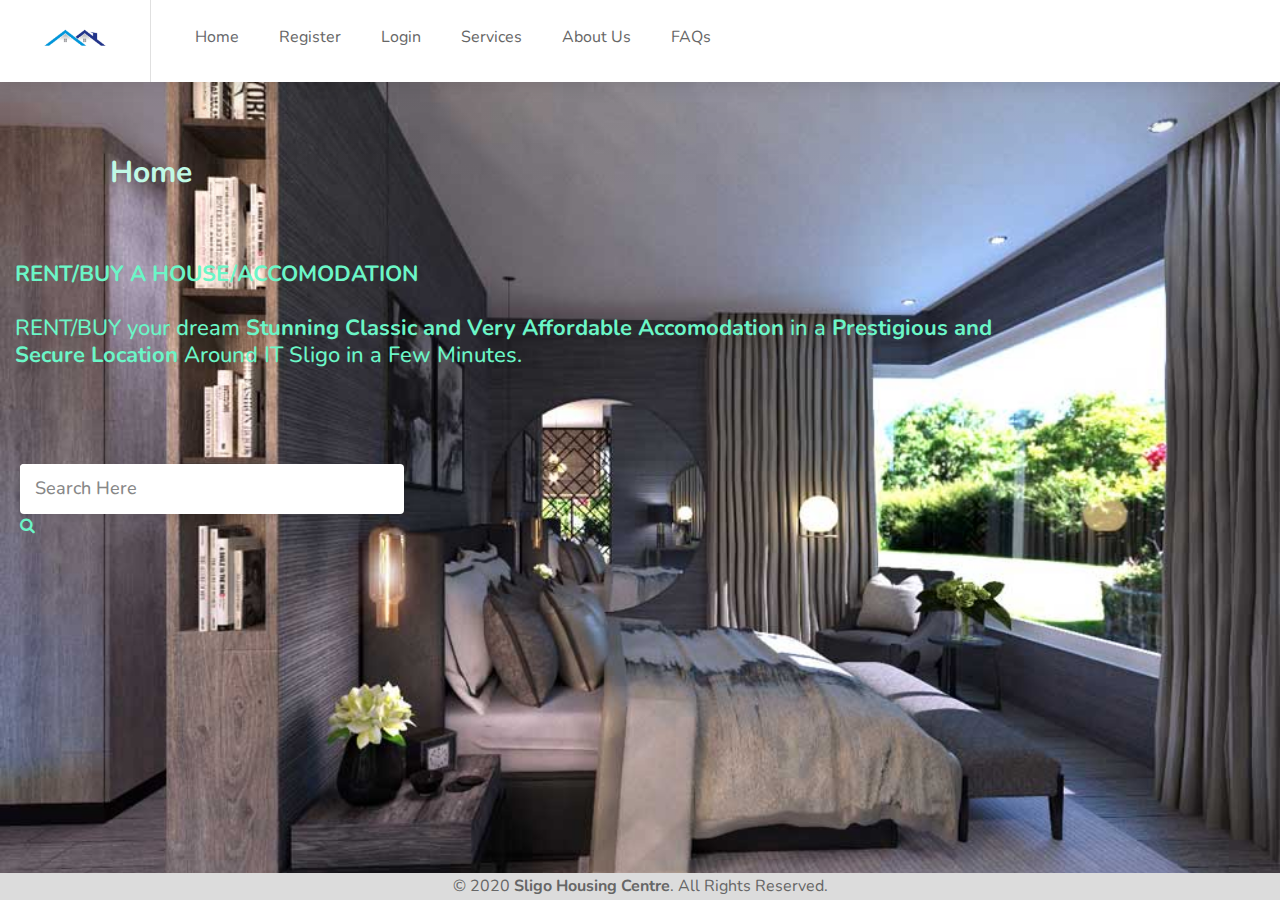
<file: index.html>
<!doctype html>
<html lang="en">
<head>

<!-- Basic Page Needs
================================================== -->
<title>Sligo Housing</title>
<meta charset="utf-8">
<meta name="viewport" content="width=device-width, initial-scale=1, maximum-scale=1">

<!-- CSS
================================================== -->
<link rel="stylesheet" href="css/style.css">
<link rel="stylesheet" href="css/bootstrap-grid.css">
<link rel="stylesheet" href="https://cdnjs.cloudflare.com/ajax/libs/font-awesome/4.7.0/css/font-awesome.min.css">
<link rel="shortcut icon" type="images/jpg" href="images/house-logo.jpg">
</head>
<body>



<!-- Header Container
================================================== -->
<header id="header-container" class="fullwidth">

	<!-- Header -->
	<nav id="header">
		<nav class="container">
			
			<!-- Left Side Content -->
			<nav class="left-side">
				
				<!-- Logo -->
				<nav id="logo">
					<a href="index.html"><img src="images/house-logo.jpg" alt=""></a>
				</nav>

				<!-- Main Navigation -->
				<nav id="navigation">
					<ul id="responsive">

						<li><a href="index.html" class="current">Home</a></li>
						<li><a href="pages-register.html">Register</a></li>
						<li><a href="pages-login.html">Login</a></li>
						<li><a href="#">Services</a></li>
						<li><a href="company-profile.html">About Us</a></li>
						<li><a href="#">FAQs</a></li>

					</ul>
				</nav>
			</nav>
		</nav>
	</nav>
	<style>
		header, a:hover {
  						background-color: #DBD9D9;
						
		}
		
		main{
			background-image:url(images/background.jpg);
			box-shadow: 10px;
			background-size:cover;
			background-repeat: no-repeat;
			color: white;
			height: 900px;
			
		}
		
		footer {
            background-color: gainsboro;
            width: 100%;
			height: inherit;
            bottom: 0;
            position: fixed;
			
        }
		
		article, section, h3{
			color: #6BF6C7 ;
			
		}
		
	</style>
</header>
<!-- Header Container / End -->

<main id="wrapper">
<!-- Titlebar
================================================== -->
<article style="ba">
<nav id="titlebar" class="gradient">
	<nav class="container">
		<nav class="row">
			<nav class="col-md-12">

				<h1 style="color: #C0F9E5 "><strong>Home</strong></h1>
			</nav>
		</nav>
	</nav>
</nav>
</article>

<!-- Page Content
================================================== -->


	
		
		<!-- Intro Headline -->
	<article>
			<section class="col-md-12">
				
				<h3>
					<strong>RENT/BUY A HOUSE/ACCOMODATION</strong><br><br>
					<span>RENT/BUY your dream <strong>Stunning Classic and Very Affordable Accomodation</strong> in a <strong>Prestigious and <br>Secure Location</strong> Around IT Sligo in a Few Minutes.</span>
				</h3>
			</section>
	</article>
	
		<!-- Search Bar -->
		<article>
				<nav class="intro-banner-search-form margin-top-95", style="margin-left: 20px; width: 30%; height: 50px">

					<!-- Search Field -->
					<!-- Button -->
					<nav id="search">
    					<form action="/action_page.php">
							<input type="text" placeholder="Search Here" name="search">
							<button type="submit"><i class="fa fa-search"></i></button>
    					</form>
  					</nav>
				
			</nav>
		
	</article>





</main>
<!-- Footer
================================================== -->
<!-- Footer -->
	
<footer>
	<center>© 2020 <strong>Sligo Housing Centre</strong>. All Rights Reserved.</center>
</footer>
				


<!-- Footer / End -->


<!-- Wrapper / End -->
</body>
</html>
</file>
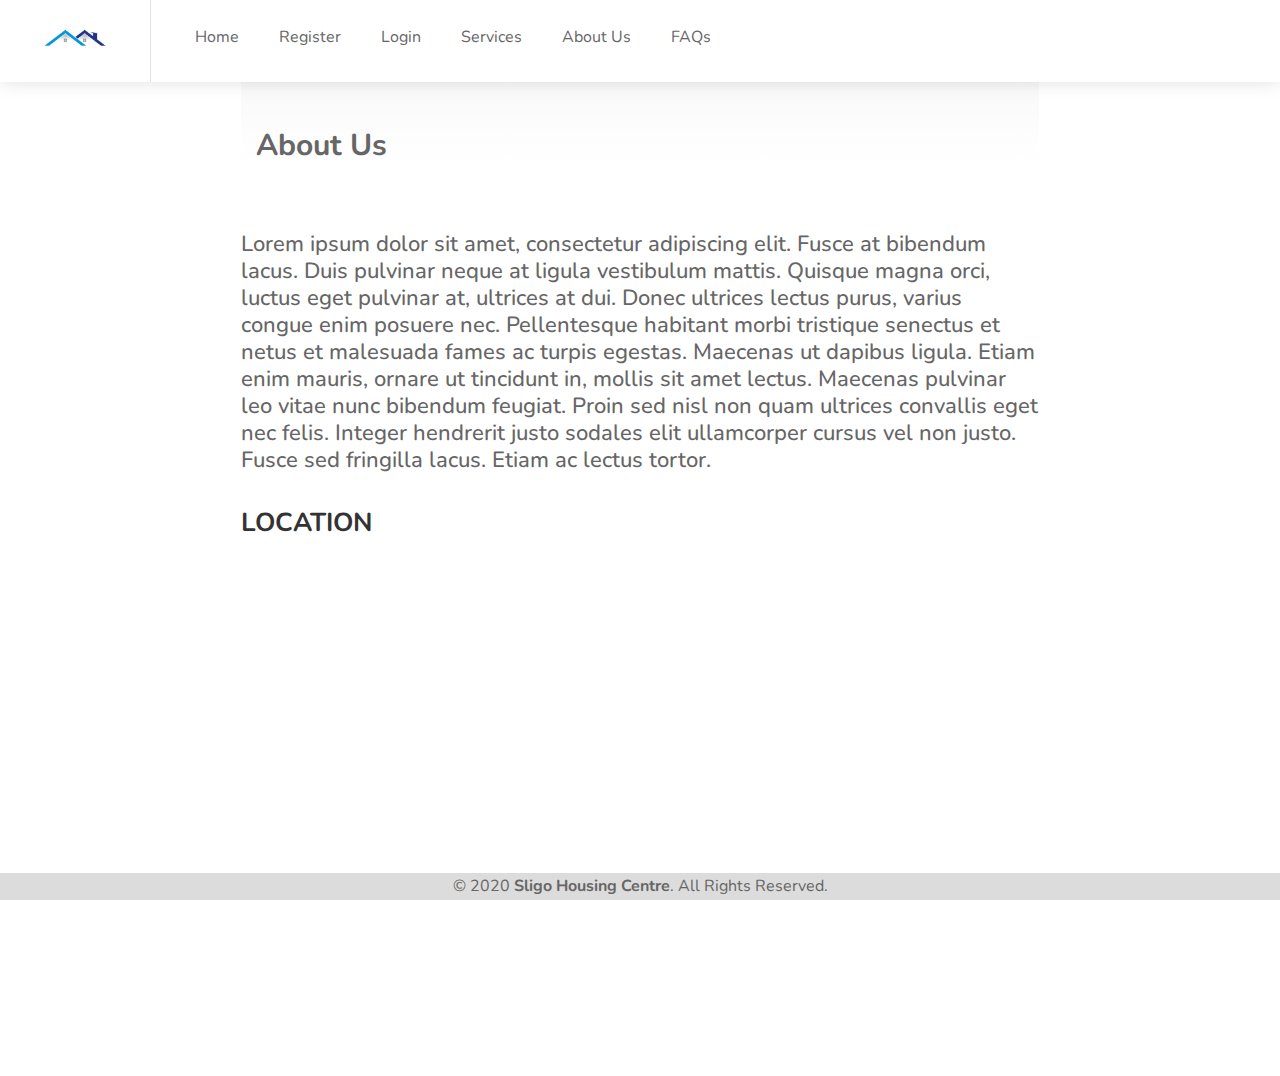
<file: company-profile.html>
<!doctype html>
<html lang="en">
<head>

<!-- Basic Page Needs
================================================== -->
<title>Sligo Housing</title>
<meta charset="utf-8">
<meta name="viewport" content="width=device-width, initial-scale=1, maximum-scale=1">

<!-- CSS
================================================== -->
<link rel="stylesheet" href="css/style.css">
<link rel="stylesheet" href="css/bootstrap-grid.css">
<link rel="stylesheet" href="https://cdnjs.cloudflare.com/ajax/libs/font-awesome/4.7.0/css/font-awesome.min.css">
<link rel="shortcut icon" type="images/jpg" href="images/house-logo.jpg">
</head>
	
	
<body>

<!-- Header Container
================================================== -->
<header id="header-container" class="fullwidth">

	<!-- Header -->
	<nav id="header">
		<nav class="container">
			
			<!-- Left Side Content -->
			<nav class="left-side">
				
				<!-- Logo -->
				<nav id="logo">
					<a href="index.html"><img src="images/house-logo.jpg" alt=""></a>
				</nav>

				<!-- Main Navigation -->
				<nav id="navigation">
					<ul id="responsive">

						<li><a href="index.html" class="current">Home</a></li>
						<li><a href="pages-register.html">Register</a></li>
						<li><a href="pages-login.html">Login</a></li>
						<li><a href="#">Services</a></li>
						<li><a href="company-profile.html">About Us</a></li>
						<li><a href="#">FAQs</a></li>

					</ul>
				</nav>
			</nav>
		</nav>
	</nav>
	<style>
		header, a:hover {
  						background-color: #DBD9D9;
						
		}
		
		main{
			width: 800px;
  			height: 30px;
  			border: 1px solid black;
  			border-radius: 10px;
			margin-left: auto;
			margin-right: auto;
		}
		
		footer {
            background-color: gainsboro;
            width: 100%;
			height: inherit;
            bottom: 0;
            position: fixed;
			
        }
		
		article, section, h3{
			color: #666666;
			
		}
		
		#mapper{
			margin-bottom: 10px;
		}
		
	</style>
</header>
<!-- Header Container / End -->

<main style="align-content: center;">
<!-- Titlebar
================================================== -->
	<article>
		<br><br>
		<nav id="titlebar" class="gradient">
			<nav class="col-md-12">
				<h1 style="color: #666666 "><strong>About Us</strong></h1>
			</nav>
		</nav>
	</article>

<!-- Page Content
================================================== -->
	<article>
		<h3>
			Lorem ipsum dolor sit amet, consectetur adipiscing elit. Fusce at bibendum lacus. Duis pulvinar neque at ligula vestibulum mattis. Quisque magna orci, luctus eget pulvinar at, ultrices at dui. Donec ultrices lectus purus, varius congue enim posuere nec. Pellentesque habitant morbi tristique senectus et netus et malesuada fames ac turpis egestas. Maecenas ut dapibus ligula. Etiam enim mauris, ornare ut tincidunt in, mollis sit amet lectus. Maecenas pulvinar leo vitae nunc bibendum feugiat. Proin sed nisl non quam ultrices convallis eget nec felis. Integer hendrerit justo sodales elit ullamcorper cursus vel non justo. Fusce sed fringilla lacus. Etiam ac lectus tortor.
		</h3>
	</article>
	
	
	<section id="Mapper">
		<br><h2><strong>LOCATION</strong></h2>
		<nav id="mapouter">
			<nav id="gmap_canvas">
				<iframe width="735" height="532" id="gmap_canvas" src="https://maps.google.com/maps?q=Institute%20of%20Technology%2C%20Sligo&t=k&z=13&ie=UTF8&iwloc=&output=embed" frameborder="0" scrolling="no" marginheight="0" marginwidth="0">
				</iframe>
				<a href="https://www.embedgooglemap.net">google maos\</a>
			</nav>
			<style>
				#mapouter{
					position:relative;
					text-align:left;
					height:532px;width:735px;
					margin-bottom: 100px;
					
				}
				#gmap_canvas {
					overflow:hidden;
					background:none!important;
					height:532px;
					width:735px;
				}
			</style>
		</nav>
	</section>
	
</main>

	
<!-- Footer -->
	
<footer>
	<center>© 2020 <strong>Sligo Housing Centre</strong>. All Rights Reserved.</center>
</footer>
				


<!-- Footer / End -->


<!-- Wrapper / End -->
</body>
</html>
</file>
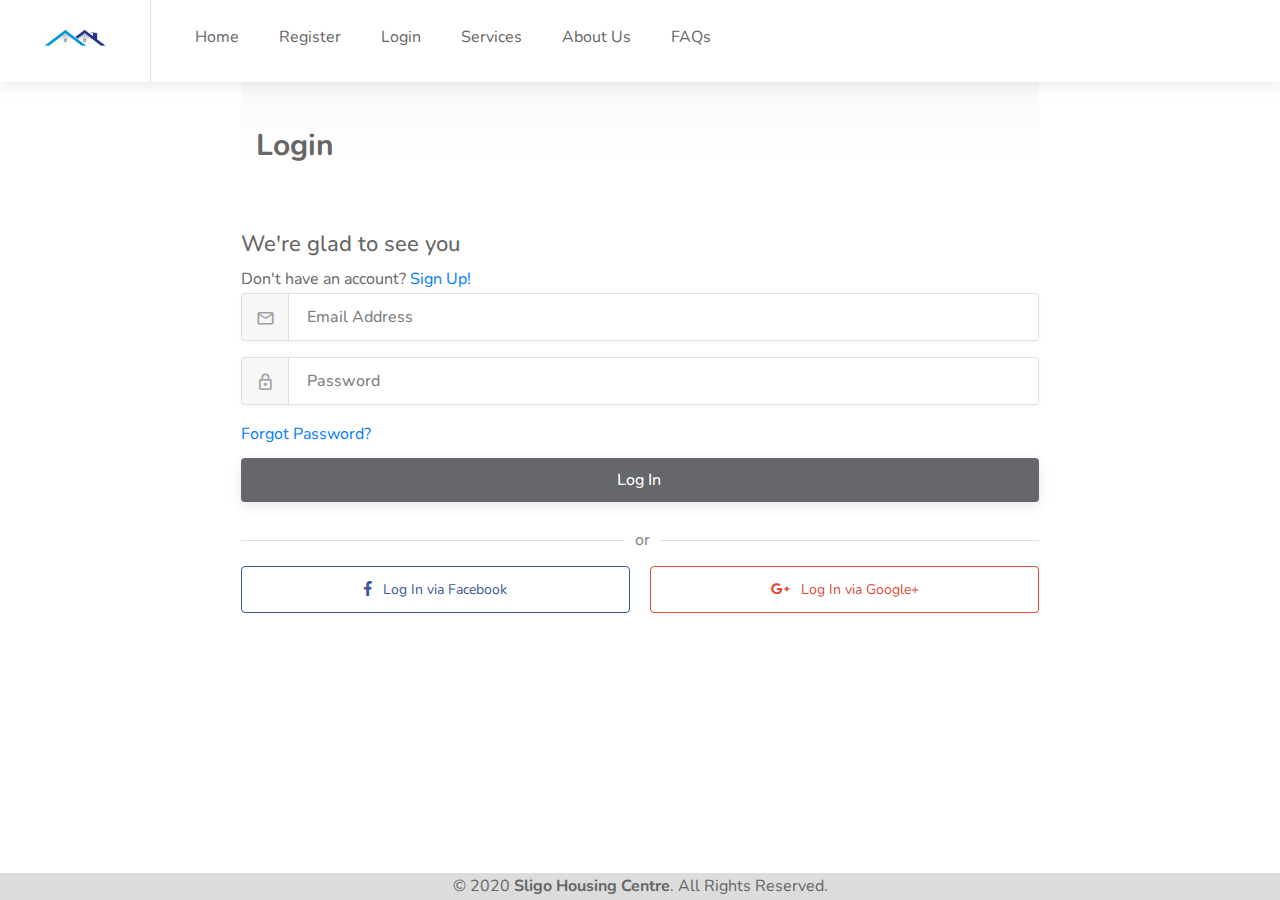
<file: pages-login.html>
<!doctype html>
<html lang="en">
<head>

<!-- Basic Page Needs
================================================== -->
<title>Sligo Housing</title>
<meta charset="utf-8">
<meta name="viewport" content="width=device-width, initial-scale=1, maximum-scale=1">

<!-- CSS
================================================== -->
<link rel="stylesheet" href="css/style.css">
<link rel="stylesheet" href="css/bootstrap-grid.css">
<link rel="stylesheet" href="https://cdnjs.cloudflare.com/ajax/libs/font-awesome/4.7.0/css/font-awesome.min.css">
<link rel="shortcut icon" type="images/jpg" href="images/house-logo.jpg">
</head>
	
	
<body>

<!-- Header Container
================================================== -->
<header id="header-container" class="fullwidth">

	<!-- Header -->
	<nav id="header">
		<nav class="container">
			
			<!-- Left Side Content -->
			<nav class="left-side">
				
				<!-- Logo -->
				<nav id="logo">
					<a href="index.html"><img src="images/house-logo.jpg" alt=""></a>
				</nav>

				<!-- Main Navigation -->
				<nav id="navigation">
					<ul id="responsive">

						<li><a href="index.html" class="current">Home</a></li>
						<li><a href="pages-register.html">Register</a></li>
						<li><a href="pages-login.html">Login</a></li>
						<li><a href="#">Services</a></li>
						<li><a href="company-profile.html">About Us</a></li>
						<li><a href="#">FAQs</a></li>

					</ul>
				</nav>
			</nav>
		</nav>
	</nav>
	<style>
		header, a:hover {
  						background-color: #DBD9D9;
						
		}
		
		main{
			width: 800px;
  			height: 30px;
  			border: 1px solid black;
  			border-radius: 10px;
			margin-left: auto;
			margin-right: auto;
		}
		
		footer {
            background-color: gainsboro;
            width: 100%;
			height: inherit;
            bottom: 0;
            position: fixed;
			
        }
		
		article, section, h3{
			color: #666666;
			
		}
		
		#mapper{
			margin-bottom: 10px;
		}
		
	</style>
</header>
<!-- Header Container / End -->

<main style="align-content: center;">
<!-- Titlebar
================================================== -->
	<article>
		<br><br>
		<nav id="titlebar" class="gradient">
			<nav class="col-md-12">
				<h1 style="color: #666666 "><strong>Login</strong></h1>
			</nav>
		</nav>
	</article>

<!-- Page Content
================================================== -->
	<article>
				<nav>
					<h3>We're glad to see you</h3>
					<span>Don't have an account? <a href="pages-register.html">Sign Up!</a></span>
				</nav>
					
				<!-- Form -->
				<form method="post" id="login-form">
					<nav class="input-with-icon-left">
						<i class="icon-material-baseline-mail-outline"></i>
						<input type="text" class="input-text with-border" name="emailaddress" id="emailaddress" placeholder="Email Address" required/>
					</nav>

					<nav class="input-with-icon-left">
						<i class="icon-material-outline-lock"></i>
						<input type="password" class="input-text with-border" name="password" id="password" placeholder="Password" required/>
					</nav>
					<a href="#" class="forgot-password">Forgot Password?</a>
				</form>
				
				<!-- Button -->
				<button class="button full-width button-sliding-icon ripple-effect margin-top-10" type="submit" form="login-form">Log In <i class="icon-material-outline-arrow-right-alt"></i></button>
				
				<!-- Social Login -->
				<nav class="social-login-separator"><span>or</span></nav>
				<nav class="social-login-buttons">
					<button class="facebook-login ripple-effect"><i class="icon-brand-facebook-f"></i> Log In via Facebook</button>
					<button class="google-login ripple-effect"><i class="icon-brand-google-plus-g"></i> Log In via Google+</button>
				</nav>		
	</article>
	
	
	
	
</main>

	
<!-- Footer -->
	
<footer>
	<center>© 2020 <strong>Sligo Housing Centre</strong>. All Rights Reserved.</center>
</footer>
				


<!-- Footer / End -->


<!-- Wrapper / End -->
</body>
</html>
</file>
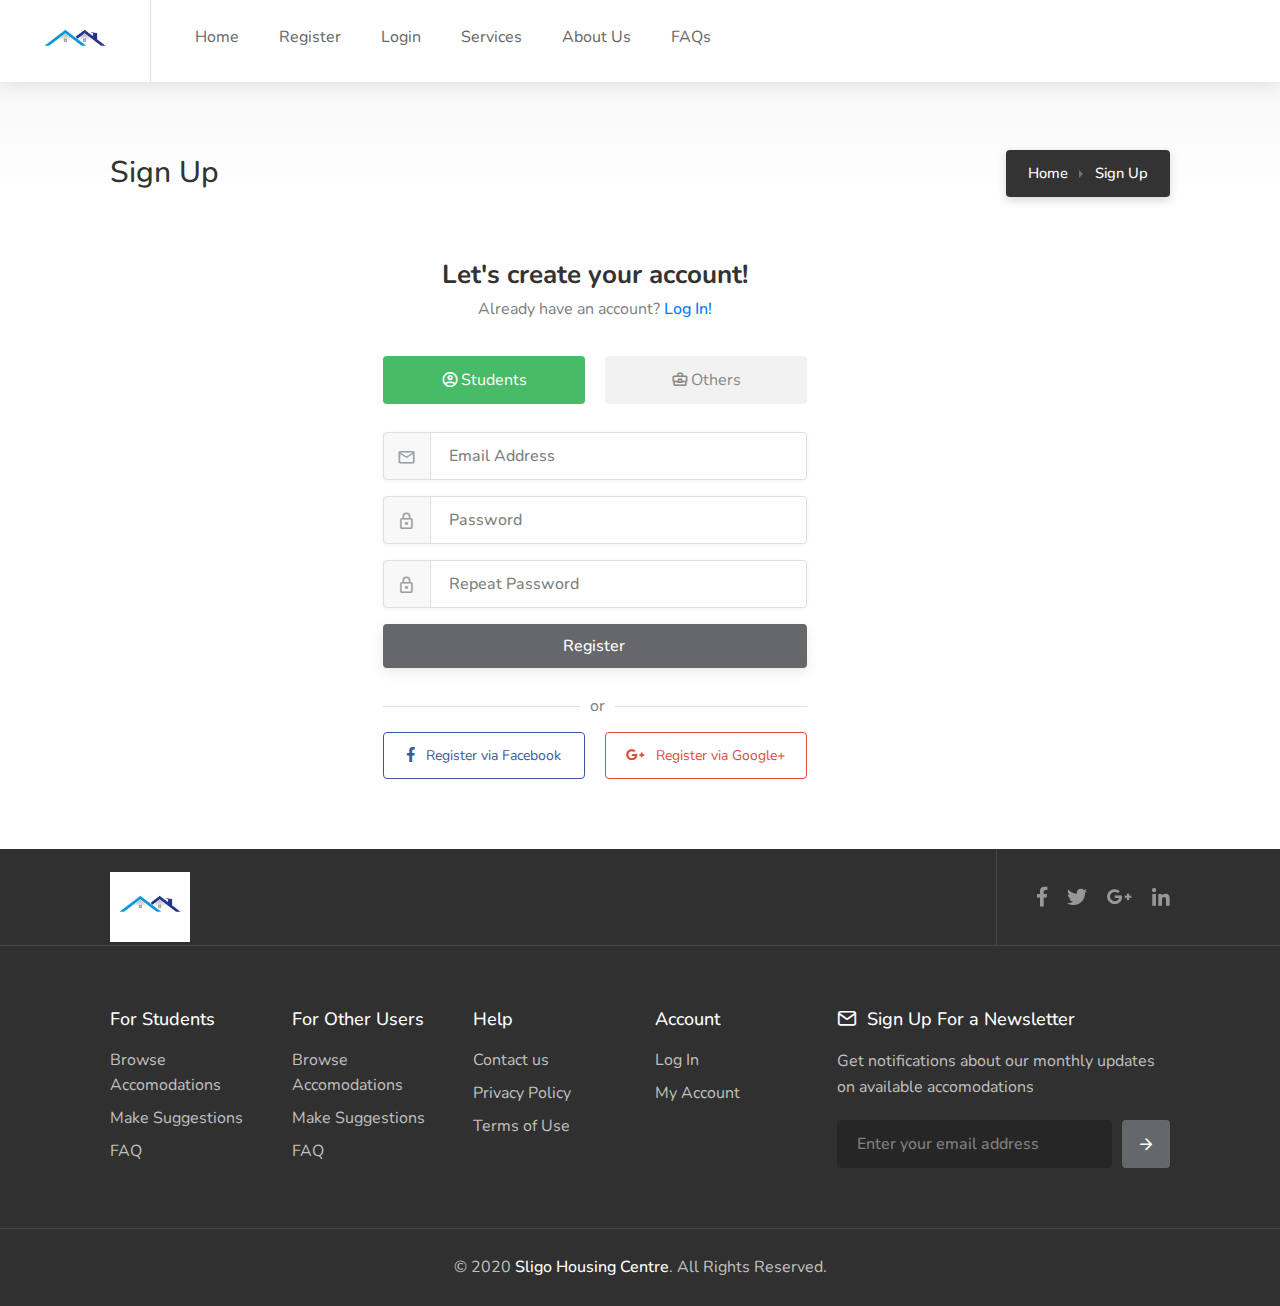
<file: pages-register.html>
<!doctype html>
<html lang="en">
<head>

<!-- Basic Page Needs
================================================== -->
<title>Sligo Housing</title>
<meta charset="utf-8">
<meta name="viewport" content="width=device-width, initial-scale=1, maximum-scale=1">

<!-- CSS
================================================== -->
<link rel="stylesheet" href="css/style.css">
<link rel="stylesheet" href="css/bootstrap-grid.css">
<link rel="shortcut icon" type="images/jpg" href="images/house-logo.jpg">
</head>
<body

<!-- Wrapper -->
<div id="wrapper">

<!-- Header Container
================================================== -->
<header id="header-container" class="fullwidth">

	<!-- Header -->
	<div id="header">
		<div class="container">
			
			<!-- Left Side Content -->
			<div class="left-side">
				
				<!-- Logo -->
				<div id="logo">
					<a href="index.html"><img src="images/house-logo.jpg" alt=""></a>
				</div>

				<!-- Main Navigation -->
				<nav id="navigation">
					<ul id="responsive">

						<li><a href="index.html" class="current">Home</a></li>
						<li><a href="pages-register.html">Register</a></li>
						<li><a href="pages-login.html">Login</a></li>
						<li><a href="#">Services</a></li>
						<li><a href="company-profile.html">About Us</a></li>
						<li><a href="#">FAQs</a></li>

					</ul>
				</nav>
				<span class="mmenu-trigger">
					<button class="hamburger hamburger--collapse" type="button">
						<span class="hamburger-box">
							<span class="hamburger-inner"></span>
						</span>
					</button>
				</span>

			</div>
			</div>
			</div>
</header>
</div>
<div class="clearfix"></div>
<!-- Header Container / End -->

<!-- Titlebar
================================================== -->
<div id="titlebar" class="gradient">
	<div class="container">
		<div class="row">
			<div class="col-md-12">

				<h2>Sign Up</h2>

				<!-- Breadcrumbs -->
				<nav id="breadcrumbs" class="dark">
					<ul>
						<li><a href="index.html">Home</a></li>
						<li><a href="#">Sign Up</a></li>
					</ul>
				</nav>

			</div>
		</div>
	</div>
</div>


<!-- Page Content
================================================== -->
<div class="container">
	<div class="row">
		<div class="col-xl-5 offset-xl-3">

			<div class="login-register-page">
				<!-- Welcome Text -->
				<div class="welcome-text">
					<h3 style="font-size: 26px;">Let's create your account!</h3>
					<span>Already have an account? <a href="pages-login.html">Log In!</a></span>
				</div>

				<!-- Account Type -->
				<div class="account-type">
					<div>
						<input type="radio" name="account-type-radio" id="freelancer-radio" class="account-type-radio" checked/>
						<label for="freelancer-radio" class="ripple-effect-dark"><i class="icon-material-outline-account-circle"></i>Students</label>
					</div>

					<div>
						<input type="radio" name="account-type-radio" id="employer-radio" class="account-type-radio"/>
						<label for="employer-radio" class="ripple-effect-dark"><i class="icon-material-outline-business-center"></i>Others</label>
					</div>
				</div>
					
				<!-- Form -->
				<form method="post" id="register-account-form">
					<div class="input-with-icon-left">
						<i class="icon-material-baseline-mail-outline"></i>
						<input type="text" class="input-text with-border" name="emailaddress-register" id="emailaddress-register" placeholder="Email Address" required/>
					</div>

					<div class="input-with-icon-left" title="Should be at least 8 characters long" data-tippy-placement="bottom">
						<i class="icon-material-outline-lock"></i>
						<input type="password" class="input-text with-border" name="password-register" id="password-register" placeholder="Password" required/>
					</div>

					<div class="input-with-icon-left">
						<i class="icon-material-outline-lock"></i>
						<input type="password" class="input-text with-border" name="password-repeat-register" id="password-repeat-register" placeholder="Repeat Password" required/>
					</div>
				</form>
				
				<!-- Button -->
				<button class="button full-width button-sliding-icon ripple-effect margin-top-10" type="submit" form="login-form">Register <i class="icon-material-outline-arrow-right-alt"></i></button>
				
				<!-- Social Login -->
				<div class="social-login-separator"><span>or</span></div>
				<div class="social-login-buttons">
					<button class="facebook-login ripple-effect"><i class="icon-brand-facebook-f"></i> Register via Facebook</button>
					<button class="google-login ripple-effect"><i class="icon-brand-google-plus-g"></i> Register via Google+</button>
				</div>
			</div>

		</div>
	</div>
</div>


<!-- Spacer -->
<div class="margin-top-70"></div>
<!-- Spacer / End-->

<!-- Footer
================================================== -->
<div id="footer">
	
	<!-- Footer Top Section -->
	<div class="footer-top-section">
		<div class="container">
			<div class="row">
				<div class="col-xl-12">

					<!-- Footer Rows Container -->
					<div class="footer-rows-container">
						
						<!-- Left Side -->
						<div class="footer-rows-left">
							<div class="footer-row">
								<div class="footer-row-inner footer-logo">
									<img src="images/house-logo.jpg" alt="">
								</div>
							</div>
						</div>
						
						<!-- Right Side -->
						<div class="footer-rows-right">

							<!-- Social Icons -->
							<div class="footer-row">
								<div class="footer-row-inner">
									<ul class="footer-social-links">
										<li>
											<a href="#" title="Facebook" data-tippy-placement="bottom" data-tippy-theme="light">
												<i class="icon-brand-facebook-f"></i>
											</a>
										</li>
										<li>
											<a href="#" title="Twitter" data-tippy-placement="bottom" data-tippy-theme="light">
												<i class="icon-brand-twitter"></i>
											</a>
										</li>
										<li>
											<a href="#" title="Google Plus" data-tippy-placement="bottom" data-tippy-theme="light">
												<i class="icon-brand-google-plus-g"></i>
											</a>
										</li>
										<li>
											<a href="#" title="LinkedIn" data-tippy-placement="bottom" data-tippy-theme="light">
												<i class="icon-brand-linkedin-in"></i>
											</a>
										</li>
									</ul>
									<div class="clearfix"></div>
								</div>
							</div>
						</div>

					</div>
					<!-- Footer Rows Container / End -->
				</div>
			</div>
		</div>
	</div>
	<!-- Footer Top Section / End -->

	<!-- Footer Middle Section -->
	<div class="footer-middle-section">
		<div class="container">
			<div class="row">

				<!-- Links -->
				<div class="col-xl-2 col-lg-2 col-md-3">
					<div class="footer-links">
						<h3>For Students</h3>
						<ul>
							<li><a href="#"><span>Browse Accomodations</span></a></li>
							<!-- <li><a href="#"><span></span></a></li> -->
							<li><a href="#"><span>Make Suggestions</span></a></li>
							<li><a href="#"><span>FAQ</span></a></li>
						</ul>
					</div>
				</div>

				<!-- Links -->
				<div class="col-xl-2 col-lg-2 col-md-3">
					<div class="footer-links">
						<h3>For Other Users</h3>
						<ul>
							<li><a href="#"><span>Browse Accomodations</span></a></li>
							<li><a href="#"><span>Make Suggestions</span></a></li>
							<!-- <li><a href="pages-contact.html"><span>Contact us</span></a></li> -->
							<li><a href="#"><span>FAQ</span></a></li>
						</ul>
					</div>
				</div>

				<!-- Links -->
				<div class="col-xl-2 col-lg-2 col-md-3">
					<div class="footer-links">
						<h3>Help</h3>
						<ul>
							<li><a href="#"><span>Contact us</span></a></li>
							<li><a href="#"><span>Privacy Policy</span></a></li>
							<li><a href="#"><span>Terms of Use</span></a></li>
						</ul>
					</div>
				</div>

				<!-- Links -->
				<div class="col-xl-2 col-lg-2 col-md-3">
					<div class="footer-links">
						<h3>Account</h3>
						<ul>
							<li><a href="pages-login.html"><span>Log In</span></a></li>
							<li><a href="pages-login.html"><span>My Account</span></a></li>
						</ul>
					</div>
				</div>

				<!-- Newsletter -->
				<div class="col-xl-4 col-lg-4 col-md-12">
					<h3><i class="icon-feather-mail"></i> Sign Up For a Newsletter</h3>
					<p>Get notifications about our monthly updates on available accomodations</p>
					<form action="#" method="get" class="newsletter">
						<input type="text" name="fname" placeholder="Enter your email address">
						<button type="submit"><i class="icon-feather-arrow-right"></i></button>
					</form>
				</div>
			</div>
		</div>
	</div>
	<!-- Footer Middle Section / End -->
	
	<!-- Footer Copyrights -->
	<div class="footer-bottom-section">
		<div class="container">
			<div class="row">
				<div class="col-xl-12">
					© 2020 <strong>Sligo Housing Centre</strong>. All Rights Reserved.
				</div>
			</div>
		</div>
	</div>
	<!-- Footer Copyrights / End -->

</div>
<!-- Footer / End -->

</div>
<!-- Wrapper / End -->
</body>
</html>
</file>
<file: css/style.css>
@charset "UTF-8";


@import url('bootstrap-grid.css');

/* Default Reset, Responsive Grid*/

@import url('icons.css');

/* Default Reset, Responsive Grid*/

@import url('https://fonts.googleapis.com/css?family=Nunito:300,400,600,700,800&subset=latin-ext');



/* Forms Reset & Styles
------------------------------------- */

input,
input[type="text"],
input[type="password"],
input[type="email"],
input[type="number"],
textarea,
select {
    height: 48px;
    line-height: 48px;
    padding: 0 20px;
    outline: none;
    font-size: 16px;
    color: #808080;
    margin: 0 0 16px 0;
    max-width: 100%;
    width: 100%;
    box-sizing: border-box;
    display: block;
    background-color: #fff;
    font-weight: 500;
    opacity: 1;
    border-radius: 4px;
    border: none;
    box-shadow: 0 1px 4px 0px rgba(0, 0, 0, 0.12);
}

select {
    padding: 15px 18px;
    cursor: pointer;
}

input {
    -webkit-transition: all 0.1s ease-in-out;
    -moz-transition: all 0.1s ease-in-out;
    -o-transition: all 0.1s ease-in-out;
    -ms-transition: all 0.1s ease-in-out;
    transition: all 0.1s ease-in-out;
}

h3 {
    font-family: 'Segoe UI', Tahoma, Geneva, Verdana, sans-serif;
}

input:focus,
input[type="text"]:focus,
input[type="password"]:focus,
input[type="email"]:focus,
input[type="number"]:focus,
textarea:focus {
    color: #808080;
    transition: box-shadow 0.2s !important;
    opacity: 1;
    border: none;
    box-shadow: 0 1px 4px 0px rgba(0, 0, 0, 0.12);
}

input:-webkit-autofill:focus,
input:-webkit-autofill {
    -webkit-box-shadow: 0 0 0 30px #fff inset !important;
    -webkit-text-fill-color: #808080 !important;
}


/* With Border */

input.with-border,
input[type="text"].with-border,
input[type="password"].with-border,
input[type="email"].with-border,
input[type="number"].with-border,
textarea.with-border,
select.with-border {
    border: 1px solid #e0e0e0;
    box-shadow: 0 1px 4px 0px rgba(0, 0, 0, 0.05);
}

input.with-border:focus,
input[type="text"].with-border:focus,
input[type="password"].with-border:focus,
input[type="email"].with-border:focus,
input[type="number"].with-border:focus,
textarea.with-border:focus {
    border: 1px solid #e0e0e0;
    box-shadow: 0 1px 4px 0px rgba(0, 0, 0, 0.08);
}

input[type="submit"] {
    border: none;
    padding: 11px 18px;
    width: auto;
}

input[type="checkbox"] {
    display: inline;
}

input[type="radio"] {
    width: 15px;
    height: 15px;
    cursor: pointer;
    box-shadow: none;
}


/* Input Placeholder Color */

::placeholder {
    color: #808080;
    opacity: 1;
}

textarea {
    height: auto;
    line-height: 27px;
    padding: 20px;
    min-height: 130px;
    transition: none !important;
    min-width: 100%;
}

label,
legend {
    display: block;
    font-weight: bold;
    font-size: 16px;
    font-weight: normal;
    margin-bottom: 8px;
}

label span,
legend span {
    font-weight: normal;
    font-size: 14px;
    color: #444;
}

fieldset {
    padding: 0;
    border: none;
}

button {
    border: none;
    margin: 0;
    padding: 0;
    width: auto;
    overflow: visible;
    background: transparent;
    color: inherit;
    font: inherit;
    line-height: normal;
    cursor: pointer;
}

a {
    color: #66676b;
    transition: 0.3s;
}

a,
button {
    outline: none !important;
}

a:focus,
a:hover {
    text-decoration: none;
    color: #333;
}

img {
    max-width: 100%;
}


/* ---------------------------------- */


/* Header
------------------------------------- */

#logo {
    display: inline-block;
    border-right: 1px solid #e0e0e0;
    height: 100%;
    vertical-align: top;
    padding-right: 35px;
    margin-right: 20px;
}

#logo img {
    height: 70px;
    width: auto;
    top: 50%;
    position: relative;
    transform: translate3d(0, -50%, 0);
}

#header {
    position: relative;
    z-index: 999;
    padding: 0;
    box-shadow: 0 0 18px 0 rgba(0, 0, 0, 0.12);
    font-size: 16px;
    height: 82px;
    background-color: #fff;
}

#header .container,
#header .right-side,
#header .left-side {
    height: 100%;
}


/* Full Width Header */

header.fullwidth .container {
    max-width: 100%;
    margin: 0;
    padding: 0 35px;
}


/* Boxed Styles*/

#header .container {
    position: relative;
}

#header .left-side {
    float: left;
    width: 100%;
    display: inline-block;
    position: relative;
    flex: 1;
}

#header .right-side {
    float: right;
    text-align: right;
    width: auto;
    display: inline-block;
    position: absolute;
    right: 25px;
    background-color: #fff;
    flex: 1;
}


/* Full Width Styles */

.full-width #header .left-side {
    float: left;
    width: 100%;
    display: inline-block;
    position: relative;
}

.full-width #header .right-side {
    float: right;
    text-align: right;
    width: auto;
    display: inline-block;
    position: absolute;
    right: 25px;
    background-color: #fff;
}


/* Header Widget
------------------------------------- */

.header-widget {
    display: inline-block;
    height: 100%;
    border-left: 1px solid #e0e0e0;
    padding: 0 30px;
    text-align: left;
    float: left;
}

.fullwidth .header-widget:last-of-type {
    padding-right: 5px;
    float: right;
    border-right: none;
}

.header-widget:last-of-type {
    padding-right: 0;
    margin-right: -5px;
}

.fullwidth .header-widget:last-of-type {
    padding-right: 5px;
    margin-right: 0;
}


/* Notification Avatar*/

.header-notifications-content .notification-avatar {
    height: 42px;
    width: 42px;
    max-width: 42px;
    display: inline-block;
    border-radius: 50%;
    overflow: hidden;
}


/* Sign In Button */

.header-widget .log-in-button {
    padding: 10px 0;
    position: relative;
    top: 50%;
    transform: translateY(-50%);
    transition: 0.3s;
    color: #666;
    display: block;
    margin: 0 -3px;
}

.header-widget .log-in-button i {
    font-size: 18px;
    line-height: 0;
    position: relative;
    top: 2px;
    margin-right: 4px;
    margin-left: -1px;
    color: #777;
    transition: 0.3s;
}

.header-widget .log-in-button:hover,
.header-widget .log-in-button:hover i {
    color: #66676b;
}

.transparent-header .header-widget .log-in-button,
.transparent-header .header-widget .log-in-button i {
    color: #fff;
}


/* Sign In Button Media Queries */

@media (max-width: 768px) {
    .header-widget .log-in-button span {
        display: none;
    }
    .header-widget .log-in-button i {
        font-size: 20px;
        top: 3px;
    }
    .header-widget .log-in-button i,
    .header-widget .log-in-button i:hover {
        color: #555;
    }
    .header-widget .log-in-button {
        background-color: #f0f0f0;
        border-radius: 4px;
        height: 46px;
        width: 46px;
        text-align: center;
    }
    .transparent-header .header-widget .log-in-button i,
    .transparent-header .header-widget .log-in-button {
        background-color: #fff;
        color: #333;
    }
}


/* ---------------------------------- */


/* Header Notifications
------------------------------------- */

.header-notifications {
    height: 100%;
    display: inline-block;
    padding-right: 15px;
    position: relative;
}

.header-notifications:last-child {
    margin-right: -15px;
}

.header-notifications-trigger,
.header-notifications-trigger a {
    font-size: 22px;
    color: #333;
    position: relative;
    top: 55%;
    transform: translate3d(0, -50%, 0);
}


/* IE 11 Fixes */

@media screen and (-ms-high-contrast: active),
screen and (-ms-high-contrast: none) {
    .header-notifications-trigger,
    .header-notifications-trigger a {
        height: 40px;
    }
    .header-notifications.user-menu {
        top: -8px;
    }
}


/* IE 11 Fixes - End */

.header-notifications-trigger span {
    position: absolute;
    display: inline-block;
    top: -15px;
    margin-left: -10px;
    font-weight: 700;
    height: 19px;
    width: 19px;
    line-height: 19px;
    text-align: center;
    color: #fff;
    font-size: 11px;
    background-color: #66676b;
    border-radius: 50%;
    position: relative;
}


/* Header User Menu Dropdown */

.header-notifications-dropdown {
    width: 360px;
    border-radius: 4px;
    /*	box-shadow: 0px 0 8px 0px rgba(0,0,0,0.10);*/
    box-shadow: 0px 2px 12px 0px rgba(0, 0, 0, 0.12);
    background-color: #fff;
    padding: 0;
    position: absolute;
    top: calc(100% - 10px);
    right: -15px;
    text-align: left;
    z-index: 100;
    transform: scale(0.95);
    opacity: 0;
    visibility: hidden;
    transition: 0.3s;
    pointer-events: none;
}

.header-notifications.active .header-notifications-dropdown {
    transform: scale(1);
    opacity: 1;
    visibility: visible;
    pointer-events: all;
}

.header-notifications-dropdown:before {
    content: "";
    position: absolute;
    right: 43px;
    top: -6px;
    width: 0;
    height: 0;
    border-left: 6px solid transparent;
    border-right: 6px solid transparent;
    border-bottom: 6px solid #d7d7d7;
    /* Arrow with shadow */
    /*	top: 0;
	right: 33px;
    border: 5px solid black;
    border-color: transparent transparent #fff #fff;
    transform-origin: 0 0;
    transform: rotate(135deg);
    box-shadow: -3px 3px 3px 0 rgba(0, 0, 0, 0.05);*/
}


/* Headline */

.header-notifications-headline {
    padding: 17px 25px;
    padding-top: 18px;
    line-height: 24px;
    border-bottom: 1px solid #e6e6e6;
}

.header-notifications-headline h4,
.header-notifications-headline span {
    display: inline-block;
}

button.mark-as-read {
    float: right;
    position: relative;
    border-radius: 4px;
    height: 32px;
    width: 32px;
    text-align: center;
    line-height: 36px;
    top: -4px;
    right: -8px;
    color: #888;
    transition: 0.25s;
}

button.mark-as-read:hover {
    background-color: #f2f2f2;
    color: #888;
}


/* Content */

.header-notifications-content {
    display: block;
    width: 100%;
}

.header-notifications-scroll {
    display: block;
    overflow: hidden;
    height: auto;
}

.header-notifications-content ul {
    padding: 0;
    margin: 0;
    list-style: none;
}

.header-notifications-content ul li {
    border-bottom: 1px solid #e6e6e6;
    transition: 0.25s;
}

.header-notifications-content ul li:hover {
    background-color: #fafafa;
}

.header-notifications-content ul li:hover .notification-icon {
    background-color: #eee;
}

.header-notifications-content ul li:last-child {
    border-bottom: none;
}

.header-notifications-content ul li a {
    color: #666;
    position: relative;
    padding: 22px 25px;
    display: block;
}

.header-notifications-content p {
    margin: 0;
    padding: 0;
}

.header-notifications-content ul li a {
    display: flex;
    flex-wrap: wrap;
    align-items: center;
}

.header-notifications-content .notification-icon,
.header-notifications-content .notification-text {
    flex: 1;
}


/* Notification Icon */

.header-notifications-content .notification-icon i {
    position: relative;
}

.notification-icon,
.header-notifications-content .notification-icon {
    font-size: 24px;
    height: 40px;
    width: 40px;
    max-width: 40px;
    display: inline-block;
    background-color: #f2f2f2;
    border-radius: 4px;
    line-height: 42px;
    text-align: center;
    color: #a0a0a0;
    transition: 0.25s;
    position: relative;
}


/* Adjustments for some icons :( */

.notification-icon .icon-material-outline-autorenew {
    font-size: 22px;
}

.notification-icon .icon-material-outline-gavel {
    font-size: 19px;
    top: -2px;
    left: 1px;
}


/* Notification Avatar*/

.header-notifications-content .notification-avatar {
    height: 42px;
    width: 42px;
    max-width: 42px;
    display: inline-block;
    border-radius: 50%;
    overflow: visible;
    align-self: flex-start;
}

.header-notifications-content .notification-avatar img {
    width: 100%;
    image-rendering: -webkit-optimize-contrast;
    border-radius: 50%;
}


/* Notification Texts */

.notification-text,
.header-notifications-content .notification-text {
    padding-left: 20px;
    padding-right: 5px;
    display: inline-block;
    line-height: 23px;
    font-size: 14.7px
}

.header-notifications-content .notification-msg-text {
    display: inline-block;
    line-height: 23px;
    font-size: 14.7px;
    margin: 4px 0;
}

.notification-text strong,
.header-notifications-content .notification-text strong {
    font-weight: 600;
    color: #333;
}

.notification-text span.color,
.header-notifications-content .notification-text span.color {
    color: #66676b;
    display: inline-block;
}

.notification-text span.color {
    display: block;
}


/* Button */

a.header-notifications-button {
    border-radius: 0 0 4px 4px;
    font-weight: 600;
    color: #fff;
    font-size: 14.7px;
    padding: 12px 16px;
    background-color: #66676b;
    width: 100%;
    display: block;
    text-align: center;
    transition: 0.3s;
}

a.header-notifications-button i {
    font-size: 22px;
    line-height: 0;
    top: 4px;
    position: relative;
    max-width: 0;
    display: inline-block;
    margin-left: 7px
}


/* ---------------------------------- */


/* User Menu
------------------------------------- */

.user-menu {
    padding: 0;
}

.header-notifications.user-menu {
    margin: 0 -5px;
}

.user-menu .header-notifications-trigger,
.user-menu .header-notifications-trigger a {
    top: 50%;
}

.user-menu .header-notifications-dropdown {
    top: calc(100% - 8px);
    width: 290px;
    right: -10px;
}

.user-menu .header-notifications-dropdown:before {
    right: 23px;
}


/* User Status Dot */

.notification-avatar {
    position: relative;
}

.status-icon,
.notification-avatar:after,
.user-avatar:after {
    position: absolute;
    content: "";
    height: 12px;
    width: 12px;
    background-color: #c0c0c0;
    bottom: 0;
    right: 0;
    display: block;
    border: 2px solid #fff;
    box-shadow: 0 2px 3px rgba(0, 0, 0, 0.3);
    border-radius: 50%;
}

.notification-avatar:after {
    width: 11px;
    height: 11px;
}


/* Online */

.status-icon.status-online,
.status-online:after {
    background-color: #38b653;
}


/* Offline */

.status-icon.status-offline,
.status-offline:after {
    background-color: #c0c0c0;
}


/* Avatar */

.user-avatar {
    display: inline-block;
    border-radius: 50%;
    width: 42px;
    height: 42px;
    position: relative;
}

.user-avatar img {
    width: 100%;
    display: inline-block;
    border-radius: 50%;
    image-rendering: -webkit-optimize-contrast;
}


/* User Menu Small Nav */

ul.user-menu-small-nav {
    list-style: none;
    padding: 0;
    margin: 0;
    padding: 20px 25px;
}

ul.user-menu-small-nav li {
    margin: 0;
    padding: 0;
}

ul.user-menu-small-nav li a {
    display: block;
    padding: 2px 0;
    font-size: 16px;
    color: #666;
    transition: 0.3s;
}

ul.user-menu-small-nav li a i {
    font-size: 16px;
    position: relative;
    top: 1px;
    margin-right: 2px;
    color: #666;
    -webkit-font-smoothing: antialiased;
    transition: 0.3s;
}

ul.user-menu-small-nav li a:hover,
ul.user-menu-small-nav li a:hover i {
    color: #66676b;
}


/* User Status Section*/

.user-status {
    padding: 25px;
    border-bottom: 1px solid #e6e6e6;
}


/* User Menu - Details */

.user-details {
    display: flex;
}

.user-name {
    font-weight: 500;
    color: #333;
    line-height: 20px;
    padding: 2px 0 0 15px;
}

.user-details span {
    display: block;
    font-size: 14.7px;
    color: #888;
    font-weight: 500;
}


/* User Status Switch */

.status-switch {
    background-color: #eee;
    width: 100%;
    display: block;
    border-radius: 4px;
    height: 36px;
    padding: 0;
    position: relative;
    zoom: 1;
    margin-top: 20px;
}

.status-switch:before,
.status-switch:after {
    content: " ";
    display: table;
}

.status-switch label {
    float: left;
    width: 50%;
    position: relative;
    z-index: 2;
    line-height: 36px;
    cursor: pointer;
    color: #888;
    font-size: 14.7px;
    text-align: center;
    transition: 0.3s;
    margin: 0;
}

.status-switch span.status-indicator {
    position: relative;
    z-index: 1;
    top: 0;
    left: 0;
    width: 50%;
    height: 100%;
    display: block;
    border-radius: 4px 0 0 4px;
    background-color: #38b653;
    box-shadow: 0 0 5px 1px rgba(56, 182, 83, 0.3);
    transition: all 0.4s cubic-bezier(0.3, -.41, .19, 1.3), background-color 0.2s linear;
}

.status-switch span.right {
    left: 50%;
    border-radius: 0 4px 4px 0;
    background-color: #333;
    box-shadow: none;
    color: #fff;
}

.status-switch label.current-status {
    color: #fff;
}


/* ---------------------------------- */


/* Navigation
------------------------------------- */

#navigation {
    position: relative;
    display: inline-block;
    margin-top: 22px;
}

#navigation ul {
    list-style: none;
    position: relative;
    float: right;
    margin: 0;
    padding: 0;
}

#navigation ul a {
    display: block;
    text-decoration: none;
    padding: 5px 0;
}

#navigation ul li {
    position: relative;
    float: left;
    /* margin: 0;
	padding: 0; */
}

#navigation ul li ul {
    opacity: 0;
    visibility: hidden;
    position: absolute;
    top: 100%;
    left: 9px;
    padding: 0;
    z-index: 99999;
}

#navigation ul ul li {
    float: right;
}

#navigation ul ul ul {
    top: 0;
    left: 100%;
    margin: 0 0 0 15px;
}

#navigation ul ul {
    margin: 0;
}

#navigation ul ul ul {
    pointer-events: none;
}

#navigation ul ul li:hover>ul {
    pointer-events: all;
}

#navigation ul ul:before {
    /* content: ""; */
    position: absolute;
    left: 0;
    top: -10px;
    background: rgba(255, 255, 255, 0);
    width: 100%;
    height: 10px;
}

#navigation ul ul ul:after {
    /* content: ""; */
    position: absolute;
    width: 15px;
    height: 100%;
    left: -15px;
    top: 0;
    opacity: 0;
}

#navigation ul li:hover>ul {
    opacity: 1;
    visibility: visible;
    pointer-events: all;
}


/* Indicator Arrow */

#navigation ul li a:after,
#navigation ul ul li a:after {
    font-family: "Material-Icons";
    content: '\e914';
    opacity: 1;
    font-size: 16px;
    transition: 0.2s;
    opacity: 1;
    line-height: 17px;
    width: 17px;
    height: 17px;
    background-color: #f0f0f0;
    color: #a8a8a8;
    display: inline-block;
    border-radius: 3px;
    margin-left: 7px;
    text-indent: 0;
    top: 1px;
    position: relative;
}

#navigation ul ul.dropdown-nav ul.dropdown-nav li:hover a:after,
#navigation ul ul.dropdown-nav li:hover a:after,
#navigation ul li:hover a:after {
    color: #66676b;
    background: rgba(102, 103, 107, 0.13);
    opacity: 0.8;
}

#navigation ul ul.dropdown-nav ul.dropdown-nav li a:after {
    background-color: #f0f0f0;
    color: #a8a8a8;
    opacity: 1;
}


/* Dropdown Indicator */

#navigation ul ul.dropdown-nav ul.dropdown-nav li:hover a:after,
#navigation ul ul.dropdown-nav li:hover a:after {
    color: #fff !important;
    background-color: #66676b;
    opacity: 1;
}

#navigation ul ul.dropdown-nav ul.dropdown-nav li a:after,
#navigation ul ul.dropdown-nav li a:after {
    content: '\e917';
    position: absolute;
    left: auto;
    right: 20px;
    top: 6px;
    background-color: rgba(255, 255, 255, 0.1);
    color: #bbb;
    opacity: 1;
}


/* Current Indicator */

#navigation ul li a.current {
    color: #66676b;
}

#navigation ul li a.current:after {
    color: #66676b;
    background: rgba(102, 103, 107, 0.13);
    opacity: 0.8;
}

#navigation ul li a:only-child:after,
#navigation ul ul li a:only-child:after {
    content: '';
    display: none;
}

#navigation ul ul li:hover a:after {
    opacity: 1;
    transform: translateX(0);
}

#navigation ul li {
    transition: all 0.25s;
    margin: 0 5px;
    border-radius: 4px;
}

#navigation ul li a,
#navigation ul ul li a {
    color: #666;
    cursor: pointer;
}

#navigation ul a {
    line-height: 23px;
    padding: 7px 9px;
    border-right: 4px;
}

#navigation ul li:hover a {
    color: #66676b;
}


/* Dropdown Styles
------------------------------------- */

#navigation ul ul {
    background-color: #303030;
    box-shadow: 0px 2px 12px 0px rgba(0, 0, 0, 0.12);
    border-radius: 4px;
}

#navigation ul ul li {
    border-radius: 4px;
}

#navigation ul ul li:last-child {
    border-bottom: none;
}

#navigation ul li:hover ul a,
#navigation ul ul a {
    padding: 4px 40px 4px 15px !important;
    line-height: 22px !important;
}

#navigation ul li:hover ul a:only-child,
#navigation ul a:only-child {
    padding: 4px 15px 4px 15px !important;
}

#navigation ul ul:after {
    content: "";
    position: absolute;
    left: 25px;
    top: -5px;
    width: 0;
    height: 0;
    border-left: 5px solid transparent;
    border-right: 5px solid transparent;
    border-bottom: 5px solid #303030;
}

body #navigation ul ul {
    padding: 14px 0;
    box-sizing: border-box;
    margin-top: 12px;
}

body #navigation ul ul ul {
    margin-top: 0;
}

#navigation ul ul:before {
    content: ".";
    position: absolute;
    width: 100%;
    height: 12px;
    top: -12px;
    opacity: 0;
    opacity: 0;
}

#navigation ul ul ul:before {
    width: calc(100% + 15px);
    left: -15px;
}

#navigation ul ul li {
    width: 208px;
}

#navigation ul ul li:hover {
    border-radius: 0;
}

#navigation ul ul li:first-child {
    border-radius: 4px 4px 0 0;
}

#navigation ul ul li:last-child {
    border-radius: 0 0 4px 4px;
}

#navigation ul ul {
    opacity: 0;
    visibility: hidden;
    transition: all 0.25s;
    transform: translate3d(0, 15px, 0);
}

#navigation ul ul ul {
    transform: translate3d(15px, 0, 0);
}

#navigation ul li ul {
    z-index: 10;
}

#navigation ul li:hover ul {
    z-index: 20;
}

#navigation ul li:hover>ul {
    opacity: 1;
    visibility: visible;
    transform: translate3d(0, 0, 0);
}

#navigation ul ul li {
    margin: 0;
    padding: 0 6px;
    border-radius: 0;
    font-size: 15.7px;
}

#navigation ul ul.dropdown-nav ul.dropdown-nav ul.dropdown-nav li a,
#navigation ul ul.dropdown-nav ul.dropdown-nav li a,
#navigation ul ul.dropdown-nav li a {
    transition: 0.3s;
    color: #aaa;
}

#navigation ul ul.dropdown-nav ul.dropdown-nav ul.dropdown-nav li:hover a,
#navigation ul ul.dropdown-nav ul.dropdown-nav li:hover a,
#navigation ul ul.dropdown-nav li:hover a {
    color: #fff;
}


/* ---------------------------------- */


/* Mega Menu
------------------------------------- */

.mega-menu {
    opacity: 0;
    visibility: hidden;
    transition: all 0.25s;
    position: absolute;
    box-shadow: 0px 0px 10px 0px rgba(0, 0, 0, 0.12);
    border-radius: 4px;
    font-size: 15px;
    display: flex;
    top: 100%;
    left: 0;
    padding: 20px 0;
    box-sizing: border-box;
    font-size: 14px;
    margin-top: -10px;
    background-color: #fff;
    width: 200px;
    z-index: 99;
    transform: translate3d(-42%, 24px, 0);
}

.mega-menu:before {
    content: "";
    position: absolute;
    top: -12px;
    left: 0;
    display: block;
    width: 100%;
    height: 12px;
    opacity: 0;
}

#navigation ul li .mega-menu ul {
    opacity: 0;
    visibility: hidden;
    transform: translate3d(0, 0, 0);
    position: relative;
    display: inline-block;
    flex: 1;
    padding: 0;
    margin: 0;
    box-shadow: none;
    border-radius: 0;
    top: auto;
    left: auto;
    background-color: transparent;
}

#navigation ul li:hover .mega-menu {
    opacity: 1;
    visibility: visible;
    transform: translate3d(-42%, 12px, 0);
}

#navigation ul li:hover .mega-menu ul {
    opacity: 1;
    visibility: visible;
}

#navigation .mega-menu ul,
#navigation .mega-menu ul li {
    width: 100%;
}

.mega-menu.two-columns {
    width: 429px;
}

.mega-menu.three-columns {
    width: 643px;
}

.mega-menu.four-columns {
    width: 857px;
}

#navigation ul .mega-menu ul a {
    color: #bbb;
    padding: 0 !important;
    display: block;
    margin-left: 0;
    -wekkit-transition: all 0.2s ease-in-out;
    transition: all 0.2s ease-in-out;
}

#navigation ul li:hover .mega-menu ul a,
#navigation ul .mega-menu ul a {
    padding: 6px 0 !important;
    line-height: 22px !important;
    transform: translate3d(0, 0, 0) !important;
}

#navigation .mega-menu ul li {
    padding: 0 30px;
}

#navigation ul li a i {
    font-size: 14px;
    position: relative;
    top: 0;
    padding-right: 5px;
}

.mega-menu-section {
    display: inline-block;
    float: left;
    width: 214px;
    padding: 0;
    border-right: 1px solid #e9e9e9;
}

.mega-menu .mega-menu-section:last-child {
    border: none;
}

.mega-menu-headline {
    color: #222;
    opacity: 1 !important;
    font-weight: 600;
    display: block;
    padding: 8px 30px !important;
    letter-spacing: 0;
    font-size: 14px;
    line-height: 21px;
}


/* Some mega menu styles for mobile nav */

.mobile-styles .mm-listview {
    margin: 0px -20px !important;
}

.mobile-styles .mm-listview .mega-menu-headline {
    color: #fff;
    padding: 15px 20px !important;
    background: #222 !important;
}

.mobile-styles .mm-listview li a i {
    padding-right: 5px;
}

.mobile-styles.mm-panel:before {
    height: 10px !important;
}


/* ---------------------------------- */


/* Sticky Header
------------------------------------- */

#header-container {
    position: absolute;
    top: 0;
    width: 100%;
    z-index: 1000;
}

#wrapper.wrapper-with-transparent-header #header .right-side {
    background-color: transparent;
}

#header {
    transition: background 0.3s;
}

#wrapper {
    padding-top: 82px;
}

#wrapper.wrapper-with-transparent-header {
    padding-top: 0 !important;
}

@media (max-width: 1099px) {
    #wrapper {
        padding-top: 0 !important;
    }
    #header-container {
        position: relative;
    }
    #header-container.transparent-header {
        position: absolute;
    }
}


/* ---------------------------------- */


/* Transparent Header
------------------------------------- */

#header-container.transparent-header {
    position: absolute;
    width: 100%;
}

.transparent-header-spacer {
    height: 82px;
}

.transparent-header #header {
    background-color: transparent;
    box-shadow: none;
    border-bottom: 1px solid rgba(255, 255, 255, 0.2);
}

.transparent-header #header .right-side {
    background-color: transparent;
}

.transparent-header #logo,
.transparent-header #header .right-side .header-widget {
    border-color: rgba(255, 255, 255, 0.2);
}

.transparent-header #header .right-side .header-widget:first-of-type {
    border-right-color: transparent;
}

.transparent-header #header .right-side .header-widget:last-of-type {
    border-color: rgba(255, 255, 255, 0.2);
}

body .transparent-header #navigation>ul li a,
.transparent-header .header-notifications-trigger,
.transparent-header .header-notifications-trigger a {
    color: #fff;
}

body .transparent-header #navigation>ul ul li a {
    color: #aaa;
}

.transparent-header .header-notifications-dropdown:before {
    border-bottom-color: #fff;
}

.transparent-header .mmenu-trigger {
    background-color: #fff;
}

.transparent-header #navigation>ul li a:after {
    background-color: rgba(255, 255, 255, 0.15);
    color: rgba(255, 255, 255, 0.8);
    opacity: 1;
    transition: 0.3s;
}

.transparent-header #navigation>ul li:hover ul li:hover a:after,
.transparent-header #navigation>ul li:hover a:after,
.transparent-header #navigation>ul li a.current:after {
    color: #fff;
    background: #66676b;
}

.transparent-header #navigation>ul li:hover ul a:after,
.transparent-header #navigation>ul ul li a:after {
    background-color: rgba(255, 255, 255, 0.1);
    color: #bbb;
}


/* ---------------------------------- */


/* mmenu.js - mobile menu
------------------------------------- */

.mm-hidden {
    display: none!important
}

.mm-wrapper {
    overflow-x: hidden;
    position: relative
}

.mm-menu {
    box-sizing: border-box;
    background: inherit;
    display: block;
    padding: 0;
    margin: 0;
    position: absolute;
    left: 0;
    right: 0;
    top: 0;
    bottom: 0;
    z-index: 0
}

.mm-panels,
.mm-panels>.mm-panel {
    background: inherit;
    border-color: inherit;
    box-sizing: border-box;
    margin: 0;
    position: absolute;
    left: 0;
    right: 0;
    top: 0;
    bottom: 0;
    z-index: 0
}

.mm-panels {
    overflow: hidden
}

.mm-panel {
    -webkit-transform: translate(100%, 0);
    -ms-transform: translate(100%, 0);
    transform: translate(100%, 0);
    -webkit-transform: translate3d(100%, 0, 0);
    transform: translate3d(100%, 0, 0);
    -webkit-transition: -webkit-transform .4s ease;
    transition: -webkit-transform .4s ease;
    transition: transform .4s ease;
    transition: transform .4s ease, -webkit-transform .4s ease;
    -webkit-transform-origin: top left;
    -ms-transform-origin: top left;
    transform-origin: top left
}

.mm-panel.mm-opened {
    -webkit-transform: translate(0, 0);
    -ms-transform: translate(0, 0);
    transform: translate(0, 0);
    -webkit-transform: translate3d(0, 0, 0);
    transform: translate3d(0, 0, 0)
}

.mm-panel.mm-subopened {
    -webkit-transform: translate(-30%, 0);
    -ms-transform: translate(-30%, 0);
    transform: translate(-30%, 0);
    -webkit-transform: translate3d(-30%, 0, 0);
    transform: translate3d(-30%, 0, 0)
}

.mm-panel.mm-highest {
    z-index: 1
}

.mm-panel.mm-noanimation {
    -webkit-transition: none!important;
    transition: none!important
}

.mm-panel.mm-noanimation.mm-subopened {
    -webkit-transform: translate(0, 0);
    -ms-transform: translate(0, 0);
    transform: translate(0, 0);
    -webkit-transform: translate3d(0, 0, 0);
    transform: translate3d(0, 0, 0)
}

.mm-panels>.mm-panel {
    -webkit-overflow-scrolling: touch;
    overflow: scroll;
    overflow-x: hidden;
    overflow-y: auto;
    padding: 0 20px
}

.mm-panels>.mm-panel.mm-hasnavbar {
    padding-top: 40px
}

.mm-panels>.mm-panel:not(.mm-hidden) {
    display: block
}

.mm-panels>.mm-panel:after,
.mm-panels>.mm-panel:before {
    content: '';
    display: block;
    height: 20px
}

.mm-vertical .mm-panel {
    -webkit-transform: none!important;
    -ms-transform: none!important;
    transform: none!important
}

.mm-listview .mm-vertical .mm-panel,
.mm-vertical .mm-listview .mm-panel {
    display: none;
    padding: 10px 0 10px 10px
}

.mm-listview .mm-vertical .mm-panel .mm-listview>li:last-child:after,
.mm-vertical .mm-listview .mm-panel .mm-listview>li:last-child:after {
    border-color: transparent
}

.mm-vertical li.mm-opened>.mm-panel,
li.mm-vertical.mm-opened>.mm-panel {
    display: block
}

.mm-listview>li.mm-vertical>.mm-next,
.mm-vertical .mm-listview>li>.mm-next {
    box-sizing: border-box;
    height: 40px;
    bottom: auto
}

.mm-listview>li.mm-vertical.mm-opened>.mm-next:after,
.mm-vertical .mm-listview>li.mm-opened>.mm-next:after {
    -webkit-transform: rotate(225deg);
    -ms-transform: rotate(225deg);
    transform: rotate(225deg);
    right: 19px
}

.mm-btn {
    box-sizing: border-box;
    width: 40px;
    height: 50px;
    position: absolute;
    top: 0;
    z-index: 1
}

.mm-clear:after,
.mm-clear:before,
.mm-close:after,
.mm-close:before {
    content: '';
    border: 2px solid transparent;
    display: block;
    width: 5px;
    height: 5px;
    margin: auto;
    position: absolute;
    top: 0;
    bottom: 0;
    -webkit-transform: rotate(-45deg);
    -ms-transform: rotate(-45deg);
    transform: rotate(-45deg)
}

.mm-clear:before,
.mm-close:before {
    border-right: none;
    border-bottom: none;
    right: 18px
}

.mm-clear:after,
.mm-close:after {
    border-left: none;
    border-top: none;
    right: 25px
}

.mm-next:after,
.mm-prev:before {
    content: '';
    border-top: 2px solid transparent;
    border-left: 2px solid transparent;
    display: block;
    width: 8px;
    height: 8px;
    margin: auto;
    position: absolute;
    top: 0;
    bottom: 0
}

.mm-prev:before {
    -webkit-transform: rotate(-45deg);
    -ms-transform: rotate(-45deg);
    transform: rotate(-45deg);
    left: 23px;
    right: auto
}

.mm-next:after {
    -webkit-transform: rotate(135deg);
    -ms-transform: rotate(135deg);
    transform: rotate(135deg);
    right: 23px;
    left: auto
}

.mm-navbar {
    border-bottom: 1px solid;
    border-color: inherit;
    text-align: center;
    line-height: 30px;
    height: 50px;
    padding: 0 40px;
    margin: 0;
    position: absolute;
    top: 0;
    left: 0;
    right: 0
}

.mm-navbar>* {
    display: block;
    padding: 10px 0
}

.mm-navbar a,
.mm-navbar a:hover {
    text-decoration: none
}

.mm-navbar .mm-title {
    text-overflow: ellipsis;
    white-space: nowrap;
    overflow: hidden
}

.mm-navbar .mm-btn:first-child {
    left: 0
}

.mm-navbar .mm-btn:last-child {
    text-align: right;
    right: 0
}

.mm-panel .mm-navbar {
    display: none
}

.mm-panel.mm-hasnavbar .mm-navbar {
    display: block;
    background-color: #262626;
}

.mm-listview,
.mm-listview>li {
    list-style: none;
    display: block;
    padding: 0;
    margin: 0
}

.mm-listview {
    font: inherit;
    font-size: 14px;
    line-height: 20px
}

.mm-listview a,
.mm-listview a:hover {
    text-decoration: none
}

.mm-listview>li {
    position: relative
}

.mm-listview>li,
.mm-listview>li .mm-next,
.mm-listview>li .mm-next:before,
.mm-listview>li:after {
    border-color: inherit
}

.mm-listview>li {
    border-bottom: 1px solid #404040;
}

.mm-listview>li>a,
.mm-listview>li>span {
    text-overflow: ellipsis;
    white-space: nowrap;
    overflow: hidden;
    color: inherit;
    display: block;
    padding: 14px 10px 14px 20px;
    margin: 0;
}

.mm-listview>li:not(.mm-divider):after {
    content: '';
    border-bottom-width: 1px;
    border-bottom-style: solid;
    display: block;
    position: absolute;
    left: 0;
    right: 0;
    bottom: 0;
    display: none;
}

.mm-listview>li:not(.mm-divider):after {
    left: 20px
}

.mm-listview .mm-next {
    background: rgba(3, 2, 1, 0);
    width: 50px;
    padding: 0;
    position: absolute;
    right: 0;
    top: 0;
    bottom: 0;
    z-index: 2
}

.mm-listview .mm-next:before {
    content: '';
    border-left-width: 1px;
    border-left-style: solid;
    display: block;
    position: absolute;
    top: 0;
    bottom: 0;
    left: 0
}

.mm-listview .mm-next+a,
.mm-listview .mm-next+span {
    margin-right: 50px
}

.mm-listview .mm-next.mm-fullsubopen {
    width: 100%
}

.mm-listview .mm-next.mm-fullsubopen:before {
    border-left: none
}

.mm-listview .mm-next.mm-fullsubopen+a,
.mm-listview .mm-next.mm-fullsubopen+span {
    padding-right: 50px;
    margin-right: 0
}

.mm-panels>.mm-panel>.mm-listview {
    margin: 20px -20px
}

.mm-panels>.mm-panel>.mm-listview:first-child,
.mm-panels>.mm-panel>.mm-navbar+.mm-listview {
    margin-top: -10px;
}

.mm-menu {
    background: #2a2a2a;
    border-color: rgba(255, 255, 255, 0.1);
    color: #fff;
}

.mm-menu .mm-navbar a,
.mm-menu .mm-navbar>* {
    color: #fff;
    font-weight: 600;
    font-size: 16px;
}

.mm-menu .mm-btn:after,
.mm-menu .mm-btn:before {
    border-color: rgba(255, 255, 255, 0.8);
}

.mm-menu .mm-listview {
    border-color: #2a2a2a
}

.mm-menu .mm-listview>li .mm-next:after {
    border-color: rgba(255, 255, 255, 0.8);
}

.mm-menu .mm-listview>li a:not(.mm-next) {
    -webkit-tap-highlight-color: rgba(255, 255, 255, .5);
    tap-highlight-color: rgba(255, 255, 255, .5)
}

.mm-menu .mm-listview>li.mm-selected>a:not(.mm-next),
.mm-menu .mm-listview>li.mm-selected>span {
    background: rgba(255, 255, 255, .05)
}

.mm-menu .mm-listview>li {
    transition: 0.2s;
}

.mm-menu .mm-listview>li:hover {
    background: rgba(255, 255, 255, .03)
}

.mm-menu .mm-listview>li.mm-opened.mm-vertical>.mm-panel,
.mm-menu .mm-listview>li.mm-opened.mm-vertical>a.mm-next,
.mm-menu.mm-vertical .mm-listview>li.mm-opened>.mm-panel,
.mm-menu.mm-vertical .mm-listview>li.mm-opened>a.mm-next {
    background: rgba(0, 0, 0, .05)
}

.mm-menu .mm-divider {
    background: rgba(0, 0, 0, .05)
}

.mm-page {
    box-sizing: border-box;
    position: relative
}

.mm-slideout {
    -webkit-transition: -webkit-transform .4s ease;
    transition: -webkit-transform .4s ease;
    transition: transform .4s ease;
    transition: transform .4s ease, -webkit-transform .4s ease;
    z-index: 1
}

html.mm-opened {
    overflow-x: hidden;
    position: relative
}

html.mm-blocking {
    overflow: hidden
}

html.mm-blocking body {
    overflow: hidden
}

html.mm-background .mm-page {
    background: inherit
}

#mm-blocker {
    background: rgba(3, 2, 1, 0);
    display: none;
    width: 100%;
    height: 100%;
    position: fixed;
    top: 0;
    left: 0;
    z-index: 2
}

html.mm-blocking #mm-blocker {
    display: block
}

.mm-menu.mm-offcanvas {
    z-index: 0;
    display: none;
    position: fixed
}

.mm-menu.mm-offcanvas.mm-opened {
    display: block
}

.mm-menu.mm-offcanvas.mm-no-csstransforms.mm-opened {
    z-index: 10
}

.mm-menu.mm-offcanvas {
    width: 80%;
    min-width: 140px;
    max-width: 440px
}

html.mm-opening .mm-menu.mm-opened~.mm-slideout {
    -webkit-transform: translate(80%, 0);
    -ms-transform: translate(80%, 0);
    transform: translate(80%, 0);
    -webkit-transform: translate3d(80%, 0, 0);
    transform: translate3d(80%, 0, 0)
}

@media all and (max-width:175px) {
    html.mm-opening .mm-menu.mm-opened~.mm-slideout {
        -webkit-transform: translate(140px, 0);
        -ms-transform: translate(140px, 0);
        transform: translate(140px, 0);
        -webkit-transform: translate3d(140px, 0, 0);
        transform: translate3d(140px, 0, 0)
    }
}

@media all and (min-width:550px) {
    html.mm-opening .mm-menu.mm-opened~.mm-slideout {
        -webkit-transform: translate(440px, 0);
        -ms-transform: translate(440px, 0);
        transform: translate(440px, 0);
        -webkit-transform: translate3d(440px, 0, 0);
        transform: translate3d(440px, 0, 0)
    }
}

.mm-sronly {
    border: 0!important;
    clip: rect(1px, 1px, 1px, 1px)!important;
    -webkit-clip-path: inset(50%)!important;
    clip-path: inset(50%)!important;
    white-space: nowrap!important;
    width: 1px!important;
    height: 1px!important;
    padding: 0!important;
    overflow: hidden!important;
    position: absolute!important
}

em.mm-counter {
    font: inherit;
    font-size: 14px;
    font-style: normal;
    text-indent: 0;
    line-height: 20px;
    display: block;
    margin-top: -10px;
    position: absolute;
    right: 45px;
    top: 50%
}

em.mm-counter+a.mm-next {
    width: 90px
}

em.mm-counter+a.mm-next+a,
em.mm-counter+a.mm-next+span {
    margin-right: 90px
}

em.mm-counter+a.mm-fullsubopen {
    padding-left: 0
}

em.mm-counter+a.mm-fullsubopen+a,
em.mm-counter+a.mm-fullsubopen+span {
    padding-right: 90px
}

.mm-listview em.mm-counter+.mm-next.mm-fullsubopen+a,
.mm-listview em.mm-counter+.mm-next.mm-fullsubopen+span {
    padding-right: 90px;
}

.mm-vertical>.mm-counter {
    top: 12px;
    margin-top: 0
}

.mm-vertical.mm-spacer>.mm-counter {
    margin-top: 40px
}

.mm-nosubresults>.mm-counter {
    display: none
}

.mm-menu em.mm-counter {
    background-color: rgba(0, 0, 0, 0.3);
    height: 20px;
    width: 20px;
    text-align: center;
    border-radius: 50%;
    color: #fff;
    line-height: 21px;
    font-size: 10px;
    font-weight: 600;
}

.mm-menu em.mm-counter {
    background-color: #66676b;
}


/* Trigger Styles */

.mmenu-trigger {
    height: 46px;
    width: 46px;
    display: none;
    position: relative;
    margin: 0;
    background-color: #eee;
    border-radius: 4px;
    cursor: pointer;
}


/* Hamburger Icon */

.hamburger {
    padding: 0;
    top: 16px;
    left: 12px;
    transform: scale(0.67);
    -moz-transform: scale(0.70) translateY(4px);
    position: relative;
    display: inline-block;
    cursor: pointer;
    transition-property: opacity, filter;
    transition-duration: 0.15s;
    transition-timing-function: linear;
    font: inherit;
    color: inherit;
    text-transform: none;
    background-color: transparent;
    border: 0;
    margin: 0;
    overflow: visible;
}

.hamburger-box {
    position: relative;
}

.hamburger-inner {
    display: block;
    top: 50%;
    margin-top: -2px;
}

.hamburger-inner,
.hamburger-inner::before,
.hamburger-inner::after {
    width: 33px;
    height: 4px;
    background-color: #555;
    border-radius: 4px;
    position: absolute;
    transition-property: transform;
    transition-duration: 0.15s;
    transition-timing-function: ease;
}

.hamburger-inner::before,
.hamburger-inner::after {
    content: "";
    display: block;
}

.hamburger-inner::before {
    top: -10px;
}

.hamburger-inner::after {
    bottom: -10px;
}


/* Animation */

.hamburger--collapse .hamburger-inner {
    top: auto;
    bottom: 0;
    transition-duration: 0.13s;
    transition-delay: 0.13s;
    transition-timing-function: cubic-bezier(0.55, 0.055, 0.675, 0.19);
}

.hamburger--collapse .hamburger-inner::after {
    top: -20px;
    transition: top 0.2s 0.2s cubic-bezier(0.33333, 0.66667, 0.66667, 1), opacity 0.1s linear;
}

.hamburger--collapse .hamburger-inner::before {
    transition: top 0.12s 0.2s cubic-bezier(0.33333, 0.66667, 0.66667, 1), transform 0.13s cubic-bezier(0.55, 0.055, 0.675, 0.19);
}

.hamburger--collapse.is-active .hamburger-inner {
    transform: translate3d(0, -10px, 0) rotate(-45deg);
    transition-delay: 0.22s;
    transition-timing-function: cubic-bezier(0.215, 0.61, 0.355, 1);
}

.hamburger--collapse.is-active .hamburger-inner::after {
    top: 0;
    opacity: 0;
    transition: top 0.2s cubic-bezier(0.33333, 0, 0.66667, 0.33333), opacity 0.1s 0.22s linear;
}

.hamburger--collapse.is-active .hamburger-inner::before {
    top: 0;
    transform: rotate(-90deg);
    transition: top 0.1s 0.16s cubic-bezier(0.33333, 0, 0.66667, 0.33333), transform 0.13s 0.25s cubic-bezier(0.215, 0.61, 0.355, 1);
}

.mmenu-trigger {
    display: none;
}


/* Media Queries Menu */

@media (max-width: 1099px) {
    /* Header Responsive Styles */
    #responsive {
        display: none;
    }
    .mmenu-trigger {
        display: inline-block !important;
    }
    #header {
        height: 76px;
    }
    #logo {
        border: none;
    }
    #logo img {
        border: none;
        max-width: 100px;
        height: auto;
    }
    header.fullwidth .container {
        padding: 0 20px;
    }
    .header-widget {
        float: left;
    }
    .fullwidth .header-widget:last-of-type,
    .header-widget:last-of-type {
        padding-right: 25px;
        float: left;
    }
    #header .right-side {
        position: absolute;
        width: auto;
        background-color: #fff;
        text-align: left;
    }
    .mmenu-trigger {
        margin: 0 -5px 0 23px;
        top: 15px;
        float: right;
    }
    #header .right-side .header-widget {
        border-right: 1px solid #e0e0e0;
        margin-right: -1px;
    }
    .header-widget {
        padding: 0 25px;
    }
    .header-notifications:first-child {
        margin-right: -5px;
    }
    #header-container.cloned {
        display: none;
    }
}

@media (max-width: 768px) {
    .header-notifications {
        position: initial;
    }
    .header-notifications-dropdown:before {
        display: none;
    }
    .user-menu .header-notifications-dropdown,
    .header-notifications-dropdown {
        width: calc(100vw - 45px);
        right: -10px;
        top: calc(100% + 15px)
    }
}

@media (max-width: 480px) {
    .hide-on-mobile {
        display: none;
    }
}


/* ---------------------------------- */


/* Footer
------------------------------------- */

#footer {
    background-color: #303030;
    color: #c0c0c0;
}

#footer p {
    line-height: 26px;
}

.footer-top-section {
    border-bottom: 1px solid #484848;
}

.footer-top-section .footer-logo img {
    max-height: 70px;
}

.footer-rows-container {
    display: block;
    height: 96px;
    position: relative;
    z-index: 100;
}

.footer-row {
    display: inline-block;
    padding: 0 40px;
    border-right: 1px solid #484848;
    border-left: 1px solid #484848;
    float: left;
    height: 100%;
}

.footer-row-inner {
    position: relative;
    top: 50%;
    transform: translateY(-50%);
}

.footer-row-inner.footer-logo {
    position: relative;
    top: auto;
    transform: translateY(0);
    top: 50%;
    position: relative;
    height: 46px;
}

.footer-row-inner.footer-logo img {
    position: relative;
    top: 50%;
}

.footer-row:first-child {
    padding-left: 0;
    border-left: none;
}

.footer-row:last-child {
    padding-right: 0;
    border: none;
}

.footer-rows-right .footer-row:first-child {
    padding-left: 40px;
    border-left: 1px solid #484848;
}

.footer-rows-right {
    float: right;
    height: 100%;
}


/* Language Switcher */

.language-switcher.bootstrap-select.btn-group .dropdown-menu.inner {
    width: 100%;
}

.language-switcher.bootstrap-select:before {
    display: none;
}

.language-switcher.bootstrap-select .dropdown-menu {
    padding-top: 15px;
    top: calc(100% + 15px);
    width: 160px;
    left: auto;
    right: 0;
}

.language-switcher.bootstrap-select .dropdown-menu:before {
    position: absolute;
    top: -5px;
    content: "";
    right: 20px;
    width: 0;
    height: 0;
    border-left: 5px solid transparent;
    border-right: 5px solid transparent;
    border-bottom: 5px solid #fff;
}

.language-switcher.bootstrap-select.btn-group button {
    height: 44px;
    padding-right: 35px;
    padding-left: 18px;
    color: #fff;
    background-color: #444;
    transition: 0.3s;
    box-shadow: none;
}

.language-switcher.bootstrap-select.btn-group .dropdown-toggle .filter-option {
    height: 44px;
    line-height: 44px;
}

.language-switcher.bootstrap-select.btn-group button:hover {
    background-color: #fff;
    color: #333;
}

.language-switcher.bootstrap-select.btn-group.open button,
.language-switcher.bootstrap-select.btn-group button:hover {
    background-color: #66676b;
    color: #fff;
}

.language-switcher.bootstrap-select.btn-group button .caret {
    transition: 0.3s;
}

.language-switcher.bootstrap-select.btn-group.open button .caret,
.language-switcher.bootstrap-select.btn-group button:hover .caret {
    border-top-color: #fff;
}

.language-switcher.bootstrap-select.btn-group .dropdown-toggle .caret {
    right: 18px;
}


/* Social Icons */

.footer-social-links {
    list-style: none;
    margin: 0 -10px;
    margin-top: 3px;
    padding: 0;
}

.footer-social-links li {
    display: inline-block;
    padding: 0;
    margin: 0;
    float: left;
}

.footer-social-links li a {
    font-size: 20px;
    padding: 0 10px;
    color: #fff;
    display: inline-block;
    transition: 0.3s;
    opacity: 0.5;
    transform: translate3d(0, -0.5px, 0);
}

.footer-social-links li a:hover {
    opacity: 1;
}


/* Middle Section */

.footer-middle-section {
    padding: 60px 0;
    position: relative;
    z-index: 10;
}

#footer h3,
#footer h2,
.footer-links h3 {
    font-size: 18px;
    color: #fff;
    margin: 0 0 15px 0;
    padding: 0;
    display: block
}

#footer h3 i {
    position: relative;
    margin-right: 5px;
    top: 2px;
    font-size: 20px;
    font-weight: 400 !important;
}

.footer-links ul {
    list-style: none;
    text-align: left;
    margin: 0;
    padding: 0;
}

.footer-links ul li {
    margin-bottom: 0;
    display: block;
}

.footer-links ul li:first-child a {
    padding-top: 0;
}

.footer-links ul li:last-child a {
    padding-bottom: 0;
}

.footer-links ul li a {
    color: #c0c0c0;
    display: block;
    line-height: 25px;
    position: relative;
    z-index: 100;
    padding: 4px 0;
}

.footer-links ul li a span {
    display: inline-block;
    position: relative;
}

.footer-links ul li a:hover {
    color: #fff;
}

.footer-links ul li a span:before {
    content: "";
    position: absolute;
    left: 0;
    bottom: 0;
    background-color: #66676b;
    height: 2px;
    display: block;
    transition: all 0.25s, opacity 0.2s;
    z-index: -1;
    border-radius: 3px;
    opacity: 0.5;
    width: 0;
}

.footer-links ul li a:hover span:before {
    width: 100%;
    opacity: 1;
}


/* Newsletter */

.newsletter {
    display: flex;
    margin-top: 20px;
}

.newsletter input,
.newsletter button {
    display: flex;
    flex-wrap: wrap;
    align-items: flex-start;
}

.newsletter input {
    background: #262626;
    box-shadow: none;
    margin-bottom: 0;
}

.newsletter input:focus {
    box-shadow: none;
}

.newsletter button {
    background-color: #66676b;
    border-radius: 4px;
    height: 48px;
    min-width: 48px;
    max-width: 48px;
    text-align: center;
    line-height: 48px;
    font-size: 18px;
    color: #fff;
    margin-left: 10px;
    transition: 0.3s;
}

.newsletter button:hover {
    background-color: #fff;
    color: #333;
}

.newsletter button i {
    width: 100%;
    line-height: 48px;
}


/* Copyrights */

.footer-bottom-section {
    padding: 25px 0;
    border-top: 1px solid #484848;
    text-align: center;
}

.footer-bottom-section strong {
    color: #fff;
    font-weight: 500;
}


/* Footer Media Queries*/

@media (max-width: 992px) {
    #footer h3 {
        margin-top: 45px;
    }
    .footer-middle-section {
        padding-top: 0;
        padding-bottom: 45px
    }
}

@media (max-width: 768px) {
    .content-left-offset {
        padding-left: 15px;
    }
    .content-right-offset {
        padding-left: 15px;
    }
    .footer-rows-container {
        height: auto;
        padding: 20px 0 40px 0;
    }
    .footer-rows-left,
    .footer-rows-right {
        float: none;
        height: auto;
    }
    .footer-row-inner.footer-logo img {
        top: 0;
    }
    .footer-row-inner {
        position: relative;
        top: 0;
        transform: translateY(0);
    }
    .footer-row-inner.footer-logo {
        top: 0;
        position: relative;
        height: 46px;
    }
    #footer .footer-row {
        padding: 0;
        float: none;
        padding: 20px 0 0 0;
        display: block;
        width: 100%;
        border: none;
    }
    .footer-rows-container .footer-rows-left,
    .footer-rows-container .footer-rows-right {
        display: block
    }
}


/* ---------------------------------- */


/* Pagination
------------------------------------- */

.pagination {
    margin: 0;
    text-align: center;
}

.pagination-next-prev {
    position: relative;
    top: -66px;
}

.pagination ul {
    margin: 0;
    padding: 0;
}

.pagination ul li {
    display: inline-block;
    margin: 0;
    padding: 0;
}

.pagination ul li a,
.pagination-next-prev ul li a {
    padding: 10px 0;
    border-bottom: none;
    display: inline-block;
    color: #333;
    background-color: transparent;
    font-weight: 700;
    margin: 0;
    line-height: 22px;
    -webkit-transition: all 200ms ease-in-out;
    -moz-transition: all 200ms ease-in-out;
    -o-transition: all 200ms ease-in-out;
    -ms-transition: all 200ms ease-in-out;
    transition: all 200ms ease-in-out;
    font-size: 14px;
    float: left;
}

.pagination ul li a {
    border-radius: 4px;
    width: 44px;
    height: 44px;
    padding: 0;
    line-height: 44px;
}

.pagination ul li a i {
    line-height: 44px;
    font-size: 24px;
}

.pagination ul li.blank {
    color: #a0a0a0;
    padding: 0 6px;
}

.section.gray .pagination .pagination-arrow a:hover,
.pagination ul li a.current-page,
.pagination ul li a:hover {
    background-color: #333;
    color: #fff;
    box-shadow: 0 2px 8px rgba(0, 0, 0, 0.2)
}

.pagination ul li a.current-page {
    background-color: #66676b;
    color: #fff;
    box-shadow: 0 2px 8px rgba(102, 103, 107, 0.25)
}

.pagination .pagination-arrow a {
    background-color: #f0f0f0;
}

.section.gray .pagination .pagination-arrow a {
    background-color: #eaeaea;
}


/* ---------------------------------- */


/* Back to top
------------------------------------- */

#backtotop {
    position: fixed;
    right: 0;
    opacity: 0;
    visibility: hidden;
    bottom: 25px;
    margin: 0 25px 0 0;
    z-index: 999;
    transition: 0.35s;
    transform: translateY(10px);
}

#backtotop.visible {
    opacity: 1;
    visibility: visible;
    transform: translateY(0);
}

#backtotop a {
    text-decoration: none;
    border: 0 none;
    display: block;
    width: 46px;
    height: 46px;
    background-color: #66676b;
    opacity: 1;
    transition: all 0.3s;
    border-radius: 4px;
    text-align: center;
    font-size: 26px;
}

body #backtotop a {
    color: #fff;
}

#backtotop a:after {
    content: "";
    font-family: "Feather-Icons";
    position: relative;
    display: block;
    top: 50%;
    -webkit-transform: translateY(-50%);
    transform: translateY(-50%);
}

@media (max-width: 768px) {
    #backtotop {
        display: none;
    }
}


/* ---------------------------------- */


/* Sidebar Styles
------------------------------------- */

.sidebar-container {
    margin-bottom: 40px;
}

.full-page-container .sidebar-container {
    margin-bottom: 0px;
}

.sidebar-widget input {
    margin-bottom: 0;
}

.sidebar-widget {
    margin-bottom: 50px;
    display: block;
}

.sidebar-widget h3 {
    font-size: 20px;
    margin-bottom: 20px;
}


/* ---------------------------------- */


/* Notify Box
------------------------------------- */

.notify-box {
    display: block;
    width: 100%;
    background-color: #f2f2f2;
    border-radius: 4px;
    padding: 15px 25px;
    position: relative;
    line-height: 28px;
    min-height: 59px;
}

.notify-box label {
    margin-bottom: 0;
    cursor: pointer;
}

.notify-box .switch-button {
    margin-right: 10px;
}

.sort-by .bootstrap-select {
    position: relative;
    right: 0;
    top: 0;
}

.sort-by .dropdown-menu {
    box-shadow: 0 0 4px 0px rgba(0, 0, 0, 0.14);
}

.sort-by .bootstrap-select.btn-group button {
    flex: 1;
    position: relative;
    right: 0;
    top: 4px;
    font-weight: 600;
    margin-left: 10px;
    width: auto;
    padding: 0;
    padding-right: 12px;
    background-color: transparent;
    box-shadow: none;
    height: 20px;
    color: #333;
}

.sort-by .bootstrap-select:not([class*="col-"]):not([class*="form-control"]):not(.input-group-btn) {
    width: auto;
}

.sort-by .bootstrap-select.btn-group .dropdown-toggle .caret {
    right: 0;
}

.sort-by .bootstrap-select .dropdown-menu {
    padding-top: 15px;
    top: 40px;
    right: 0;
    left: auto;
    position: absolute;
    min-width: 160px !important;
    flex: 1;
}

.sort-by .bootstrap-select.open:before {
    display: none;
}

.sort-by {
    display: flex;
    flex-wrap: wrap;
    align-items: flex-start;
    position: relative;
    float: right;
}


/* Notify Box Media Queries*/

@media (max-width: 768px) {
    .notify-box {
        margin-bottom: 90px;
    }
    .notify-box .sort-by {
        position: absolute;
        margin-top: 35px;
        left: 0;
    }
    .notify-box .sort-by .bootstrap-select .dropdown-menu {
        left: 0;
        right: auto;
    }
}


/* ---------------------------------- */


/* Titlebar
------------------------------------- */

#titlebar {
    background-color: #f8f8f8;
    position: relative;
    padding: 70px 0;
    margin-bottom: 65px;
}

#titlebar.gradient {
    background: linear-gradient(to bottom, rgba(0, 0, 0, 0.03) 0%, rgba(255, 255, 255, 0));
    padding-bottom: 0;
}

#titlebar.white {
    background: #fff;
    padding-bottom: 0;
}

#titlebar.transparent {
    background: transparent;
}

#titlebar span a,
#titlebar span {
    font-size: 20px;
    color: #888;
    margin-bottom: 3px;
    margin-top: 3px;
    display: block;
}

#titlebar #breadcrumbs span {
    font-size: 14px
}

#titlebar h1,
#titlebar h2 {
    font-size: 30px;
    line-height: 40px;
    margin: 1px 0 3px 0;
}


/* Breadcrumbs */

#breadcrumbs {
    position: absolute;
    right: 15px;
    display: inline-block;
    font-size: 14.7px;
    top: 50%;
    transform: translateY(-51%);
    border-radius: 4px;
    font-weight: 600;
    color: #333;
    background-color: #f0f0f0;
}

#breadcrumbs ul {
    margin: 0;
    padding: 12px 22px;
    line-height: 23px;
}

#breadcrumbs ul li a {
    -webkit-transition: all 0.2s ease-in-out;
    -moz-transition: all 0.2s ease-in-out;
    -o-transition: all 0.2s ease-in-out;
    -ms-transition: all 0.2s ease-in-out;
    transition: all 0.2s ease-in-out;
    color: #666;
    font-weight: 500;
}

#breadcrumbs ul li a:hover {
    color: #66676b;
}

#breadcrumbs ul li {
    display: inline-block;
    list-style: none;
    margin: 0 0 0 7px;
}

#breadcrumbs ul li:first-child:before {
    display: none;
}

#breadcrumbs ul li:first-child {
    margin-left: 0;
}

#breadcrumbs ul li:before {
    content: "";
    display: inline-block;
    height: 0;
    width: 0;
    border-top: 4px solid transparent;
    border-bottom: 4px solid transparent;
    border-left: 4px solid #aaa;
    font-size: 14px;
    margin-right: 12px;
}

#breadcrumbs ul li.home-icon a {
    opacity: 1;
    font-size: 24px;
    top: 4px;
    position: relative;
    line-height: 0;
    padding: 0;
    display: inline-block;
}

#breadcrumbs ul li.home-icon i {
    line-height: 0;
}


/* Dark Style */

#breadcrumbs.dark {
    color: rgba(255, 255, 255, 1);
    box-shadow: 0 3px 10px rgba(0, 0, 0, 0.15);
    background-color: #333;
}

#breadcrumbs.dark ul li a,
#breadcrumbs.dark ul li a:hover {
    color: rgba(255, 255, 255, 1);
}

#breadcrumbs.dark ul li:before {
    border-left: 4px solid rgba(255, 255, 255, 0.3);
}


/* White Style */

#breadcrumbs.white {
    color: #333;
    box-shadow: 0 3px 10px rgba(0, 0, 0, 0.1);
    background-color: #fff;
}

#breadcrumbs.white ul li a {
    color: #666;
}

#breadcrumbs.white ul li a:hover {
    color: #66676b;
}

#breadcrumbs.white ul li:before {
    border-left: 4px solid rgba(0, 0, 0, 0.3);
}


/* Adjustments for "Single Page Header" */

.single-page-header #breadcrumbs {
    position: relative;
    top: 0;
    left: 0;
    transform: none;
    margin-left: auto;
}

@media (max-width: 992px) {
    .single-page-header #breadcrumbs {
        margin: 30px 0 20px 0;
    }
}


/* ---------------------------------- */


/* Single Page Header
------------------------------------- */

.single-page-header {
    margin-bottom: 65px;
    padding: 60px 0;
    position: relative;
}

.single-page-header .container {
    z-index: 100;
    position: relative;
}

.single-page-header:after,
.single-page-header:before {
    content: "";
    position: absolute;
    height: 100%;
    width: 100%;
    display: block;
    top: 0;
    left: 0;
    z-index: 15;
    background: linear-gradient(to right, rgba(247, 247, 247, 1) 50%, rgba(247, 247, 247, 0.8) 70%, rgba(247, 247, 247, 0.8) 90%);
}

.single-page-header:after {
    z-index: 5;
    background-color: #f7f7f7;
}

.single-page-header .background-image-container {
    background-size: cover;
    background-repeat: no-repeat;
    background-position: 100% 50%;
    position: absolute;
    top: 0;
    left: 0;
    height: 100%;
    width: 50%;
    left: 50%;
    z-index: 10;
}

.single-page-header .single-page-header-inner {
    display: flex;
}

.single-page-header .left-side,
.single-page-header .right-side {
    flex: 1;
    display: flex;
    align-items: center;
}

.single-page-header .left-side {
    padding-right: 30px;
}

.single-page-header .right-side {
    max-width: 35%;
}

@media (min-width: 1365px) {
    .single-page-header .right-side {
        max-width: 30%;
    }
}


/* Image */

.single-page-header .header-image a {
    display: flex;
    height: 100%;
}

.single-page-header .header-image {
    height: 140px;
    flex: 0 0 140px;
    margin-right: 35px;
    background: #fff;
    border-radius: 4px;
    box-shadow: 0 3px 12px rgba(0, 0, 0, 0.1);
    display: flex;
    padding: 0 20px;
}


/* IE 11 Fixes */

@media screen and (-ms-high-contrast: active),
screen and (-ms-high-contrast: none) {
    .single-page-header .header-image {
        max-width: 140px;
    }
}

.single-page-header.freelancer-header .header-image {
    background: #fff;
    border-radius: 50%;
    box-shadow: none;
    display: flex;
    padding: 0;
    overflow: hidden;
    height: 130px;
    flex: 0 0 130px;
    width: 130px;
}

.single-page-header .header-image img {
    align-self: center;
    transform: translate3d(0, 0, 0);
}


/* IE 11 FIX */

@media all and (-ms-high-contrast:none) {
    .single-page-header .header-image img {
        width: 100%;
    }
}


/* Details */

.single-page-header .header-details {
    flex: 1;
}

.single-page-header .header-details h3 {
    color: #333;
    font-size: 26px;
    margin: 0;
    padding: 0;
    margin-bottom: 12px;
    margin-top: 3px;
    line-height: 36px;
    position: relative;
    padding-right: 0;
    display: inline-block;
}

.single-page-header .header-details h3 span {
    color: #808080;
    display: block;
    font-size: 20px;
    font-weight: 300;
    margin-top: -3px;
}

.single-page-header .header-details h5 {
    font-size: 16px;
    font-weight: 600;
    color: #333;
}


/* Details */

.single-page-header .header-details h5 {
    font-size: 16px;
    font-weight: 600;
    color: #333;
}

.single-page-header .header-details ul {
    padding: 0;
    margin: 0;
    list-style: none;
    line-height: 24px;
    margin-bottom: -7px;
}

.single-page-header .header-details li {
    display: inline-block;
    margin-right: 20px;
    margin-bottom: 12px;
}

.single-page-header .header-details li:last-child {
    margin-right: 0;
}

.single-page-header .header-details li a {
    color: #666;
}

.single-page-header .header-details li a:hover {
    color: #66676b;
}

.single-page-header .header-details li i {
    font-size: 20px;
    position: relative;
    top: 2px;
    margin-right: 2px;
}

.single-page-header .header-details li .verified-badge {
    transform: scale(0.85);
    position: relative;
    top: 2px;
}

.single-page-header .header-details li .verified-txt {
    color: #299840;
}

.single-page-header .header-details li .star-rating {
    position: relative;
    top: 6px;
}

.single-page-header .header-details ul li img.flag {
    height: 16px;
    border-radius: 3px;
    position: relative;
    top: -1px;
    display: inline-block;
    box-shadow: 0 0 3px rgba(0, 0, 0, 0.2);
    margin-right: 5px;
    cursor: default
}


/* Salary Box */

.single-page-header .salary-box {
    border-radius: 4px;
    box-shadow: 0 3px 8px rgba(0, 0, 0, 0.08);
    background-color: #fff;
    display: inline-block;
    padding: 20px 25px;
    margin-left: auto;
}

.salary-box .salary-type {
    color: #888;
    line-height: 20px;
    margin: 3px 0 8px 0;
}

.salary-box .salary-amount {
    color: #333;
    font-size: 28px;
    line-height: 36px;
    font-weight: 300;
}


/* Media Queries for Single Page Header */

@media (max-width: 1366px) {
    .single-page-header.freelancer-header .header-image {
        height: 130px;
        flex: 0 0 130px;
        width: 130px;
    }
}

@media (max-width: 1240px) {
    .single-page-header .header-details h3 {
        font-size: 26px;
    }
    .single-page-header {
        padding: 55px 0;
    }
    .salary-box .salary-amount {
        font-size: 26px;
        line-height: 32px;
    }
    .single-page-header .header-image {
        height: 120px;
        flex: 0 0 120px;
    }
    .single-page-header.freelancer-header .header-image {
        height: 120px;
        flex: 0 0 120px;
        width: 120px;
    }
}

@media (max-width: 992px) {
    .single-page-header .single-page-header-inner {
        display: flex;
        flex-direction: column;
    }
    .single-page-header .left-side {
        padding-right: 0;
    }
    .single-page-header .header-details h3 {
        font-size: 24px;
    }
    .single-page-header {
        padding: 35px 0;
    }
    .single-page-header .salary-amount {
        font-size: 22px;
        line-height: 24px;
    }
    .single-page-header .salary-box {
        padding: 0;
        margin-top: 15px;
        margin-bottom: 20px;
        background-color: transparent;
        box-shadow: none;
    }
    .salary-box .salary-type {
        font-weight: 600;
        color: #333;
    }
    .single-page-header .left-side,
    .single-page-header .right-side,
    .single-page-header-inner {
        display: block;
        max-width: 100%;
    }
    .single-page-header .header-image {
        height: 70px;
        width: auto;
        padding: 15px 20px;
        margin: 15px 0;
        display: inline-block;
    }
    .single-page-header .header-image img {
        height: 100%;
    }
    .single-page-header .header-details h5 {
        border-top: 1px solid #e0e0e0;
        padding-top: 25px;
    }
    .single-page-header.freelancer-header .header-image {
        height: 70px;
        flex: 0 0 70px;
        width: 70px;
        margin-bottom: -70px;
    }
    .single-page-header.freelancer-header .header-details h3 {
        margin-left: 90px;
    }
}

@media (max-width: 768px) {
    .single-page-header:after,
    .single-page-header:before {
        background: #f7f7f7;
    }
    .single-page-header.freelancer-header .header-image {
        height: 70px;
        flex: 0 0 70px;
        width: 70px;
        margin-bottom: -70px;
    }
    .single-page-header.freelancer-header .header-details h3 {
        margin-left: 90px;
    }
}


/* ---------------------------------- */


/* Blog Post
------------------------------------- */

.blog-post {
    display: flex;
    background: #fff;
    margin-bottom: 35px;
    box-shadow: 0 3px 12px rgba(0, 0, 0, 0.1);
    border-radius: 4px;
    overflow: hidden;
    transition: 0.3s;
}

.blog-post:hover {
    box-shadow: 0 4px 18px rgba(0, 0, 0, 0.1);
    transform: translateY(-5px);
}

.blog-post-thumbnail {
    flex: 0 0 auto;
    max-width: none;
    max-height: 100%;
    overflow: hidden;
    position: relative;
    width: 260px;
}

.blog-post-thumbnail-inner {
    height: 100%;
    width: 100%;
    overflow: hidden;
    box-shadow: 0 3px 12px rgba(0, 0, 0, 0.15);
    transition: 0.3s;
}

.blog-post-thumbnail-inner img {
    height: 100%;
    width: 100%;
    object-fit: cover;
    position: absolute;
    top: 0;
    left: 0;
}

.blog-post-thumbnail-inner .blog-item-tag {
    bottom: 20px;
    left: 20px;
    top: auto;
    margin: 0;
}

.blog-post-content {
    flex: 1;
    padding: 35px;
}

.blog-post-content h3,
.blog-post-content h3 a {
    font-size: 22px;
    line-height: 33px;
    color: #333;
    margin-bottom: 15px;
    display: block;
}

.blog-post-content h3 a:hover {
    color: #66676b;
}

a.blog-post-info,
.blog-post-info,
.blog-post-date {
    font-size: 14px;
    color: #888;
    margin-bottom: 10px;
    display: inline-block;
    background-color: #f0f0f0;
    border-radius: 4px;
    line-height: 20px;
    padding: 4px 10px;
    margin-right: 3px;
    transition: 0.3s;
}

a.blog-post-info:hover {
    color: #fff;
    background-color: #66676b;
}

.blog-post-content p {
    padding: 0;
    margin: 0;
    display: block;
    color: #808080;
}

.blog-post-content a.button i.icon-feather-arrow-right {
    font-size: 20px;
    top: 4px;
    left: -1px;
    position: relative;
    margin: 0 -5px;
}

.blog-post-info-list {
    display: block
}

blockquote {
    padding: 10px 20px;
    margin: 0 20px;
    font-size: 17px;
    line-height: 30px;
    color: #888;
    border-left: 5px solid #eee;
}


/* Single Post Styles */

.blog-post.single-post {
    flex-direction: column;
}

.blog-post.single-post:hover {
    transform: none;
}

.blog-post.single-post .blog-post-thumbnail {
    width: 100%;
    height: 380px;
}

.blog-post.single-post p {
    margin-bottom: 20px;
}


/* Post Navigation */

#posts-nav {
    padding: 0;
    list-style: none;
    width: 100%;
    position: relative;
    margin: 0;
    display: inline-block;
    min-height: 60px;
}

#posts-nav li span {
    display: block;
    font-size: 14px;
    color: #888;
    margin-bottom: 10px;
    display: inline-block;
    background-color: #f0f0f0;
    border-radius: 4px;
    line-height: 20px;
    padding: 4px 10px;
    margin-right: 3px;
    transition: 0.3s;
}

#posts-nav li a:hover span {
    background-color: #66676b;
    color: #fff;
}

#posts-nav li {
    position: absolute;
    font-size: 18px;
    font-weight: 500;
    width: 50%;
}

#posts-nav li strong {
    display: block;
    font-weight: 500;
}

#posts-nav li a {
    transition: transform 0.3s, color 0.3s 0s;
    color: #333;
    display: inline-block;
    line-height: 28px;
}

#posts-nav li a:hover {
    color: #66676b;
}

#posts-nav li.next-post {
    right: 0;
    text-align: right;
}

#posts-nav li.prev-post {
    left: 0;
}

#posts-nav li.next-post a {
    padding-right: 50px;
}

#posts-nav li.prev-post a {
    padding-left: 50px;
}

#posts-nav li.prev-post a:before,
#posts-nav li.next-post a:before {
    font-family: "Feather-Icons";
    font-size: 30px;
    position: absolute;
    color: inherit;
    top: 50%;
    transform: translate3d(0, -50%, 0);
    transition: transform 0.3s;
}

#posts-nav li.next-post a:before {
    right: 0;
    content: "\e930";
}

#posts-nav li.prev-post a:before {
    left: 0;
    content: "\e92f"
}

#posts-nav li.next-post a:hover:before {
    transform: translate3d(5px, -50%, 0);
}

#posts-nav li.prev-post a:hover:before {
    transform: translate3d(-5px, -50%, 0);
}


/* Comments */

.comments {
    margin: -10px 0 0 0;
}

.comments h4 {
    margin-bottom: 25px;
    font-size: 20px;
    font-weight: 500;
    color: #333;
}

.comments h4 span {
    display: inline-block;
    font-size: inherit;
}

.comment {
    font-size: 20px;
}

.comments .button {
    margin: 0 0 10px 0;
    padding: 7px 15px;
}

.comments.reviews .button {
    margin: 0;
}

.comments ul {
    padding-left: 0;
}

.comments ul li {
    display: block;
}

.comments ul li,
.comments ul li ul li,
.comments ul li ul li ul li,
.comments ul li ul li ul li {
    margin: 50px 0 0 0px;
}

.comments ul li ul {
    margin: 0 0 0 100px;
}

.comment-content p {
    margin: 3px 0 0 0;
    line-height: 26px;
}

.comment-content {
    color: #666;
    padding: 0 0 0 100px;
}

.comments ul li ul {
    border-left: 1px solid #e0e0e0;
    padding-left: 35px;
}

.comments ul li ul li:before {
    content: "";
    width: 15px;
    height: 1px;
    background-color: #e0e0e0;
    display: inline-block;
    position: absolute;
    top: 30px;
    left: -35px;
}

.comments ul li {
    position: relative;
}

.comment-content strong {
    padding-right: 5px;
    color: #666;
}

.comment-content span {
    color: #888;
}

body .comment-content p {
    padding: 5px 0;
}

.comments-amount {
    color: #888;
    font-weight: 500;
}

.avatar {
    display: inline-block;
    float: left;
    padding: 0 17px 0 0;
    position: absolute;
    left: 0px;
    top: -5px;
}

.avatar img {
    max-width: 70px;
    border-radius: 50%;
}

.comment-by {
    width: 100%;
    padding-bottom: 8px;
    padding-top: 5px;
    font-weight: 500;
    color: #333;
}

.comment-by h5 {
    margin: 0 0 7px 0;
}

.comment-by a.reply {
    transition: all 0.3s;
}

.comment-by a.reply {
    display: inline;
    background-color: #f0f0f0;
    padding: 5px 16px;
    line-height: 22px;
    font-size: 14px;
    color: #666;
    font-weight: 500;
    position: absolute;
    right: 0;
    top: 15px;
    border-radius: 4px;
}

.comment-by a.reply i {
    font-size: 12px;
    margin-right: 1px;
}

.comment-by a.reply:hover {
    background-color: #66676b;
    color: #fff;
    box-shadow: 0 3px 9px rgba(0, 0, 0, 0.1);
}

.comment-by span.date {
    color: #888;
    font-weight: 500;
    margin: 0px 0 0 0;
    float: none;
    display: block;
    text-align: left;
}

@media (max-width: 768px) {
    /* Media Queries for Comments */
    .comments ul li ul {
        margin: 0;
    }
    .avatar {
        top: 3px;
    }
    .comment-content {
        color: #666;
        padding: 0 0 0 70px;
    }
    .avatar img {
        max-width: 50px;
        border-radius: 50%;
        top: 5px;
    }
    .comment-by a.reply {
        position: relative;
        margin: 10px 0 0 0;
        top: 0;
        display: inline-block
    }
    /* Media Queries for Blog Post */
    .blog-post {
        flex-direction: column;
    }
    .blog-post-thumbnail {
        width: 100%;
        height: 220px;
    }
    #posts-nav li {
        position: relative;
        width: 100%;
    }
    #posts-nav li a {
        padding: 0 !important;
    }
    #posts-nav li a::before {
        display: none;
    }
    #posts-nav li.next-post {
        text-align: left;
        margin-bottom: 30px;
    }
}


/* Blog Widget Tabs */

.widget-tabs {
    padding: 0;
    list-style: none;
    margin-top: 25px;
    display: block;
}

.widget-content {
    box-shadow: 0 3px 9px rgba(0, 0, 0, 0.07);
    border-radius: 4px;
    background-color: #fff;
    position: relative;
    width: 100%;
    overflow: hidden;
}

.widget-content:before {
    content: "";
    width: 100%;
    height: 100%;
    display: block;
    position: absolute;
    top: 0;
    left: 0;
    z-index: 10;
    background: #fff;
    opacity: 1;
    transition: 0.35s ease-in-out;
}

.widget-content img {
    display: block;
    object-fit: cover;
    width: 100%;
    height: 100%;
    position: absolute;
    width: 100%;
    height: 100%;
    z-index: 9;
    opacity: 1;
    transition: 0.35s;
    border-radius: 5.5px;
}

.widget-text h5 {
    font-size: 16px;
    font-weight: 600;
    line-height: 24px;
    margin: 0 0 3px 0;
    color: #333;
    transition: 0.35s;
}

.widget-text span {
    font-size: 14px;
    color: #888;
    display: inline-block;
    background-color: #f0f0f0;
    border-radius: 4px;
    line-height: 20px;
    padding: 4px 10px;
    margin-top: 3px;
    transition: 0.35s;
}

.widget-text {
    display: block;
    padding: 0;
    position: relative;
    z-index: 20;
    padding: 30px;
}

.widget-tabs .widget-content {
    display: table;
}

.widget-tabs .widget-content .widget-text {
    display: table-cell;
    vertical-align: middle;
}

.widget-tabs li {
    margin-top: 20px;
}

.widget-content:hover:before,
.widget-content.active:before {
    opacity: 0.6;
    background: #333;
}

.widget-content:hover img,
.widget-content.active img {
    opacity: 1
}

.widget-content:hover h5,
.widget-content.active h5 {
    color: #fff;
}

.widget-content:hover span,
.widget-content.active span {
    background: rgba(255, 255, 255, 0.25);
    color: #fff
}


/* Blog Compact Item
------------------------------------- */

.blog-compact-item-container {
    display: block;
    height: 100%;
    width: 100%;
    border-radius: 4px;
    background: transparent;
    transform: translate3d(0, 0, 0);
    transition: transform 0.4s;
    margin-bottom: 30px;
}

.blog-compact-item-container:hover {
    transform: translateY(-10px);
}

.blog-compact-item {
    background: #ccc;
    box-shadow: 0 3px 10px rgba(0, 0, 0, 0.2);
    border-radius: 4px;
    height: 100%;
    display: block;
    position: relative;
    background-size: cover;
    background-repeat: no-repeat;
    background-position: 50%;
    height: 460px;
    z-index: 100;
    cursor: pointer;
    transition: 0.4s;
}

@media (max-width: 1366px) {
    .blog-compact-item {
        height: 420px;
    }
}

.blog-compact-item img {
    object-fit: cover;
    height: 100%;
    width: 100%;
    border-radius: 4px;
}

.blog-compact-item:before {
    content: "";
    top: 0;
    position: absolute;
    height: 100%;
    width: 100%;
    z-index: 9;
    border-radius: 4px;
    background: linear-gradient(to top, rgba(51, 51, 51, 0.8) 0%, rgba(51, 51, 51, 0.7) 35%, rgba(51, 51, 51, 0.3) 60%, rgba(51, 51, 51, 0.3) 100%);
    transition: 0.4s;
}

.blog-compact-item-content {
    position: absolute;
    bottom: 32px;
    left: 0;
    padding: 0 34px;
    width: 100%;
    z-index: 50;
    box-sizing: border-box;
}

.blog-compact-item-content h3 {
    color: #fff;
    font-size: 20px;
    padding: 5px 0;
    font-weight: 500;
    margin: 2px 0 0 0;
    line-height: 30px;
}

.blog-compact-item-content span {
    font-size: 16px;
    font-weight: 300;
    display: inline-block;
    color: rgba(255, 255, 255, 0.7);
}

.blog-compact-item-content p {
    font-size: 16px;
    font-weight: 300;
    display: inline-block;
    color: rgba(255, 255, 255, 0.8);
    margin: 7px 0 0 0;
}

span.blog-item-tag {
    font-size: 14px;
    font-weight: 600;
    color: #333;
    background-color: #fff;
    border-radius: 4px;
    padding: 5px 12px;
    line-height: 20px;
    font-weight: 400;
    margin-bottom: 9px;
    position: absolute;
    top: 30px;
    left: 32px;
    z-index: 110;
    transition: 0.4s;
}

.blog-post-tags {
    list-style: none;
    padding: 0;
    margin: 0;
    margin-bottom: 0;
    color: #fff;
    font-size: 14px;
    font-weight: 400;
    opacity: 0.9;
}

.blog-post-tags li {
    display: inline-block;
    margin-right: 5px;
}

.blog-post-tags li i {
    margin-right: 3px;
    font-weight: normal;
    display: inline-block;
}


/* ---------------------------------- */


/* Contact Page
------------------------------------- */

.contact-location-info {
    display: flex;
    align-content: center;
    justify-content: center;
    background-color: #fff;
    box-shadow: 0 4px 14px rgba(0, 0, 0, 0.03);
}

.contact-location-info .contact-address,
.contact-location-info #single-job-map-container {
    flex: 1;
}

.contact-location-info #single-job-map-container #singleListingMap {
    border-radius: 0 4px 4px 0;
}

.contact-location-info .contact-address {
    border: 1px solid #e0e0e0;
    border-right: 0;
    border-radius: 4px 0 0 4px;
}

.contact-location-info .contact-address {
    display: flex;
}

.contact-location-info .contact-address>ul {
    align-self: center;
    padding: 40px;
    margin: 0;
    list-style: none;
    font-size: 18px;
    color: #808080;
}

.contact-location-info .contact-address ul li {
    padding: 2px 0;
}

.contact-location-info .freelancer-socials {
    margin-top: 10px;
    margin-left: -8px;
    transform: scale(0.9);
}

.contact-address-headline {
    color: #333;
    font-weight: 600;
}

.contact-address-headline:after {
    content: "";
    height: 2px;
    width: 25px;
    background-color: #66676b;
    position: relative;
    display: block;
    margin: 15px 0;
    border-radius: 3px;
}

@media (max-width: 768px) {
    .contact-location-info {
        flex-direction: column;
    }
    .contact-location-info .contact-address {
        border: 1px solid #e0e0e0;
        border-bottom: none;
        border-radius: 4px 4px 0 0;
    }
    .contact-location-info #single-job-map-container #singleListingMap {
        border-radius: 0 0 4px 4px;
    }
}

#contact div input {
    margin-bottom: 22px;
}


/* ---------------------------------- */


/* Single Task / Job / Profile
------------------------------------- */

.single-page-section {
    margin-bottom: 55px;
    display: block;
}

.single-page-section p:last-of-type {
    padding-bottom: 0;
    margin-bottom: 0;
}

.single-page-section h3 {
    margin-bottom: 20px;
    font-size: 20px;
}

.single-page-section .job-listing h3.job-listing-title {
    margin-bottom: 0;
}


/* -------------------------------------------------------------- */


/*  03. Listings Styles
----------------------------------------------------------------- */


/* ---------------------------------- */


/* Full Width Page Layout
------------------------------------- */

.full-page-container {
    display: flex;
    width: 100%;
    flex-wrap: wrap;
}

.full-page-sidebar {
    flex: 0 0 360px;
    background-color: #fafafa;
    position: relative;
}

.full-page-sidebar .full-page-sidebar-inner {
    overflow: auto;
    height: 100%;
}

.full-page-sidebar .sidebar-container {
    padding: 40px;
}

.full-page-sidebar .simplebar-scrollbar {
    width: 5px;
}

.full-page-sidebar .sidebar-widget:last-of-type {
    margin-bottom: 80px;
}

.full-page-content-container {
    flex: 1;
    background-color: #fff;
    padding: 0;
    overflow: auto;
}

.full-page-content-inner {
    padding: 40px;
    padding-bottom: 0;
}

.full-page-content-inner .grid-layout {
    width: calc(100% + 30px)
}

.full-page-content-inner .grid-layout .job-listing {
    margin: 0 30px 30px 0;
    width: calc(100% * (1/3) - 30px);
}


/* Search Button */

.sidebar-search-button-container {
    position: absolute;
    width: calc(100% - 15px);
    bottom: 0;
    padding: 40px;
    padding-top: 10px;
    z-index: 100;
    background-color: #fafafa;
}

.sidebar-search-button-container button {
    width: calc(100% + 15px);
    line-height: 46px;
    height: 46px;
    transition: 0.3s;
    box-shadow: 0 4px 12px rgba(102, 103, 107, 0.1);
}

.sidebar-search-button-container button:hover {
    box-shadow: 0 4px 12px rgba(102, 103, 107, 0.25);
    transform: translateY(-2px)
}


/* Small Footer */

.small-footer {
    border-top: 1px solid #e0e0e0;
    padding-top: 0px;
    width: calc(100% + 80px);
    left: -40px;
    position: relative;
    padding: 25px 40px;
    display: flex;
}

.small-footer strong {
    color: #333;
}

.small-footer-copyrights {
    flex: 2;
}

.small-footer .footer-social-links {
    transform: none;
    flex: 1;
    text-align: right;
    float: right;
    display: inline-block;
    margin: 0 -5px 0 0;
    position: relative;
    top: 2px;
}

.small-footer .footer-social-links li {
    color: #333;
    transform: none;
    float: none;
    margin: 0 -3px;
}

.small-footer .footer-social-links li a {
    color: #333;
    transform: none;
}


/* Full Page With Map
------------------------------------- */

.full-page-map-container {
    flex: auto;
    position: relative;
    background-color: #e5e3df;
}

.full-page-map-container #map {
    position: relative;
    z-index: 30;
}

.full-page-container.with-map .full-page-content-container {
    flex: 0 0 50vw;
}


/* Sliding Sidebar */

.full-page-sidebar.hidden-sidebar {
    visibility: hidden;
    transition: 0.4s;
    position: relative;
    opacity: 0;
    max-width: 0;
}


/*.full-page-container.with-map .full-page-sidebar .sidebar-search-button-container,*/

.full-page-container.with-map .full-page-sidebar .full-page-sidebar-inner {
    width: 360px;
}

.full-page-sidebar.hidden-sidebar.enabled-sidebar {
    visibility: visible;
    opacity: 1;
    max-width: 360px;
}


/* Enable Filter Button */

.enable-filters-button {
    position: relative;
    left: 48px;
    top: 0px;
    z-index: 100;
    background-color: #fff;
    color: #333;
    border-radius: 0 4px 4px 0;
    box-shadow: 0 4px 12px rgba(0, 0, 0, 0.1);
    height: 48px;
    line-height: 48px;
    padding: 0;
    transition: 0.3s;
    min-width: 126px;
    text-align: center;
}

.enable-filters-button span {
    position: relative;
    padding: 0 15px;
    background-color: #66676b;
    color: #fff;
    width: 100%;
    z-index: 100;
    border-radius: 0 4px 4px 0;
    transition: 0.3s;
}


/* Filter Button Container */

.filter-button-container {
    position: absolute;
    left: 40px;
    top: 20px;
    width: calc(100% - 40px);
    overflow-x: hidden;
    padding: 20px 0;
}

.filter-button-tooltip {
    position: absolute;
    width: auto;
    left: 15px;
    top: 24px;
    z-index: 100;
    border-radius: 4px;
    width: auto;
    animation: tooltip-bounce 2s infinite;
    margin-left: 15px;
    white-space: nowrap;
    opacity: 0;
    overflow: visible;
    transition: opacity 0.3s;
    pointer-events: none;
    padding: 0 20px;
    background-color: #fff;
    color: #555;
    box-shadow: 0 2px 8px rgba(0, 0, 0, 0.1);
    font-size: 15.7px;
    line-height: 48px;
    top: 20px;
}

.filter-button-tooltip.tooltip-visible {
    opacity: 1;
}

.filter-button-tooltip:before {
    content: "";
    position: absolute;
    width: 0;
    height: 0;
    top: calc(50% - 3px);
    content: "";
    left: -3px;
    box-sizing: border-box;
    border: 5px solid black;
    border-color: transparent transparent #fff #fff;
    transform-origin: 0 0;
    transform: rotate(45deg) translateY(-50%);
    box-shadow: -2px 2px 2px 0 rgba(0, 0, 0, 0.04);
}

@keyframes tooltip-bounce {
    0%,
    20%,
    50%,
    80%,
    100% {
        transform: translateX(0);
    }
    40% {
        transform: translateX(14px);
    }
    60% {
        transform: translateX(7px);
    }
}


/* Hover & Active States */

.enable-filters-button:hover i,
.enable-filters-button.active i,
.enable-filters-button:hover span,
.enable-filters-button.active span {
    background-color: #333;
}

.enable-filters-button:hover i:after,
.enable-filters-button:hover i:before,
.enable-filters-button.active i:after,
.enable-filters-button.active i:before {
    background-color: rgba(0, 0, 0, 0.25);
}

.enable-filters-button i {
    position: absolute;
    z-index: 90;
    left: -48px;
    height: 100%;
    font-size: 20px;
    background-color: #66676b;
    color: #fff;
    line-height: 48px;
    text-align: center;
    width: 48px;
    border-radius: 4px 0 0 4px;
    font-style: normal;
    font-family: "Feather-Icons";
    transition: 0.3s;
    box-shadow: 0 4px 12px rgba(0, 0, 0, 0.1);
}

.enable-filters-button i:after,
.enable-filters-button i:before {
    position: absolute;
    left: 0;
    right: 0;
    transition: 0.3s;
    border-radius: 4px 0 0 4px;
    background-color: rgba(0, 0, 0, 0.1);
}

.enable-filters-button i:after {
    content: "\e9d1";
    opacity: 1;
}

.enable-filters-button.active i:after {
    opacity: 0;
}

.enable-filters-button i:before {
    content: "\ea02";
    opacity: 0;
}

.enable-filters-button.active i:before {
    opacity: 1;
}

.enable-filters-button span.show-text,
.enable-filters-button.active span.hide-text {
    display: inline-block;
}

.enable-filters-button.active span.show-text,
.enable-filters-button span.hide-text {
    display: none;
}


/* Location Field on Map */

.location-field-on-map {
    position: absolute;
    top: 40px;
    right: 40px;
    width: 280px;
    max-width: 40%;
    z-index: 100;
}

.location-field-on-map input {
    box-shadow: 0 4px 12px rgba(0, 0, 0, 0.1) !important;
}


/* Full Page Media Queries
------------------------------------- */

@media (max-width: 3860px) {
    .full-page-content-inner .grid-layout .job-listing {
        width: calc(100% * (1/4) - 30px);
    }
    /* Full Page With Map */
    .full-page-container.with-map .full-page-content-inner .grid-layout .job-listing {
        width: calc(100% * (1/3) - 30px);
    }
}

@media (max-width: 2560px) {
    .full-page-content-inner .grid-layout .job-listing {
        width: calc(100% * (1/4) - 30px);
    }
    /* Full Page With Map */
    .full-page-container.with-map .full-page-content-inner .grid-layout .job-listing {
        width: calc(100% * (1/2) - 30px);
    }
}

@media (max-width: 1920px) {
    .full-page-content-inner .grid-layout .job-listing {
        width: calc(100% * (1/3) - 30px);
    }
    /* Full Page With Map */
    .full-page-container.with-map .full-page-sidebar {
        flex: 0 0 340px
    }
    .full-page-container.with-map .full-page-sidebar .full-page-sidebar-inner {
        width: 340px;
    }
    .full-page-container.with-map .full-page-content-inner .grid-layout .job-listing {
        width: calc(100% * (1/2) - 30px);
    }
}

@media (max-width: 1600px) {
    .full-page-content-inner .grid-layout .job-listing {
        width: calc(100% * (1/2) - 30px);
    }
    .full-page-sidebar {
        flex: 0 0 340px;
    }
    /* Full Page With Map */
    .full-page-container.with-map .full-page-sidebar {
        flex: 0 0 320px
    }
    .full-page-container.with-map .full-page-sidebar .full-page-sidebar-inner {
        width: 320px;
    }
    .full-page-container.with-map .full-page-content-inner .grid-layout .job-listing {
        width: calc(100% - 30px);
    }
    .full-page-container.with-map .full-page-content-container {
        flex: 0 0 55vw
    }
}

@media (max-width: 1365px) {
    .location-field-on-map {
        left: 0px;
        right: auto;
        width: calc(100% - 80px);
        max-width: calc(100% - 80px);
        margin: 0 40px;
    }
    /* Notify Box Responsive Styles*/
    .full-page-container .notify-box {
        margin-bottom: 80px;
    }
    .full-page-container .notify-box .sort-by {
        position: absolute;
        margin-top: 40px;
        left: 0;
    }
    .full-page-container .notify-box .sort-by .bootstrap-select .dropdown-menu {
        left: 0;
        right: auto;
    }
}

@media (max-width: 1099px) {
    .full-page-content-inner .grid-layout .job-listing {
        width: calc(100% - 30px);
    }
    .full-page-sidebar {
        flex: 0 0 340px;
    }
    /* Important Responsive Styles */
    .full-page-map-container {
        order: -1;
        width: 100%;
        height: 400px;
        position: absolute;
        top: 0;
    }
    .full-page-container.with-map {
        padding-top: 400px;
        height: auto !important;
        width: 100%;
        position: relative;
    }
    .full-page-container.with-map .full-page-sidebar {
        max-width: 100%;
        visibility: visible;
        opacity: 1
    }
    .filter-button-container {
        display: none;
    }
    .full-page-container.with-map .full-page-sidebar .full-page-sidebar-inner {
        position: relative;
        width: 100%;
    }
    .full-page-container.with-map .full-page-content-container {
        flex: 1;
    }
    .full-page-container,
    .full-page-sidebar-inner,
    .full-page-content-container,
    .full-page-container .full-page-sidebar {
        height: auto !important;
    }
    .full-page-container .simplebar-track {
        display: none;
    }
}

@media (max-width: 992px) {
    .location-field-on-map {
        width: calc(100% - 50px);
        max-width: calc(100% - 50px);
        margin: 0 25px;
        top: 25px;
    }
    .sidebar-search-button-container,
    .full-page-sidebar .sidebar-container,
    .full-page-content-inner {
        padding: 35px;
    }
    .full-page-content-inner {
        padding-bottom: 0;
    }
    .full-page-content-inner .grid-layout .job-listing {
        width: calc(100% - 30px);
    }
    .full-page-sidebar {
        flex: 0 0 320px;
    }
    .full-page-sidebar-inner,
    .full-page-content-container,
    .full-page-container .full-page-sidebar {
        height: auto !important;
    }
}

@media (max-width: 768px) {
    .location-field-on-map {
        width: calc(100% - 30px);
        max-width: calc(100% - 30px);
        margin: 0 15px;
    }
    .sidebar-search-button-container,
    .full-page-sidebar .sidebar-container,
    .full-page-content-inner {
        padding: 40px 15px;
    }
    .full-page-content-inner {
        padding-bottom: 0;
    }
    .full-page-content-inner .grid-layout .job-listing {
        width: calc(100% - 30px);
    }
    .full-page-sidebar {
        flex: 1;
        width: 100%;
    }
    .full-page-container {
        display: block;
        width: 100%;
        flex-wrap: wrap;
        height: auto;
    }
    .small-footer {
        display: block;
        text-align: center;
    }
    .small-footer .footer-social-links {
        float: none;
        left: -10px;
        margin-top: 10px;
    }
}


/* ---------------------------------- */


/* Job Listing - List Layout
------------------------------------- */

.job-listing {
    display: block;
    border-radius: 4px;
    box-shadow: 0 2px 12px rgba(0, 0, 0, 0.12);
    margin-bottom: 35px;
    background-color: #fff;
    transition: 0.3s;
    position: relative;
}

.job-listing:hover {
    box-shadow: 0 2px 18px rgba(0, 0, 0, 0.14);
    transform: translateY(-4px);
}

.job-listing-details {
    display: flex;
    flex-wrap: wrap;
    align-items: flex-start;
    padding: 35px;
    padding-bottom: 32px;
}

.job-listing .job-listing-company-logo {
    flex: 1;
    max-width: 55px;
    margin-right: 25px;
    position: relative;
    top: 3px;
}

.job-listing .job-listing-company-logo img {
    border-radius: 4px;
    transform: translate3d(0, 0, 0);
}

.job-listing .job-listing-description {
    flex: 1;
    padding-top: 3px;
}

.job-listing .job-listing-description p {
    margin: 15px 0 0 0;
    padding: 0;
    color: #666;
}

.job-listing h4.job-listing-company {
    font-size: 16px;
    color: #808080;
}

.job-listing h3.job-listing-title {
    font-size: 20px;
    color: #333;
    line-height: 30px;
}

.job-listing .job-listing-footer {
    background-color: #f9f9f9;
    padding: 20px 35px;
    border-radius: 0 0 4px 4px;
    position: relative;
}

.job-listing .job-listing-footer ul {
    list-style: none;
    padding: 0;
    margin: 0;
}

.job-listing .job-listing-footer ul li {
    display: inline-block;
    margin-right: 14px;
    color: #777;
}

.job-listing .job-listing-footer ul li:last-child {
    margin-right: 0;
}

.job-listing .job-listing-footer ul li i.icon-material-outline-location-on {
    margin-right: 0;
}

.job-listing .job-listing-footer ul li i {
    position: relative;
    top: 1px;
    margin-right: 3px;
    color: #777;
}


/* Media Queries for Default List Layout*/

@media (max-width: 768px) {
    .job-listing .job-listing-company-logo {
        display: none;
    }
    .job-listing .job-listing-title {
        padding-right: 10%;
    }
}


/* ---------------------------------- */


/* Job Listing - Compact List Layout
------------------------------------- */

.compact-list-layout {
    background-color: #fff;
    border-radius: 4px;
    box-shadow: 0 2px 12px rgba(0, 0, 0, 0.12);
}

.compact-list-layout .job-listing {
    box-shadow: none;
    margin-bottom: 0;
    padding: 30px 35px;
    padding-right: 80px;
    border-radius: 0;
}

.compact-list-layout .job-listing:last-of-type {
    border-radius: 0 0 3px 3px;
    overflow: hidden;
}

.compact-list-layout .job-listing:first-of-type {
    border-radius: 3px 3px 0 0;
    overflow: hidden;
}

.compact-list-layout .job-listing h3 {
    font-size: 18px;
    line-height: 28px;
}

.compact-list-layout .job-listing:nth-child(2n) {
    background-color: #fafafa;
}

.compact-list-layout .job-listing:before {
    content: "";
    position: absolute;
    top: 0;
    left: 0;
    width: 3px;
    height: 100%;
    display: block;
    background: #66676b;
    transition: 0.3s;
    opacity: 0;
}

.compact-list-layout .job-listing:hover:before {
    opacity: 1;
}

.compact-list-layout .job-listing:hover {
    transform: none;
}

.compact-list-layout .job-listing .job-listing-footer {
    background-color: transparent;
    padding: 0;
    margin-top: 3px;
}

.compact-list-layout .job-listing-details {
    display: flex;
    flex-wrap: wrap;
    align-items: center;
    padding: 0;
    top: 0;
}

.compact-list-layout .job-listing .job-listing-company-logo {
    max-width: 50px;
    margin-right: 30px;
    top: 0;
}

.compact-list-layout .job-listing .verified-badge {
    transform: scale(0.85) translate(8px, 8px);
}

.compact-list-layout .job-listing h3 .verified-badge {
    transform: scale(0.85) translate(0, 0);
    font-weight: 500;
    top: 1px;
}

.compact-list-layout .job-listing h3 .verified-badge:before {
    top: -1px;
}

.compact-list-layout .job-listing span.bookmark-icon {
    top: 50%;
    transform: translateY(-51%);
}


/* List Layuot Apply Button */

.compact-list-layout .job-listing.with-apply-button {
    position: relative;
    padding-right: 35px;
}

.list-apply-button {
    position: absolute;
    right: 0;
    padding: 10px 20px;
    line-height: 24px;
    position: relative;
    font-size: 16px;
    font-weight: 500;
    display: inline-block;
    transition: all 0.3s;
    border-radius: 4px;
    background: #f0f0f0;
    color: #666;
    text-align: center;
}

.job-listing.with-apply-button:hover .list-apply-button {
    background-color: #66676b;
    color: #fff;
    box-shadow: 0 4px 12px rgba(102, 103, 107, 0.15);
}


/* Alt Styles for Single Company Profile */

.boxed-list .compact-list-layout {
    box-shadow: none;
    margin-top: 0;
}

.boxed-list .compact-list-layout .job-listing:hover {
    border-left: none;
}

.boxed-list .compact-list-layout .job-listing:first-of-type {
    border-radius: 0;
}


/* Media Queries for Grid Layout */

@media (max-width: 768px) {
    .list-apply-button {
        flex: auto;
        width: 100%;
        margin-top: 15px;
    }
}


/* ---------------------------------- */


/* Job Listing - Grid Layout
------------------------------------- */

.grid-layout {
    display: flex;
    flex-wrap: wrap;
    width: calc(100% + 30px);
}

.grid-layout .job-listing {
    display: flex;
    flex-direction: column;
    justify-content: center;
    margin: 0 30px 30px 0;
    width: calc(100% * (1/2) - 30px);
    flex-direction: column;
}

.grid-layout .job-listing-details {
    flex-grow: 1;
    display: flex;
    flex-wrap: wrap;
    align-items: center;
    padding: 30px;
    padding-right: 40px;
}


/* IE 11 Fixes */

@media screen and (-ms-high-contrast: active),
screen and (-ms-high-contrast: none) {
    .tasks-list-container.tasks-grid-layout .task-listing .task-listing-details,
    .grid-layout .job-listing-details {
        flex-basis: 100px;
    }
    .tasks-list-container.tasks-grid-layout .task-listing-bid {
        flex-basis: 100px;
    }
}


/* IE 11 Fixes - End */

.grid-layout .job-listing-footer {
    flex-grow: 0;
    padding: 20px 30px;
}

.grid-layout .job-listing h3.job-listing-title {
    font-size: 18px;
    line-height: 28px;
}

.grid-layout .job-listing-footer .bookmark-icon {
    top: 0;
    right: 25px;
    transform: translateY(-50%) scale(0.96);
}

.grid-layout .job-listing .job-listing-company-logo {
    max-width: 56px;
    margin-right: 24px;
    top: 1px;
    flex: 0 0 56px;
}


/* Media Queries for Grid Layout */

@media (max-width: 768px) {
    .full-page-content-inner .grid-layout .job-listing,
    .grid-layout .job-listing {
        margin: 0 0 30px 0;
        width: 100%;
    }
    .grid-layout,
    .full-page-content-inner .grid-layout {
        width: 100%;
    }
    .full-page-content-container .simplebar-content {
        overflow-x: hidden !important;
    }
    .full-page-container.with-map .full-page-content-inner .grid-layout .job-listing {
        width: 100%;
    }
}


/* ---------------------------------- */


/* Tasks - List Layout
------------------------------------- */

.task-listing {
    border-radius: 4px;
    box-shadow: 0 2px 12px rgba(0, 0, 0, 0.12);
    margin-bottom: 30px;
    background-color: #fff;
    transition: 0.3s;
    position: relative;
    display: flex;
    justify-content: center;
    cursor: pointer;
}

.task-listing:hover {
    box-shadow: 0 2px 18px rgba(0, 0, 0, 0.14);
    transform: translateY(-4px);
}

.task-listing-details {
    padding: 34px 38px;
    flex: 1;
}

.task-listing .task-listing-description {
    flex: 1;
    align-items: center;
    justify-content: center;
}

.task-listing .task-listing-description p {
    margin: 15px 0 0 0;
    padding: 0;
    color: #666;
}

.task-listing h3.task-listing-title a,
.task-listing h3.task-listing-title {
    font-size: 18px;
    color: #333;
    line-height: 28px;
    cursor: pointer;
    font-weight: 600;
    padding-top: 2px;
    transition: 0.3s;
}

.task-listing .task-icons {
    list-style: none;
    padding: 0;
    margin: 3px 0 0 -3px;
}

.task-listing .task-icons li {
    display: inline-block;
    padding: 0;
    margin: 0;
    margin-right: 10px;
    color: #808080;
}

.task-listing .task-icons i {
    color: #909090;
    font-size: 18px;
    position: relative;
    top: 1px;
}

.task-listing .task-icons i.icon-material-outline-desktop-windows {
    font-size: 19px;
    top: 2px;
}

.task-listing-bid {
    flex: 0 0 240px;
    background-color: #f8f8f8;
    position: relative;
    display: flex;
    align-items: center;
    justify-content: center;
}

.task-listing-bid-inner {
    width: 100%;
    padding: 35px;
}

.task-listing-bid-inner .button {
    display: block;
    text-align: center;
    box-shadow: 0 4px 12px rgba(102, 103, 107, 0.15);
    width: 100%;
}

.task-listing-bid-inner .button:hover {
    box-shadow: 0 4px 12px rgba(102, 103, 107, 0.25);
}

.task-listing-bid .task-offers {
    margin-bottom: 15px;
    /*	text-align: center;*/
}

.task-listing-bid .task-offers strong {
    display: block;
    color: #333;
    font-weight: 600;
    line-height: 24px;
}

.task-listing-bid .task-offers span {
    display: block;
    color: #888;
    line-height: 24px;
}


/* Task Tags */

.task-tags {
    display: block;
    margin: 23px 0 3px 0;
}

.task-tags span {
    transition: 0.3s;
    font-size: 14.7px;
    border-radius: 4px;
    background-color: rgba(102, 103, 107, .07);
    color: #66676b;
    display: inline-block;
    padding: 6px 15px;
    margin: 2px 0;
    line-height: 24px;
}


/* Compact List */

.compact-list .task-listing {
    border-radius: 0;
    margin-bottom: 0;
    box-shadow: none;
}

.compact-list .task-listing:hover {
    transform: translateY(0);
}

.tasks-list-container.compact-list {
    background-color: #fff;
    border-radius: 4px;
    box-shadow: 0 2px 12px rgba(0, 0, 0, 0.12);
}

.tasks-list-container.compact-list .task-listing {
    align-items: center;
    justify-content: center;
}

.tasks-list-container.compact-list .task-listing:nth-child(2n) {
    background-color: #fafafa;
}

.tasks-list-container.compact-list .task-listing-bid {
    background-color: transparent;
}

.tasks-list-container.compact-list .task-listing:hover:before {
    opacity: 1;
}

.tasks-list-container.compact-list .task-listing:before {
    content: "";
    position: absolute;
    top: 0;
    left: 0;
    width: 3px;
    height: 100%;
    display: block;
    background: #66676b;
    transition: 0.3s;
    opacity: 0;
}

.tasks-list-container.compact-list .task-listing:last-of-type {
    border-radius: 0 0 3px 3px;
    overflow: hidden;
}

.tasks-list-container.compact-list .task-listing:first-of-type {
    border-radius: 3px 3px 0 0;
    overflow: hidden;
}

.tasks-list-container.compact-list .task-listing .task-listing-details {
    padding-right: 0;
}


/* Section Styles */

.section .task-listing-details,
.section .task-listing-bid-inner {
    padding: 27px 35px;
}


/* Media Queries for Tasks List */

@media (max-width: 1200px) {
    .task-listing-bid {
        flex: 0 0 220px;
    }
}

@media (min-width: 481px) and (max-width: 768px) {
    .task-listing-bid {
        flex: 1;
        padding: 10px 0;
    }
    .task-listing {
        flex-direction: column;
    }
    .task-listing-bid-inner {
        display: flex;
        margin: 20px 0 0 0;
    }
    .tasks-grid-layout .task-listing-bid-inner {
        margin: 0;
    }
    .task-listing-bid-inner .task-offers {
        flex: 1;
    }
    .task-listing-bid-inner .button {
        height: 100%;
        width: 30%;
    }
    .tasks-list-container.compact-list .task-listing .task-listing-details {
        padding-right: 35px;
        padding-bottom: 0;
    }
    .tasks-list-container.compact-list .task-listing .task-listing-bid {
        padding-bottom: 25px;
    }
    .task-listing-bid-inner {
        width: 100%;
        padding: 0 35px;
    }
}


/* Small Mobile Sizes */

@media (max-width: 768px) {
    .section .task-listing-details {
        padding: 25px 30px;
    }
    .section .task-listing-bid-inner {
        padding: 0 30px;
    }
}


/* Small Mobile Sizes */

@media (max-width: 480px) {
    .task-listing-bid {
        flex: 1;
        padding: 30px 0;
    }
    .task-listing {
        flex-direction: column;
    }
    .task-listing-bid-inner .task-offers {
        flex: 1;
    }
    .task-listing-bid-inner .button {
        height: 100%;
        width: 100%;
    }
    .tasks-list-container.compact-list .task-listing .task-listing-details {
        padding-right: 35px;
        padding-bottom: 0;
    }
    .tasks-list-container.compact-list .task-listing .task-listing-bid {
        padding-bottom: 35px;
    }
    .task-listing-bid-inner {
        width: 100%;
        padding: 0 35px;
    }
}


/* ---------------------------------- */


/* Tasks - Grid Layout
------------------------------------- */

.tasks-list-container.tasks-grid-layout {
    display: flex;
    flex-wrap: wrap;
    width: calc(100% + 30px);
}

.tasks-list-container.tasks-grid-layout .task-listing {
    display: flex;
    justify-content: center;
    margin: 0 30px 30px 0;
    width: calc(100% * (1/2) - 30px);
    flex-direction: column;
}

.tasks-list-container.tasks-grid-layout .task-listing-bid {
    flex: 1;
    padding: 0px 0;
    display: block
}

.tasks-list-container.tasks-grid-layout .task-listing {
    flex-direction: column;
}

.tasks-list-container.tasks-grid-layout .task-listing-bid-inner {
    display: flex;
    align-items: center;
    padding: 18px 32px;
}

.tasks-list-container.tasks-grid-layout .task-listing-bid-inner .task-offers {
    flex: 1;
    position: relative;
    top: 5px;
}

.tasks-list-container.tasks-grid-layout .task-listing-bid-inner .button {
    height: 100%;
    width: 45%;
}

.tasks-list-container.tasks-grid-layout .task-listing .task-listing-details {
    display: flex;
    align-items: center;
    padding: 28px 32px;
}


/* Media Queries for Tasks List */

@media (max-width: 1240px) {
    .tasks-list-container.tasks-grid-layout .task-listing-bid-inner {
        display: block;
    }
    .tasks-list-container.tasks-grid-layout .task-listing-bid {
        padding: 20px 35px;
        padding-bottom: 30px;
    }
    .tasks-list-container.tasks-grid-layout .task-listing-bid-inner {
        padding: 0;
    }
    .tasks-list-container.tasks-grid-layout .task-listing {
        flex-direction: column;
    }
    .tasks-list-container.tasks-grid-layout .task-listing-bid-inner .task-offers {
        flex: 1;
    }
    .tasks-list-container.tasks-grid-layout .task-listing-bid-inner .button {
        height: 100%;
        width: 100%;
    }
}

@media (max-width: 768px) {
    .tasks-list-container.tasks-grid-layout {
        width: 100%;
    }
    .tasks-list-container.tasks-grid-layout .task-listing {
        margin: 0 0 30px 0;
        width: 100%;
    }
    .tasks-list-container.compact-list .task-listing-bid,
    .tasks-list-container.compact-list .task-listing-details {
        width: 100%;
    }
}


/* Full Page Media Queries */

@media (max-width: 3860px) {
    .full-page-content-inner .tasks-grid-layout .task-listing {
        width: calc(100% * (1/4) - 30px);
    }
}

@media (max-width: 2560px) {
    .full-page-content-inner .tasks-grid-layout .task-listing {
        width: calc(100% * (1/3) - 30px);
    }
}

@media (max-width: 1600px) {
    .full-page-content-inner .tasks-grid-layout .task-listing {
        width: calc(100% * (1/2) - 30px);
    }
}

@media (max-width: 1099px) {
    .full-page-content-inner .tasks-grid-layout .task-listing {
        width: calc(100% - 30px);
    }
}

@media (max-width: 992px) {
    .full-page-content-inner .tasks-grid-layout .task-listing {
        width: calc(100%);
    }
}


/* ---------------------------------- */


/* Freelancers - Grid Layout
------------------------------------- */

.freelancers-container {
    display: flex;
    flex-wrap: wrap;
    width: calc(100% + 30px);
}

.freelancer {
    display: flex;
    flex-direction: column;
    justify-content: center;
    margin: 0 30px 30px 0;
    width: calc(100% * (1/2) - 30px);
    border-radius: 4px;
    box-shadow: 0 2px 12px rgba(0, 0, 0, 0.12);
    background-color: #fff;
    transition: 0.3s;
    position: relative;
    cursor: default;
}

.freelancer:hover {
    box-shadow: 0 2px 18px rgba(0, 0, 0, 0.14);
    transform: translateY(-4px);
}

.freelancer .bookmark-icon {
    cursor: pointer;
}

.freelancer-overview {
    text-align: center;
    padding: 38px 20px;
    flex-grow: 1;
    display: flex;
    flex-wrap: wrap;
    align-items: center;
}

.freelancer-overview-inner {
    flex: 1;
}

.freelancer-overview .freelancer-avatar {
    width: 110px;
    margin: 0 auto;
    position: relative;
}

.freelancer-overview .freelancer-avatar img {
    width: 100%;
    border-radius: 50%;
    cursor: pointer;
}

.freelancer-overview .freelancer-avatar .verified-badge {
    position: absolute;
    bottom: 0;
    right: 0;
}

.freelancer-name {
    margin-top: 19px;
}

.freelancer-rating {
    margin-top: 5px;
    margin-bottom: -10px;
}

.freelancer-name h4,
.freelancer-name h4 a {
    font-size: 18px;
    font-weight: 600;
    color: #333;
    cursor: pointer;
}

.freelancer-name img.flag {
    height: 15px;
    border-radius: 3px;
    position: relative;
    top: -1px;
    display: inline-block;
    box-shadow: 0 0 3px rgba(0, 0, 0, 0.2);
    margin-left: 4px;
    cursor: default
}

.freelancer-name span {
    color: #888;
}

.freelancer-details {
    padding: 35px;
    background-color: #fafafa;
    flex-grow: 0;
}

.freelancers-grid-layout .freelancer-details {
    border-radius: 0 0 4px 4px;
}

.freelancers-grid-layout .freelancer-details a.button {
    display: block;
    text-align: center;
    width: 100% !important;
    transition: 0.3s;
    box-shadow: 0 4px 12px rgba(102, 103, 107, 0.1);
}

.freelancer-details a.button:hover {
    box-shadow: 0 4px 12px rgba(102, 103, 107, 0.2);
}

.freelancer-details-list ul {
    list-style: none;
    padding: 0;
    margin: 0 0 5px 0;
    font-size: 14.7px;
}

.freelancer-details-list ul li {
    display: inline-block;
    margin-right: 25px;
    line-height: 23px;
    color: #808080;
    margin-bottom: 15px;
}

.freelancer-details-list ul li:last-child {
    margin-right: 0;
}

.freelancer-details-list ul li strong {
    display: block;
    color: #333;
}

.freelancer-details-list ul li strong i {
    position: relative;
    top: 1px;
    margin-right: -1px;
    margin-left: -2px;
}


/* Detail Item */

.freelancer-detail-item {
    display: inline-block;
    margin: 2px 10px 5px 0;
}

.freelancer-detail-item a,
.freelancer-detail-item {
    color: #888;
}

.freelancer-detail-item a:hover {
    color: #66676b;
}

.freelancer-detail-item i {
    position: relative;
    top: 2px;
    margin-right: 3px;
}


/* Media Queiers for Freelancers List */

@media (max-width: 1366px) {
    .freelances-grid-layout .freelancer-overview .freelancer-avatar {
        width: 100px;
    }
}

@media (max-width: 768px) {
    .freelances-grid-layout.freelancers-container {
        width: 100%;
    }
    .freelances-grid-layout .freelancer {
        margin: 0 0 30px 0;
        width: 100%;
    }
    .freelancers-container.freelancers-grid-layout {
        width: 100%;
    }
    .freelancers-container.freelancers-grid-layout .freelancer {
        width: 100%;
        margin-right: 0;
    }
}


/* Full Page Media Queiers for Freelancers List */

@media (max-width: 2560px) {
    .full-page-container .freelancer {
        width: calc(100% * (1/4) - 30px);
    }
}

@media (max-width: 1920px) {
    .full-page-container .freelancer {
        width: calc(100% * (1/3) - 30px);
    }
}

@media (max-width: 1366px) {
    .full-page-container .freelancer {
        width: calc(100% * (1/2) - 30px);
    }
}

@media (max-width: 1099px) {
    .full-page-container .freelancers-container {
        width: 100%;
    }
    .full-page-container .freelancer {
        width: 100%;
        margin-right: 0;
    }
}


/* ---------------------------------- */


/* Freelancers - List Layout
------------------------------------- */

.freelancers-container.freelancers-list-layout {
    width: 100%;
}

.freelancers-list-layout .freelancer {
    margin: 0 0 30px 0;
    width: 100%;
    flex-direction: row;
    justify-content: center;
}

.freelancers-list-layout .freelancer-overview {
    text-align: left;
    padding: 45px 40px;
    flex-grow: 1;
    display: flex;
    flex-wrap: wrap;
    align-items: center;
}

.freelancers-list-layout .freelancer-overview-inner {
    flex: 1;
    display: flex;
    align-items: center;
}

.freelancers-list-layout .freelancer-details {
    padding: 45px 40px 45px 0;
    background-color: transparent;
    flex: 0 0 360px;
}

.freelancers-list-layout .freelancer-overview .freelancer-avatar {
    width: 100px;
    margin: 0;
}

.freelancers-list-layout .freelancer-overview .freelancer-name {
    text-align: left;
    margin: 0 0 0 30px;
}

.freelancers-list-layout .freelancer-details a.button {
    display: block;
    text-align: center;
    min-width: 50%;
    max-width: 100%;
    width: auto !important;
    transition: 0.3s;
    float: right;
    box-shadow: 0 4px 12px rgba(102, 103, 107, 0.15);
}

.freelancers-list-layout .freelancer-details a.button:hover {
    box-shadow: 0 4px 12px rgba(102, 103, 107, 0.25);
}

.freelancers-list-layout .bookmark-icon {
    display: none;
}

.freelancers-list-layout .freelancer-details-list ul {
    float: right;
    display: block
}

.freelancers-list-layout .freelancer-details-list ul li {
    margin-left: 25px;
    margin-right: 0;
    float: right;
}


/* Freelancers Compact List */

.compact-list.freelancers-list-layout .freelancer {
    border-radius: 0;
    margin-bottom: 0;
    box-shadow: none;
}

.compact-list.freelancers-list-layout .freelancer:hover {
    transform: translateY(0);
}

.compact-list.freelancers-list-layout {
    background-color: #fff;
    border-radius: 4px;
    box-shadow: 0 2px 12px rgba(0, 0, 0, 0.12);
}

.compact-list.freelancers-list-layout .freelancer:nth-child(2n) {
    background-color: #fafafa;
}

.compact-list.freelancers-list-layout .freelancer:hover:before {
    opacity: 1;
}

.compact-list.freelancers-list-layout .freelancer:before {
    content: "";
    position: absolute;
    top: 0;
    left: 0;
    width: 3px;
    height: 100%;
    display: block;
    background: #66676b;
    transition: 0.3s;
    opacity: 0;
}

.compact-list.freelancers-list-layout .freelancer:last-of-type {
    border-radius: 0 0 3px 3px;
    overflow: hidden;
}

.compact-list.freelancers-list-layout .freelancer:first-of-type {
    border-radius: 3px 3px 0 0;
    overflow: hidden;
}


/* Media Queiers for Freelancers List Layout */

@media (max-width: 1366px) {
    .freelancers-list-layout .freelancer-overview .freelancer-avatar {
        width: 100px;
    }
}

@media (max-width: 1240px) {
    .freelancers-list-layout .freelancer {
        flex-direction: column;
    }
    .freelancers-list-layout .freelancer-details {
        flex: 1;
        padding: 35px 40px;
        background-color: #fafafa;
    }
    .freelancers-list-layout .freelancer-details-list ul {
        float: left;
    }
    .freelancers-list-layout .freelancer-details-list ul li {
        margin-left: 0;
        margin-right: 25px;
        float: left;
    }
    .freelancers-list-layout .freelancer-details a.button {
        float: none;
        width: 100% !important;
    }
    .freelancers-list-layout .freelancer-overview .freelancer-avatar {
        width: 90px;
    }
    /* Compact Layout */
    .compact-list.freelancers-list-layout .freelancer-details {
        background-color: transparent;
        padding-top: 0;
    }
}

@media (max-width: 768px) {
    .freelancers-list-layout .freelancer-overview,
    .freelancers-list-layout .freelancer-details {
        padding: 30px;
    }
    .freelancers-list-layout .freelancer-overview .freelancer-avatar {
        width: 80px;
    }
    .freelancers-list-layout .star-rating:before {
        display: block;
        float: none;
        text-align: center;
        max-width: 40px;
        margin-bottom: 4px;
    }
}


/* ---------------------------------- */


/* Browse Companies
------------------------------------- */


/* Letters List */

.letters-list {
    width: 100%;
    text-align: center;
    background-color: #f4f4f4;
    border-radius: 4px;
    padding: 20px;
}

.letters-list a {
    display: inline-block;
    font-size: 18px;
    color: #333;
    height: 40px;
    width: 40px;
    line-height: 40px;
    background-color: transparent;
    border-radius: 4px;
    transition: 0.3s;
    margin: 0 -2px;
}

.letters-list a.current {
    margin-right: 0;
    color: #fff;
    font-weight: 600;
    background-color: #66676b;
    box-shadow: 0 2px 8px rgba(102, 103, 107, 0.25);
}

.letters-list a:hover {
    color: #fff;
    background-color: #333;
    font-weight: 600;
    box-shadow: 0 2px 8px rgba(0, 0, 0, 0.2);
}


/* Companies List */

.companies-list {
    display: flex;
    flex-wrap: wrap;
    margin-top: 30px;
    width: calc(100% + 30px);
}

.companies-list .company {
    width: calc(33.3% - 30px);
    margin: 0 30px 30px 0;
    flex-grow: 1;
    text-align: center;
    /*border-right: 1px solid #e0e0e0;
	border-bottom: 1px solid #e0e0e0;*/
    padding: 50px 0;
    background-color: #fff;
    border-radius: 4px;
    box-shadow: 0 2px 10px rgba(0, 0, 0, 0.1);
    transition: 0.3s;
}

.companies-list .company:hover {
    transform: translateY(-3px);
}

@media (min-width: 993px) {
    .companies-list .company:nth-child(3n) {
        border-right: none;
    }
    .companies-list .company:nth-last-child(-n+3) {
        border-bottom: none;
    }
}

.companies-list .company img {
    max-width: 120px;
    max-height: 60px;
    display: inline-block;
    margin: 0;
    transform: translate3d(0, 0, 0);
}

.companies-list .company .company-logo {
    height: 60px;
    display: flex;
    display: flex;
    align-items: center;
    justify-content: center;
    margin-bottom: 30px;
}

.companies-list .company h4 {
    color: #333;
    font-size: 18px;
    font-weight: 600;
    transition: 0.3s;
    display: block;
}

.companies-list .company span {
    color: #888;
}

.companies-list .company .star-rating {
    margin-top: 5px;
}

.not-rated,
.company-not-rated {
    border-radius: 4px;
    background-color: #f0f0f0;
    color: #888;
    font-size: 14px;
    line-height: 15px;
    font-weight: 600;
    padding: 7px 9px;
    display: inline-block;
    margin-top: 8px;
    text-align: center;
}


/* Media Queries for Companies List */

@media (max-width: 1366px) {
    .letters-list a {
        font-size: 16px;
        height: 36px;
        width: 36px;
        line-height: 36px;
        margin: 0 -1px;
    }
}

@media (max-width: 992px) {
    .companies-list .company {
        width: calc(50% - 30px);
    }
}

@media (max-width: 768px) {
    .companies-list .company {
        width: 100%;
    }
}


/* -------------------------------------------------------------- */


/*  04. User Interface Elements
----------------------------------------------------------------- */


/* ---------------------------------- */


/* Buttons
------------------------------------- */

button {
    vertical-align: middle;
}

span.button,
button.button,
input[type="button"],
input[type="submit"],
a.button {
    background-color: #66676b;
    top: 0;
    padding: 10px 20px;
    line-height: 24px;
    color: #fff;
    position: relative;
    font-size: 16px;
    font-weight: 500;
    display: inline-block;
    transition: all 0.2s ease-in-out;
    cursor: pointer;
    overflow: hidden;
    border: none;
    border-radius: 4px;
    box-shadow: 0 4px 12px rgba(102, 103, 107, 0.15);
}


/* Icons Aligment*/

.button i[class^="icon-material"],
button.button i[class^="icon-material"],
input[type="button"] i[class^="icon-material"],
input[type="submit"] i[class^="icon-material"],
a.button i[class^="icon-material"] {
    font-size: 18px;
    height: 0;
    width: 18px;
    line-height: 0;
    top: 2px;
    position: relative;
    display: inline-block;
    margin-left: 3px;
}

.button i[class^="icon-feather"],
button.button i[class^="icon-feather"],
input[type="button"] i[class^="icon-feather"],
input[type="submit"] i[class^="icon-feather"],
a.button i[class^="icon-feather"] {
    font-size: 16px;
    height: 0;
    width: 16px;
    line-height: 0;
    top: 2px;
    position: relative;
    display: inline-block;
    margin-left: 3px;
}


/* Dark Style */

button.button.dark,
input[type="button"].dark,
input[type="submit"].dark,
a.button.dark {
    background-color: #333;
    color: #fff;
    box-shadow: 0 4px 12px rgba(0, 0, 0, 0.1);
}


/* Dark Style */

button.button.gray,
input[type="button"].gray,
input[type="submit"].gray,
a.button.gray {
    background-color: #eaeaea;
    color: #666;
    box-shadow: none;
}

button.button.gray:hover,
input[type="button"].gray:hover,
input[type="submit"].gray:hover,
a.button.gray:hover {
    background-color: #e0e0e0;
}

body .button i.icon-material-outline-arrow-right-alt {
    font-size: 22px;
    top: 4px;
}

.button.full-width {
    max-width: 100%;
    width: 100%;
    text-align: center;
    display: block;
}

.button.big {
    font-size: 18px;
    padding: 13px 22px;
}

body .button.big i {
    font-size: 22px;
    top: 3px;
    position: relative;
}


/* Slide Out Button */

.button.button-slide-out span {
    transform: translateY(0px);
    opacity: 1;
    transition: 0.3s;
}

.button.button-slide-out:hover span {
    transform: translateY(-10px);
    opacity: 0;
    display: inline-block;
    transition: 0.3s;
}

.button.button-slide-out i {
    transform: translateY(calc(-50% + 10px));
    opacity: 0;
    display: inline-block;
    transition: 0.3s;
    position: absolute;
    left: 0;
    right: 0;
    font-size: 18px;
    top: 50%;
    height: 20px;
}

.button.button-slide-out:hover i {
    transform: translateY(calc(-50% + 0px));
    opacity: 1;
}


/* Move on Hover */

.move-on-hover {
    box-shadow: 0 4px 12px rgba(102, 103, 107, 0.1);
    transform: translateY(0);
    transition: 0.3s;
}

.move-on-hover:hover {
    box-shadow: 0 4px 12px rgba(102, 103, 107, 0.2);
    transform: translateY(-2px)
}


/* Centered Button */

.centered-button {
    text-align: center;
    display: block
}

.centered-button .button {
    margin: 0 auto;
}


/* Bookmark Button */

span.bookmark-icon {
    font-size: 20px;
    position: absolute;
    z-index: 101;
    right: 35px;
    top: 35px;
    cursor: pointer;
    background-color: #eee;
    color: #c0c0c0;
    display: block;
    height: 39px;
    width: 39px;
    border-radius: 50%;
    transition: all 0.4s;
    line-height: 27px;
}

.bookmark-icon.bookmarked {
    animation: bookmarked-shadow 0.3s;
}

@keyframes bookmarked-shadow {
    0% {
        box-shadow: 0 0 0 0 rgba(254, 179, 66, 0.8);
    }
    100% {
        box-shadow: 0 0 0 10px rgba(0, 0, 0, 0);
    }
}

.bookmark-icon:before {
    transition: transform 0.4s cubic-bezier(.8, -.41, .19, 2.5);
    font-family: "Material-Icons";
    position: absolute;
    right: 0;
    left: 0;
    text-align: center;
    top: 6px;
    content: "\e988";
}

.bookmark-icon:hover {
    background-color: #333;
    color: #fff;
}

.bookmark-icon.bookmarked {
    background-color: #feb342;
    color: #fff;
}

.bookmark-icon.bookmarked:before {
    animation: bookmark-icon 0.5s;
}

@keyframes bookmark-icon {
    0% {
        -webkit-transform: scale(0.8);
        transform: scale(0.8);
    }
    50% {
        -webkit-transform: scale(1.2);
        transform: scale(1.2);
    }
    100% {
        -webkit-transform: scale(1);
        transform: scale(1);
    }
}


/* Bookmark Button */

.bookmark-button {
    background-color: #404040;
    display: inline-block;
    padding: 0;
    position: relative;
    height: 44px;
    line-height: 44px;
    color: #fff;
    padding: 0 15px;
    padding-left: 59px;
    border-radius: 4px;
    transition: 0.4s;
    cursor: pointer;
    box-shadow: 0 3px 12px rgba(0, 0, 0, 0.1);
}

.bookmark-button .bookmark-icon,
.bookmark-button:hover .bookmark-icon {
    background-color: rgba(255, 255, 255, 0.05)
}

.bookmark-button .bookmark-icon {
    border-radius: 4px;
    position: absolute;
    left: 0;
    right: auto;
    top: auto;
    height: 44px;
    width: 44px;
    border-radius: 4px 0 0 4px;
    pointer-events: none;
    transition: 0.4s;
    animation: none;
}

.bookmark-button .bookmark-icon:before {
    top: 8px;
    color: #fff;
    transition: 0.4s;
    font-size: 18px;
}

.bookmark-button.bookmarked {
    background-color: #feb342;
    color: #fff;
    box-shadow: 0 3px 12px rgba(254, 179, 66, 0.2);
}

.bookmark-button.bookmarked .bookmark-icon:before,
.bookmark-button:hover .bookmark-icon:before {
    color: #fff;
}

.bookmark-button.bookmarked .bookmark-icon,
.bookmark-button.bookmarked:hover .bookmark-icon {
    background-color: rgba(255, 255, 255, 0.16)
}

.bookmark-button.bookmarked .bookmarked-text,
.bookmark-button .bookmark-text {
    display: block
}

.bookmark-button.bookmarked .bookmark-text,
.bookmark-button .bookmarked-text {
    display: none;
}


/* ---------------------------------- */


/* Button with sliding icon
------------------------------------- */

.button-sliding-icon {
    text-align: center;
}

.button-sliding-icon i {
    opacity: 0;
    max-width: 0;
    transition: 0.25s;
    display: inline-block;
    transform: translateX(-20px);
}

.button-sliding-icon:hover i {
    max-width: 20px;
    opacity: 1;
    transform: translateX(0);
}


/* For buttons */

.button.button-sliding-icon {
    padding-left: 20px;
    padding-right: 10px;
}

.button.button-sliding-icon:hover {
    padding-right: 20px;
}

.button.button-sliding-icon i {
    padding-right: 5px;
}

.button.button-sliding-icon:hover i {
    max-width: 20px;
    opacity: 1;
    transform: translateX(0);
}


/* ---------------------------------- */


/* List Styles
------------------------------------- */

.list-3,
.list-2,
.list-1 {
    padding: 3px 0 0 0;
    font-size: 16px;
}

.list-3 li,
.list-2 li,
.list-1 li {
    list-style: none;
    margin: 10px 0;
    line-height: 27px;
    margin-left: 20px;
    position: relative;
}

.list-3 li:first-child,
.list-2 li:first-child,
.list-1 li:first-child {
    margin-top: 0;
}

.list-4 li:before,
.list-3 li:before,
.list-2 li:before,
.list-1 li:before {
    margin: 0;
    position: relative;
    color: #66676b;
    float: left;
    margin-left: -20px;
    display: block;
}

.list-1.gray li:before {
    color: #777;
}

.list-2 li,
.list-2 li {
    margin-left: 28px;
}

.list-3 li:before,
.list-2 li:before {
    font-family: "Material-Icons";
    content: "\e928";
    font-size: 18px;
    font-weight: 600;
    position: relative;
    top: -2px;
    margin-left: -28px;
}

.list-3 li:before {
    content: "\e912";
    font-family: "Feather-Icons";
    font-weight: 500;
    font-size: 18px;
}

.list-1 li:before {
    content: "";
    height: 6px;
    width: 6px;
    background-color: #66676b;
    border-radius: 2px;
    position: relative;
    top: 9px;
}


/* Numbered Style */

.numbered ol {
    counter-reset: li;
    list-style: none;
    padding: 0;
    margin-left: 18px;
    display: inline-block;
    font-size: 16px;
}

.numbered ol li {
    display: inline-block;
    padding: 6px 0;
    width: 100%;
}

.numbered ol>li::before {
    content: counter(li);
    counter-increment: li;
    font-size: 16px;
    line-height: 35px;
    width: 36px;
    height: 36px;
    display: inline-block;
    border: 1px solid #333;
    border-radius: 50%;
    text-align: center;
    margin: 0;
    margin-left: 0;
    font-weight: 500;
    color: #333;
    position: relative;
    float: left;
    left: -18px;
    font-size: 15px;
    transform: translateY(-10%);
}

.numbered.color ol>li::before {
    border: 1px solid #66676b;
    color: #66676b;
}

.numbered.color.filled ol>li::before {
    border: 1px solid #66676b;
    color: #fff;
    background-color: #66676b;
}


/* ---------------------------------- */


/* Marks
------------------------------------- */

mark {
    background-color: #fcf8e3;
    color: #8a803e;
    padding: 1px 5px;
}

mark.color {
    background-color: #66676b;
    border-radius: 4px;
    color: #fff;
}


/* ---------------------------------- */


/* Notification Boxes
------------------------------------- */

#result .success,
.notification {
    line-height: 24px;
    margin-bottom: 15px;
    position: relative;
    padding: 20px 26px;
    padding-right: 50px;
    border-radius: 3px;
}

.notification p {
    margin: 0;
    font-size: 15px;
}

#result .success,
.notification.success {
    background-color: #EBF6E0;
}

#result .success,
.notification.success,
.notification.success a,
.notification.success strong {
    color: #5f9025;
}

.notification.error {
    background-color: #ffe9e9;
}

.notification.error,
.notification.error a,
.notification.error strong {
    color: #de5959;
}

.notification.warning {
    background-color: #FBFADD;
}

.notification.warning,
.notification.warning a,
.notification.warning strong {
    color: #8f872e;
}

.notification.notice h4 {
    font-size: 19px;
    margin: 3px 0 15px 0;
}

.notification.notice h4,
.notification.notice,
.notification.notice a,
.notification.notice strong {
    color: #3184ae
}

.notification.notice {
    background-color: #E9F7FE;
}

.notification.notice.large {
    padding: 32px 36px;
}

.notification strong {
    font-weight: 700;
}

.notification a {
    text-decoration: underline;
}

body .notification strong {
    border: none;
}

.notification.success .close,
.notification.error .close,
.notification.warning .close,
.notification.notice .close {
    padding: 0px 9px;
    position: absolute;
    right: 0;
    top: 22px;
    display: block;
    height: 8px;
    width: 8px;
    cursor: pointer;
}

.notification.notice p span i {
    font-weight: 500;
}

.notification a.button {
    float: right;
    color: #fff;
    margin-top: 3px;
}

.notification.notice a.button {
    background-color: #388fc5;
}

.notification.warning a.button {
    background-color: #dfbe51;
}

.notification.error a.button {
    background-color: #d34c4c;
}

.notification.success a.button {
    background-color: #79ba38;
}

.notification.closeable a.close:before {
    content: "\ea02";
    font-family: "Feather-Icons";
    position: absolute;
    right: 25px;
    top: 0;
    cursor: pointer;
    font-weight: 600;
}


/* ---------------------------------- */


/* Tables
------------------------------------- */

table.basic-table {
    width: 100%;
    border-collapse: separate;
    border-spacing: 0;
    border: none;
    margin-bottom: 15px;
}

table.basic-table th {
    background-color: #66676b;
    text-align: left;
    color: #fff;
    vertical-align: top;
    font-weight: 500;
}

table.basic-table th:first-child {
    border-radius: 4px 0 0 4px;
}

table.basic-table th:last-child {
    border-radius: 0 4px 4px 0;
}

table.basic-table th,
table.basic-table td {
    padding: 15px 28px;
}

table.basic-table tr:nth-child(odd) {
    background-color: #f4f4f4;
}

table.basic-table {
    margin-bottom: 0;
}

@media screen and (max-width: 600px) {
    table {
        border: 0;
    }
    table th {
        display: none;
    }
    table tr {
        display: block;
        margin-bottom: 0;
    }
    table td {
        border-bottom: 1px solid #ddd;
        display: block;
        font-size: 14px;
        text-align: right;
    }
    table td:before {
        content: attr(data-label);
        float: left;
        font-weight: 600;
    }
    table td:last-child {
        border-bottom: 0;
    }
}


/* ---------------------------------- */


/* Accordion
------------------------------------- */

.accordion {
    font-size: 16px;
    width: 100%;
    margin: 0 auto;
    border-radius: 4px;
    overflow: hidden;
    box-shadow: 0 4px 16px rgba(0, 0, 0, 0.08);
}

.accordion .accordion {
    border-radius: 0px;
    box-shadow: none;
}

.accordion-header,
.accordion-body {
    background: #fff;
}

.accordion-header {
    padding: 15px 25px;
    background: #66676b;
    color: #fff;
    cursor: pointer;
    font-size: 16px;
    transition: all .3s;
    position: relative;
    box-shadow: 0 -1px 0 rgba(255, 255, 255, 0.15);
}

.accordion .accordion .accordion-header {
    box-shadow: 0 -1px 0 rgba(0, 0, 0, 0.07);
}

.accordion-header:before {
    position: absolute;
    top: 0;
    left: 0;
    width: 100%;
    height: 100%;
    background-color: #fff;
    content: "";
    opacity: 0;
    transition: 0.3s;
}

.accordion-body__contents p:last-child {
    margin-bottom: 0;
    padding-bottom: 0;
}


/*.accordion__item.active .accordion-header:before,
.accordion-header:hover:before { opacity: 0.04; }*/

.accordion-body {
    background: #fff;
    color: #666;
    display: none;
}

.accordion-body__contents {
    padding: 25px;
    font-size: 16px;
    line-height: 28px;
}

.accordion__item.active:last-child .accordion-header {
    border-radius: none;
}

.accordion:first-child>.accordion__item>.accordion-header {
    border-bottom: 1px solid transparent;
}

.accordion__item>.accordion-header:after {
    content: "\e957";
    font-family: Material-Icons;
    font-size: 19px;
    float: right;
    position: relative;
    top: -1px;
    transition: .3s all;
    transform: rotate(0deg);
}

.accordion__item.active>.accordion-header:after {
    transform: rotate(-180deg);
}

.accordion__item.active .accordion .accordion-header:before {
    opacity: 0
}

.accordion__item .accordion__item .accordion-header {
    background: #f7f7f7;
    color: #666;
}


/* ---------------------------------- */


/* Tabs
------------------------------------- */

.tabs ul {
    padding: 0;
    list-style: none;
    margin: 0;
}

.tabs {
    z-index: 15px;
    position: relative;
    background: #FFFFFF;
    width: 100%;
    border-radius: 4px;
    box-shadow: 0 4px 18px rgba(0, 0, 0, 0.1);
    box-sizing: border-box;
    margin: 0;
    overflow: hidden;
}

.tabs-header {
    position: relative;
    background: #66676b;
    overflow: hidden;
}

.tabs-header .tab-hover {
    position: absolute;
    bottom: 0;
    left: 0;
    background: #fff;
    width: auto;
    height: 100%;
    transition: 0.3s ease;
    opacity: 0.08;
    z-index: 90;
}

.tabs-header ul {
    display: flex;
    flex-direction: row;
    flex-wrap: wrap;
    width: calc(100% - 100px);
    position: relative;
    z-index: 100;
}

.tabs-header li {
    transition: 0.3s ease;
}

.tabs-header a {
    z-index: 1;
    display: block;
    box-sizing: border-box;
    padding: 15px 25px;
    color: #fff;
    font-weight: 500;
    text-decoration: none;
}

.tabs-nav {
    position: absolute;
    top: 0;
    right: 0;
    display: flex;
    align-items: center;
    height: 100%;
    padding: 0 15px;
    color: #fff;
    user-select: none;
    font-size: 19px;
}

.tabs-nav i {
    cursor: pointer;
    display: inline-block;
    padding: 0;
    height: 30px;
    width: 30px;
    line-height: 30px;
    background-color: rgba(255, 255, 255, 0.1);
    border-radius: 4px;
    text-align: center;
    position: relative;
    z-index: 101;
    margin-left: 5px;
    transition: 0.3s;
}

.tabs-nav i:hover {
    background-color: rgba(255, 255, 255, 0.15);
}

.tabs-content {
    position: relative;
    transition: 0.3s ease;
    overflow: hidden;
}

.tabs-content .tab {
    padding: 25px;
}

.tabs-content .tab p:last-child {
    margin-bottom: 0;
    padding-bottom: 0;
}

.tabs-content:after {
    content: '';
    position: absolute;
    bottom: -1px;
    left: 0;
    display: block;
    width: 100%;
    height: 1px;
    box-shadow: 0 0 20px 10px #FFFFFF;
}

.tabs-content .tab {
    display: none;
}

.tabs-content .tab.active {
    display: block;
}

@media (max-width: 992px) {
    .tabs-nav {
        display: none;
    }
    .tabs-header ul {
        flex-direction: column;
        width: 100%;
    }
    .tab-hover {
        display: none;
    }
    .tabs-header a {
        box-shadow: 0 -1px 0 rgba(255, 255, 255, 0.15);
    }
    .tabs-header ul li.active a {
        background-color: rgba(255, 255, 255, 0.07);
    }
}


/* ---------------------------------- */


/* Copy to clipboard
------------------------------------- */

.copy-url {
    display: flex;
}

.copy-url input {
    border-radius: 4px 0 0 4px;
    border-right: 0;
}

.copy-url .copy-url-button {
    min-width: 48px;
    background-color: #66676b;
    color: #fff;
    border-radius: 0 4px 4px 0;
}


/* ---------------------------------- */


/* Share Buttons
------------------------------------- */

.share-buttons {
    display: block;
}

.share-buttons-trigger {
    display: inline-block;
    height: 44px;
    width: 44px;
    line-height: 44px;
    text-align: center;
    color: #a0a0a0;
    font-size: 18px;
    background-color: #f0f0f0;
    border-radius: 4px;
    transition: 0.4s;
    cursor: default;
}

.share-buttons-trigger i {
    position: relative;
    top: 1px;
}

.share-buttons-content {
    display: inline-block;
    position: relative;
    width: calc(100% - 60px)
}

.share-buttons-content span {
    margin-left: 10px;
    color: #888;
    cursor: default;
    padding: 10px 0;
    display: inline-block;
    transition: 0.4s;
}

.share-buttons-content span strong {
    color: #66676b;
    font-weight: 600;
}

.share-buttons:hover .share-buttons-content span {
    opacity: 0;
    transition: 0.2s;
}


/* Icons */

.share-buttons-icons {
    position: absolute;
    left: 5px;
    top: 0;
    padding: 0;
    margin: 0;
    opacity: 0;
    transform: translateX(-10px);
    transition: all 0.4s cubic-bezier(0.5, -.41, .19, 2);
}

.share-buttons:hover .share-buttons-icons {
    opacity: 1;
    transform: translate(0);
}

.share-buttons-icons li {
    display: inline-block;
    float: left;
}

.share-buttons-icons li:first-child a {
    border-radius: 4px 0 0 4px;
}

.share-buttons-icons li:last-child a {
    border-radius: 0 4px 4px 0;
}

.share-buttons-icons li a {
    height: 44px;
    width: 44px;
    display: inline-block;
    line-height: 44px;
    text-align: center;
    background-color: #333;
    color: #fff;
    font-size: 14px;
}

.share-buttons-icons li a i {
    position: relative;
    top: 1px;
}


/* ---------------------------------- */


/* Verified Badge
------------------------------------- */

.job-listing-company .verified-badge,
.job-listing .job-listing-footer ul li .verified-badge {
    position: relative;
    display: inline-block;
    transform: scale(0.7);
    top: 2px;
    margin-left: -2px;
}


/* Verified Badge */

.verified-badge {
    position: relative;
    height: 25px;
    width: 25px;
    display: inline-block;
    background-color: #38b653;
    border-radius: 50%;
    text-align: center;
    z-index: 10;
    font-weight: 500;
}

.verified-badge:before {
    content: "\e92b";
    font-family: "Feather-Icons";
    font-size: 16px;
    color: #fff;
    position: relative;
    top: 0px;
    line-height: 27px;
}

.job-listing .job-listing-company-logo .verified-badge {
    position: absolute;
    bottom: 0;
    right: 0;
    transform: translate(7px, 7px);
}


/* Long Verified Badge */

.verified-badge-with-title {
    position: relative;
    height: 26px;
    display: flex;
    top: -1px;
    color: #fff;
    font-weight: 500;
    font-size: 14px;
    background-color: #30ab4a;
    text-align: center;
    z-index: 10;
    font-weight: 500;
    border-radius: 4px;
    padding: 0 8px 0 0;
    margin: 0;
    overflow: hidden;
    padding-left: 34px;
    line-height: 27px;
}

.verified-badge-with-title:before {
    content: "\e92b";
    font-family: "Feather-Icons";
    font-size: 16px;
    color: #fff;
    position: absolute;
    top: 0;
    left: 0;
    line-height: 26px;
    height: 26px;
    width: 26px;
    display: inline-block;
    background-color: #38b653;
}


/* ---------------------------------- */


/* Star Rating
------------------------------------- */


/* Star Rating */

.star-rating {
    display: inline-block;
}

.star-rating .star {
    display: inline-block;
    margin: 0;
    padding: 0;
    float: left;
    margin-right: 0;
    position: relative;
}

.star-rating .star.half:after,
.star-rating .star:before {
    font-family: "Material-Icons";
    content: "\e988";
    display: block;
    color: #febe42;
    font-size: 22px;
}

.star-rating .star.empty:before {
    color: #ddd;
}

.rating:after {
    content: ".";
    display: block;
    clear: both;
    visibility: hidden;
    line-height: 0;
    height: 0;
}

.star-rating .star.half:before {
    color: #ddd;
}

.star-rating .star.half:after {
    color: #febe42;
    position: absolute;
    top: 0;
    width: 50%;
    display: block;
    height: 100%;
    overflow: hidden;
}


/* average rating before stars */

.star-rating:before {
    content: attr(data-rating);
    float: left;
    border-radius: 4px;
    background-color: #febe42;
    color: #fff;
    font-size: 14px;
    line-height: 15px;
    font-weight: 700;
    padding: 5px 7px;
    position: relative;
    top: 1px;
    margin-right: 10px;
}


/* No stars */

.star-rating.no-stars .star {
    display: none;
}

.star-rating.no-stars:before {
    margin-right: 0;
}


/* ---------------------------------- */


/* Leave Rating Stars
------------------------------------- */

.leave-rating {
    height: 24px;
    float: left;
    position: relative;
}

.leave-rating:hover input[type="radio"]:checked~label {
    color: #dadada;
}

.leave-rating input[type="radio"] {
    display: inline-block;
    width: 1px;
    position: absolute;
    opacity: 0;
    pointer-events: none;
    height: 100%;
    margin-left: 50%;
    left: 0;
    top: 0;
    transform: translateX(-50%);
}

.leave-rating input[type="radio"]:checked~label {
    color: #ffc600;
}

.leave-rating label {
    font-size: 24px;
    float: right;
    letter-spacing: 0px;
    color: #dadada;
    cursor: pointer;
    transition: 0.3s;
}

.leave-rating label:hover,
.leave-rating label:hover~label {
    color: #ffc600 !important;
}

.leave-rating-title {
    display: block;
    margin: 0 0 4px 0;
}

.welcome-text .leave-rating-container {
    text-align: center;
    margin: 0 auto;
    margin-top: 15px;
    left: 50%;
    width: 100%;
    display: block;
}

.welcome-text .leave-rating {
    position: relative;
    left: 50%;
    transform: translateX(-50%) scale(1.2);
}


/* ---------------------------------- */


/* Ripple Effect
------------------------------------- */

.ripple-effect-dark,
.ripple-effect {
    overflow: hidden;
    position: relative;
    z-index: 1;
}

.ripple-effect span.ripple-overlay,
.ripple-effect-dark span.ripple-overlay {
    animation: ripple 0.9s;
    border-radius: 100%;
    background: #fff;
    height: 12px;
    position: absolute;
    width: 12px;
    line-height: 12px;
    opacity: 0.1;
    pointer-events: none;
}

.ripple-effect-dark span.ripple-overlay {
    background: #000;
    opacity: 0.07;
}

@keyframes ripple {
    0% {
        -webkit-transform: scale(4);
        transform: scale(4);
    }
    100% {
        opacity: 0;
        -webkit-transform: scale(40);
        transform: scale(40);
    }
}


/* ---------------------------------- */


/* Input With Icon
------------------------------------- */

.input-with-icon {
    display: block;
    position: relative;
}

.input-with-icon input {
    padding-right: 45px;
}

.input-with-icon i {
    position: absolute;
    top: 50%;
    transform: translateY(-50%);
    right: 15px;
    font-size: 20px;
    color: #a0a0a0;
    font-style: normal;
    cursor: normal;
    pointer-events: none;
}

.input-with-icon i.currency {
    font-size: 14px;
}


/* Input with boxed icon */

.input-with-icon-left {
    position: relative;
}

.input-with-icon-left input {
    padding-left: 65px;
}

.input-with-icon-left i {
    position: absolute;
    top: 0;
    color: #a0a0a0;
    text-align: center;
    line-height: 48px;
    width: 48px;
    height: 48px;
    font-size: 19px;
    background-color: #f8f8f8;
    border: 1px solid #e0e0e0;
    box-sizing: border-box;
    display: block;
    border-radius: 4px 0 0 4px;
}

.input-with-icon-left.no-border i {
    border: none;
}


/* ---------------------------------- */


/* Keywords Input
------------------------------------- */

.keywords-container {
    margin-bottom: -15px;
}

.keywords-list {
    display: block;
    float: left;
    height: 0;
}

.keyword {
    background-color: rgba(102, 103, 107, 0.07);
    color: #66676b;
    display: inline-block;
    float: left;
    padding: 0;
    border-radius: 4px;
    cursor: default;
    margin: 0 7px 7px 0;
    height: 35px;
    line-height: 35px;
    box-sizing: border-box;
    animation: KeywordIn 0.3s ease-in-out;
    animation-fill-mode: both;
    transition: 0.4s;
    overflow: hidden;
    max-width: 100%;
    font-size: 14.7px;
}

@keyframes KeywordIn {
    0% {
        opacity: 0;
        transform: scale(0.9);
    }
    100% {
        opacity: 1;
        transform: scale(1);
    }
}

.keyword.keyword-removed {
    max-width: 0;
    margin: 0;
    overflow: hidden;
    opacity: 0;
    animation: KeywordOut 0.4s ease-in-out;
    animation-fill-mode: both;
    pointer-events: none;
}

@keyframes KeywordOut {
    0% {
        opacity: 1;
    }
    50% {
        opacity: 0;
    }
    100% {
        opacity: 0;
        margin-top: -35px;
    }
}

.keyword-text {
    padding-right: 12px;
}

.keyword .keyword-remove:before {
    display: inline-block;
    cursor: pointer;
    font-family: "Feather-Icons";
    content: "\ea02";
    line-height: 20px;
    position: relative;
    top: 2px;
    margin-right: 4px;
    margin-left: 10px;
    font-size: 15px;
}

.keyword-input-container {
    position: relative;
}

.keyword-input-container .keyword-input-button {
    position: absolute;
    top: 0;
    right: 0;
    height: 36px;
    width: 36px;
    padding: 0;
    color: #fff;
    background-color: #66676b;
    border-radius: 4px;
    margin: 6px;
    font-size: 19px;
    text-align: center;
    line-height: 36px;
}

.keyword-input-container .keyword-input-button i {
    color: #fff;
    position: relative;
    top: 2px;
}

input.keyword-input {
    margin: 0 0 15px 0;
}


/* ---------------------------------- */


/* Clickable Tags
------------------------------------- */

.tags-container {
    display: block;
}

.tags-container input[type="checkbox"] {
    display: none;
}

.tags-container input[type="checkbox"]+label {
    transition: 0.3s;
    font-size: 14.7px;
    cursor: pointer;
    border-radius: 4px;
    background-color: #eee;
    color: #777;
    display: inline-block;
    padding: 6px 15px;
    margin: 0;
    line-height: 24px;
}

.tags-container input[type="checkbox"]+label:hover {
    background-color: #e8e8e8;
}

.tags-container input[type="checkbox"]:checked+label {
    background-color: #66676b;
    color: #fff;
    transition: 0.3s;
}

.tags-container input[type="checkbox"]+label:before {
    font-family: "Feather-Icons";
    content: "\e92b";
    font-size: 18px;
    transition: all 0.35s cubic-bezier(0.5, -.41, .19, 2), max-width 0.3s, margin 0.3s;
    max-width: 0;
    display: inline-block;
    position: relative;
    top: 3px;
    margin: 0;
    opacity: 0;
    color: #fff;
    line-height: 0;
    transform: scale(0.5);
}

.tags-container input[type="checkbox"]:checked+label:before {
    max-width: 30px;
    opacity: 1;
    transform: scale(1);
    margin: 0 5px 0 -2px;
}

.tags-container .tag {
    display: inline-block;
    float: left;
    margin: 0 7px 7px 0;
    overflow: hidden;
}


/* ---------------------------------- */


/* On/Off Switch
------------------------------------- */

.switches-list .switch-container {
    width: 100%
}

.switches-list .switch-container:last-child label {
    margin-bottom: 0;
}

.switch-container {
    display: inline-block;
    cursor: pointer;
}

label.switch {
    position: relative;
}

.switches-list .switch-container label {
    cursor: pointer;
    position: relative;
    padding-left: 45px;
    line-height: 26px;
}

.switch-button {
    position: relative;
    display: inline-block;
    width: 34px;
    height: 20px;
    cursor: pointer;
    background-color: #ccc;
    border-radius: 50px;
    transition: 0.4s;
    margin: 0 7px 0 0;
    top: 4px;
    position: absolute;
    top: 2px;
    left: 0;
}

.notify-box .switch-button {
    top: 0;
}

.notify-box .switch-container {
    top: 1px;
    position: relative;
}

.switch span.switch-text {
    display: block;
    padding-left: 48px;
    font-size: 16px;
    line-height: 22px;
    color: #666;
}

.switch input {
    display: none;
}

.switch.interactive-effect input:checked+.switch-button:before {
    animation: switch-shadow-color 0.4s;
}

.switch.interactive-effect .switch-button:before {
    animation: switch-shadow 0.4s;
}

@keyframes switch-shadow {
    0% {
        box-shadow: 0 0 0 0 rgba(0, 0, 0, 0.3);
    }
    100% {
        box-shadow: 0 0 0px 10px rgba(0, 0, 0, 0);
    }
}

@keyframes switch-shadow-color {
    0% {
        box-shadow: 0 0 0 0 rgba(102, 103, 107, 0.6);
    }
    100% {
        box-shadow: 0 0 0px 10px rgba(0, 0, 0, 0);
    }
}

.switch-button:before {
    position: absolute;
    content: "";
    height: 16px;
    width: 16px;
    bottom: 2px;
    left: 2px;
    background-color: white;
    transition: 0.4s, box-shadow 0.3s;
    border-radius: 50px;
}

input:checked+.switch-button {
    background-color: #66676b;
}

input:checked+.switch-button:before {
    transform: translateX(14px);
}


/* ---------------------------------- */


/* Radio Button
------------------------------------- */

.radio {
    display: inline-block;
    vertical-align: top;
}

.radio label {
    margin: 3px 0;
    cursor: pointer;
    position: relative;
    padding-left: 29px;
    line-height: 25px;
}

.radio input[type="radio"] {
    position: absolute;
    opacity: 0;
}

.radio input[type="radio"]+label .radio-label {
    content: '';
    background: #fff;
    border-radius: 100%;
    border: 2px solid #b4b4b4;
    display: inline-block;
    width: 18px;
    height: 18px;
    position: relative;
    margin-right: 5px;
    vertical-align: top;
    cursor: pointer;
    text-align: center;
    transition: all 250ms ease;
    background-color: #fff;
    box-shadow: inset 0 0 0 8px #fff;
    z-index: 100;
    position: absolute;
    top: 2px;
    left: 0;
}

.radio input[type="radio"]+label .radio-label:after {
    background-color: #66676b;
    content: "";
    top: 3px;
    left: 0;
    right: 0;
    margin: 0 auto;
    position: absolute;
    opacity: 1;
    transition: 0.3s;
    border-radius: 50%;
    transform: scale(0);
    position: absolute;
    top: 0;
    left: 0;
    box-sizing: border-box;
    width: 100%;
    height: 100%;
    z-index: 99;
}

.radio input[type="radio"]:checked+label .radio-label {
    background-color: #66676b;
    border-color: #66676b;
    box-shadow: inset 0 0 0 3px #fff;
}

.radio-label:before {
    content: "";
    position: absolute;
    top: 0;
    left: 0;
    height: 100%;
    width: 100%;
    border-radius: 50%;
    background-color: transparent;
    display: block
}

.interactive-effect label .radio-label:before {
    animation: radius-shadow 0.4s;
}

@keyframes radius-shadow {
    0% {
        box-shadow: 0 0 0 0 rgba(102, 103, 107, 0.4);
    }
    100% {
        box-shadow: 0 0 0 10px rgba(0, 0, 0, 0);
    }
}

.small-label {
    border-radius: 4px;
    display: inline-block;
    background: #e0f5d7;
    color: #449626;
    padding: 0 8px;
    line-height: 27px;
    height: 26px;
    margin-left: 5px;
    position: relative;
    top: -1px;
}


/* ---------------------------------- */


/* Checkbox
------------------------------------- */

.checkbox {
    display: inline-block;
    margin-bottom: 0;
}

.checkbox input {
    padding: 0;
    height: initial;
    width: initial;
    margin-bottom: 0;
    display: none;
    cursor: pointer;
}

.checkbox label {
    position: relative;
    cursor: pointer;
    padding-left: 30px;
    line-height: 25px;
}

.checkbox label span.checkbox-icon {
    content: '';
    -webkit-appearance: none;
    background-color: transparent;
    border: 2px solid #b4b4b4;
    height: 20px;
    width: 20px;
    display: inline-block;
    position: relative;
    vertical-align: middle;
    cursor: pointer;
    margin-right: 5px;
    border-radius: 4px;
    transition: 0.3s;
    position: absolute;
    left: 0;
    top: 1px;
}

.checkbox input+label span.checkbox-icon:after {
    position: absolute;
    top: 2px;
    left: 0;
    right: 0;
    margin: 0 auto;
    opacity: 0;
    content: '';
    display: block;
    width: 6px;
    height: 10px;
    border: solid #fff;
    border-width: 0 2px 2px 0;
    transform: scale(0.5) rotate(45deg);
    transition: all 0.35s cubic-bezier(0.3, -.41, .19, 2), opacity 0.3s;
}

.checkbox input:checked+label span.checkbox-icon {
    border-color: #66676b;
    background-color: #66676b;
}

.checkbox input:checked+label span.checkbox-icon:after {
    transform: scale(1) rotate(45deg);
    opacity: 1;
}


/* ---------------------------------- */


/* Custom Upload Button
------------------------------------- */

.uploadButton {
    display: flex;
    flex-wrap: wrap;
    justify-content: flex-start;
    margin-bottom: 10px;
    width: 100%;
    font-style: normal;
    font-size: 14px;
}

.uploadButton .uploadButton-input {
    opacity: 0;
    position: absolute;
    overflow: hidden;
    z-index: -1;
    pointer-events: none;
}

.uploadButton .uploadButton-button {
    display: flex;
    align-items: center;
    justify-content: center;
    box-sizing: border-box;
    height: 44px;
    padding: 10px 18px;
    cursor: pointer;
    border-radius: 4px;
    color: #66676b;
    background-color: transparent;
    border: 1px solid #66676b;
    flex-direction: row;
    transition: 0.3s;
    margin: 0;
    outline: none;
    box-shadow: 0 3px 10px rgba(102, 103, 107, 0.1);
}

.uploadButton .uploadButton-button:hover {
    background-color: #66676b;
    box-shadow: 0 4px 12px rgba(102, 103, 107, 0.15);
    color: #fff;
}

.uploadButton .uploadButton-file-name {
    flex-grow: 1;
    display: flex;
    align-items: center;
    flex: 1;
    box-sizing: border-box;
    padding: 0 10px;
    padding-left: 18px;
    min-height: 42px;
    top: 1px;
    position: relative;
    color: #888;
    background-color: transparent;
    overflow: hidden;
    line-height: 22px;
}


/* ---------------------------------- */


/* Intro Banner
------------------------------------- */

.intro-banner {
    padding: 105px 0;
    position: relative;
}

.intro-banner.big-padding {
    padding: 130px 0;
}

.intro-banner .container {
    z-index: 100;
    position: relative;
}

.intro-banner:after,
.intro-banner:before {
    content: "";
    position: absolute;
    height: 100%;
    width: 100%;
    display: block;
    top: 0;
    left: 0;
    z-index: 15;
    background: linear-gradient(to right, rgba(250, 250, 250, 1) 20%, rgba(250, 250, 250, .95) 50%, rgba(250, 250, 250, 0.1) 80%, rgba(250, 250, 250, 0) 100%);
}

.intro-banner:after {
    z-index: 5;
    background-color: #fafafa;
}

.intro-banner .background-image-container {
    background-size: cover;
    background-repeat: no-repeat;
    background-position: 100% 60%;
    position: absolute;
    top: 0;
    left: 0;
    height: 100%;
    width: 90%;
    left: 10%;
    z-index: 10;
    overflow: hidden;
}


/* Disabled Gradient */

.intro-banner.disable-gradient:before {
    background: #f2f2f2;
    opacity: 0.85;
}

.intro-banner.disable-gradient .background-image-container {
    left: 0;
    width: 100%;
}


/* Banner Headline */

.banner-headline {
    display: block;
    max-width: 55%;
}

.banner-headline h1,
.banner-headline h2,
.banner-headline h3,
.banner-headline h4 {
    font-size: 28px;
    font-weight: 300;
    color: #777;
    line-height: 42px;
}

.banner-headline strong {
    font-weight: 600;
    color: #333;
}

.banner-headline strong.color {
    color: #66676b;
}


/* Alternative Headline */

.banner-headline-alt {
    margin: -10px 0 0 0;
    display: block;
}

.banner-headline-alt h3 {
    font-size: 40px;
    font-weight: 600;
    color: #333;
    line-height: 50px;
}

.banner-headline-alt span {
    font-size: 24px;
    color: #888;
    font-weight: 300;
    line-height: 34px;
    margin-top: 5px;
    display: inline-block;
}

.dark-overlay .banner-headline-alt h3 {
    color: #fff;
}

.dark-overlay .banner-headline-alt span {
    color: rgba(255, 255, 255, 0.7);
}


/* Banner Search Form */

.intro-banner-search-form {
    display: flex;
    width: 100%;
    background-color: #fff;
    border-radius: 4px;
    box-shadow: 0 2px 12px rgba(0, 0, 0, 0.09);
}


/* Video */

.video-container {
    position: absolute;
    top: 0;
    left: 0;
    width: 100%;
    height: 100%;
    z-index: 10;
    overflow: hidden;
    background-size: cover;
    background-position: 50%;
}

.video-container video {
    top: 50%;
    transform: translateY(-50%);
    left: 0;
    min-width: 100%;
    min-height: 100%;
    width: auto;
    height: auto;
    z-index: -10;
    background-size: cover;
    transition: 1s opacity;
    position: absolute;
    z-index: 9;
}


/* Field Row Styles */

.intro-search-field {
    padding: 10px 12px;
    border-right: 1px solid #e4e4e4;
    flex: 1;
    align-items: center;
    display: flex;
    position: relative;
}

.intro-search-field .field-title {
    content: attr(data-field-tiele);
    position: absolute;
    top: 0;
    left: 0;
    background: #66676b;
    color: #fff;
    border-radius: 4px;
    padding: 5px 10px;
    line-height: 22px;
    transform: translateY(calc(-100% - 15px));
    cursor: default;
}

.intro-banner-search-form .intro-search-field:nth-last-child(2) {
    border-right: none;
}

.intro-search-button {
    margin: 8px;
    margin-left: 0;
    flex: auto;
    flex-grow: 0;
    display: flex;
    align-items: center;
}

.intro-search-button .button {
    height: 52px;
    line-height: 52px;
    padding: 0 30px;
    font-size: 18px;
}


/* Field Styles */

.intro-banner-search-form input:focus {
    box-shadow: none;
}

.intro-banner-search-form input {
    box-shadow: none;
    font-size: 18px;
    margin: 0;
}

.intro-banner-search-form input::placeholder {
    color: #888;
}

.intro-banner-search-form .input-with-icon {
    align-self: center;
    flex: 1;
}

.intro-banner-search-form input {
    padding: 10px 15px;
}

.intro-banner-search-form .input-with-icon input {
    padding: 10px 15px;
    padding-left: 43px;
}

.intro-banner-search-form .input-with-icon i {
    position: absolute;
    right: auto;
    left: 10px;
    top: calc(50% - 1px);
    font-size: 24px;
    color: #b0b0b0;
}


/* Autocomplete Adjustment */

.intro-search-field.with-autocomplete .pac-container {
    border: none;
    padding-top: 0;
    z-index: 9;
    left: 0 !important;
    top: 100% !important;
    border-radius: 0 0 4px 4px;
    box-shadow: 0 2px 6px rgba(0, 0, 0, 0.1);
    width: 100% !important;
    margin-top: 0;
    overflow: visible;
}

.intro-search-field.with-autocomplete .pac-container:before {
    content: "";
    position: absolute;
    background-color: #fff;
    width: 100%;
    height: 5px;
    display: block;
    top: -5px;
    left: 0;
}


/* Dropdown Adjustment */

.intro-search-field .bootstrap-select.btn-group button {
    padding: 0 15px;
    box-shadow: none;
    font-size: 18px;
}


/* IE 11 Fixes */

@media screen and (-ms-high-contrast: active),
screen and (-ms-high-contrast: none) {
    .intro-search-field .field-title {
        transform: translateY(-100%);
        margin-top: -15px;
    }
    .intro-banner-search-form input {
        line-height: 20px;
    }
    .intro-search-field .bootstrap-select.open .dropdown-menu {
        top: 55px;
    }
}


/* IE 11 Fixes - End */


/* Intro Stats */

.intro-stats {
    list-style: none;
    padding: 0;
    margin: 0;
    display: flex;
}

.intro-stats li {
    flex: auto;
    flex-grow: 0;
    margin-right: 35px;
    padding-right: 35px;
    border-right: 1px solid #e0e0e0;
}

.intro-stats li:last-child {
    margin-right: 0;
    padding-right: 0;
    border-right: none;
}

.intro-stats li span,
.intro-stats li strong {
    display: block;
    margin: 0;
    padding: 0;
}

.intro-stats li strong {
    font-weight: 600;
    color: #333;
    font-size: 28px;
    margin-bottom: 2px;
}

.intro-stats li span {
    font-weight: 300;
    color: #888;
    font-size: 18px;
}


/* Dark Style */

.intro-banner.dark-overlay:before {
    background: #333;
    opacity: 0.75;
}

.intro-banner.dark-overlay .background-image-container {
    left: 0;
    width: 100%;
    background-position: 100%;
}

.intro-banner.dark-overlay .intro-stats li span,
.intro-banner.dark-overlay .banner-headline strong,
.intro-banner.dark-overlay .banner-headline h1,
.intro-banner.dark-overlay .banner-headline h2,
.intro-banner.dark-overlay .banner-headline h3,
.intro-banner.dark-overlay .banner-headline h4 {
    color: rgba(255, 255, 255, 0.7);
}

.intro-banner.dark-overlay .intro-stats li strong,
.intro-banner.dark-overlay .banner-headline strong {
    color: #fff;
}

.intro-banner.dark-overlay .intro-banner-search-form {
    box-shadow: 0 3px 12px rgba(0, 0, 0, 0.2);
}

.intro-banner.dark-overlay .intro-stats li {
    border-right: 1px solid rgba(255, 255, 255, 0.25);
}

.intro-banner.dark-overlay .intro-stats li:last-child {
    border-right: none;
}


/* Intro Banner Media Queries
------------------------------------- */

@media (max-width: 1366px) {
    .banner-headline h1,
    .banner-headline h2,
    .banner-headline h3,
    .banner-headline h4 {
        font-size: 26px;
        line-height: 42px;
    }
}

@media (max-width: 1240px) {
    .banner-headline {
        max-width: 65%
    }
}

@media (max-width: 992px) {
    .intro-search-field .bootstrap-select.btn-group .dropdown-toggle .filter-option {
        height: auto;
        line-height: 20px;
    }
    .intro-banner {
        padding: 70px 0;
    }
    .banner-headline {
        max-width: 100%
    }
    .banner-headline h1,
    .banner-headline h2,
    .banner-headline h3,
    .banner-headline h4 {
        font-size: 24px;
        line-height: 38px;
    }
    /* Alternative Banner Style */
    .intro-banner.dark-overlay .intro-banner-search-form {
        box-shadow: none
    }
    .intro-banner.big-padding {
        padding: 70px 0;
    }
    .banner-headline-alt {
        margin-bottom: 0;
    }
    .banner-headline-alt h3 {
        font-size: 36px;
        line-height: 42px;
    }
    .banner-headline-alt span {
        font-size: 22px;
        line-height: 32px;
    }
    /* Photo Position */
    .intro-banner:after,
    .intro-banner:before {
        background: rgba(250, 250, 250, 0.9);
    }
    .intro-banner .background-image-container {
        background-size: cover;
        height: 100%;
        width: 100%;
        left: 0;
    }
    /* Photo Position - End*/
    .intro-banner-search-form .intro-search-field .bootstrap-select.btn-group button,
    .intro-banner-search-form input {
        height: 56px;
        padding: 15px 22px;
    }
    .intro-banner-search-form .input-with-icon i {
        left: 17px;
    }
    .intro-banner-search-form .input-with-icon input {
        padding-left: 50px;
    }
    .intro-banner-search-form.margin-top-100,
    .intro-banner-search-form.margin-top-95,
    .intro-banner-search-form.margin-top-90,
    .intro-banner-search-form.margin-top-85 {
        margin-top: 20px !important;
    }
    .intro-banner-search-form {
        flex-direction: column;
        background: transparent;
        box-shadow: none;
        margin-top: 20px;
    }
    .intro-banner-search-form .intro-search-field {
        padding: 0;
        border-radius: 4px;
        box-shadow: 0 2px 12px rgba(0, 0, 0, 0.07);
        margin-top: 20px;
    }
    .intro-banner-search-form .intro-search-field.with-label {
        margin-top: 80px;
    }
    .intro-banner-search-form .intro-search-button {
        margin-top: 30px;
    }
    /* Intro Stats */
    .intro-stats {
        flex-direction: column;
        background: #fff;
        padding: 20px;
        border-radius: 4px;
        box-shadow: 0 2px 8px rgba(0, 0, 0, 0.1);
        justify-content: center;
    }
    .intro-stats li {
        display: flex;
        flex-direction: column;
        margin: 0 0 10px 0;
        padding: 0 0 10px 0;
        border: none;
        border-bottom: 1px solid #eee;
        width: 100%;
        align-self: center;
        text-align: center;
    }
    .intro-stats li:last-child {
        margin-bottom: 0;
        padding-bottom: 0;
        border: none;
    }
}


/* ---------------------------------- */


/* Category Boxes
------------------------------------- */

.categories-container {
    display: flex;
    flex-wrap: wrap;
}

.category-box {
    flex: 0 0 25%;
    align-content: center;
    justify-content: center;
    display: flex;
    flex-direction: column;
    margin: 0;
    text-align: center;
    padding: 25px;
    border-radius: 4px;
    transition: 0.35s;
}


/* IE 11 Fixes */

@media screen and (-ms-high-contrast: active),
screen and (-ms-high-contrast: none) {
    .category-box {
        max-width: 25%;
        text-align: center;
    }
    .category-box-counter {
        width: 50px !important;
    }
}


/* IE 11 Fixes - End */


/* Box Icon */

.category-box-icon {
    font-size: 42px;
    line-height: 32px;
    color: #66676b;
    position: relative;
}

.category-box-icon i {
    height: 42px;
    display: block;
    transition: 0.35s;
    margin-bottom: 12px;
}


/* Box Counter */

.category-box-counter {
    width: auto;
    height: 24px;
    font-size: 14px;
    line-height: 25px;
    border-radius: 4px;
    padding: 0 8px;
    color: #909090;
    background: rgba(0, 0, 0, 0.06);
    font-weight: 600;
    display: inline-block;
    margin: 0 auto;
    transition: 0.35s;
    margin-bottom: 18px;
}


/* Box Content */

.category-box-content h3 {
    font-size: 16px;
    font-weight: 600;
    color: #333;
    margin: 0;
    padding: 0;
    transition: 0.35s;
}

.category-box-content p {
    color: #888;
    margin: 0;
    padding: 0;
    line-height: 24px;
    margin-top: 5px;
    transition: 0.35s;
}


/* Hover State */

.category-box:hover {
    background: #66676b;
    box-shadow: 0 4px 12px rgba(102, 103, 107, 0.2);
    color: #fff;
}

.category-box:hover .category-box-content h3,
.category-box:hover .category-box-icon {
    color: #fff;
}

.category-box:hover .category-box-content p {
    color: rgba(255, 255, 255, 0.7);
}

.category-box:hover .category-box-counter {
    background: rgba(0, 0, 0, 0.2);
    color: #fff;
}


/* Media Queries for Category Boxes */

@media (max-width: 1240px) {
    .category-box {
        flex: 0 0 33.3%;
    }
}

@media (max-width: 768px) {
    .category-box {
        flex: 0 0 50%;
    }
}

@media (max-width: 480px) {
    .category-box {
        flex: 0 0 100%;
        margin-right: 0;
    }
}

h3 {
    font-family: "metropolis-semibold", sans-serif;
}


/* ---------------------------------- */


/* Photo Box
------------------------------------- */

.photo-box {
    border-radius: 4px;
    height: 360px;
    display: block;
    position: relative;
    background-size: cover;
    background-position: 100%;
    box-shadow: 0 3px 10px rgba(0, 0, 0, 0.2);
    transition: 0.4s;
    margin: 0 0 25px 0;
}

.photo-box:before {
    content: "";
    position: absolute;
    top: 0;
    left: 0;
    height: 100%;
    width: 100%;
    background: #333;
    background-size: cover;
    opacity: 0.5;
    border-radius: 4px;
    transition: 0.4s;
}

.photo-box-content {
    position: absolute;
    bottom: 30px;
    left: 30px;
}

.photo-box-content h3 {
    color: #fff;
    font-size: 20px;
    line-height: 28px;
}

.photo-box-content span {
    color: #333;
    background: #fff;
    border-radius: 4px;
    font-size: 15px;
    font-weight: 500;
    padding: 4px 10px;
    line-height: 20px;
    margin-top: 8px;
    display: inline-block;
}


/* Hover State */

.photo-box:hover {
    box-shadow: 0 4px 12px rgba(102, 103, 107, 0.25);
    transform: translateY(-10px);
}

.photo-box:hover:before {
    background: #66676b;
    /* opacity: 0.95; */
}


/* Small Photobox Styles */

.photo-box.small {
    height: 160px;
    margin-bottom: 30px
}

.photo-box.small:hover {
    transform: translateY(-5px);
}

.photo-box.small .photo-box-content {
    left: 0;
    right: 0;
    margin: 0 auto;
    text-align: center;
    bottom: auto;
    top: 50%;
    transform: translateY(-49%);
}

.photo-box.small .photo-box-content h3 {
    font-size: 16px;
    font-weight: 600;
}

.photo-box.small .photo-box-content span {
    color: #fff;
    background: #66676b;
    font-size: 14px;
    line-height: 18px;
    margin-top: 5px;
    transition: 0.3s;
}

.photo-box.small:hover .photo-box-content span {
    color: #fff;
    background: rgba(0, 0, 0, 0.2);
}


/* ---------------------------------- */


/* Pricing Plans
------------------------------------- */

.billing-cycle-radios {
    display: block;
    margin: 0 auto;
    text-align: center;
}

.billing-cycle-radios.text-align-left {
    text-align: left;
}

.billing-cycle-radios .radio {
    margin-right: 20px;
}

.billing-cycle-radios .radio:last-child {
    margin-right: 0;
}


/* Pricing Plans Container */

.pricing-plans-container {
    border-radius: 4px;
    box-shadow: 0 0 25px rgba(0, 0, 0, 0.1);
    display: flex;
}

.pricing-plan {
    flex: 1;
    padding: 35px 17px;
    position: relative;
}

.pricing-plan:first-of-type {
    padding-left: 35px;
}

.pricing-plan:last-of-type {
    padding-right: 35px;
}

.pricing-plan h3 {
    font-size: 20px;
    font-weight: 600;
}

.pricing-plan p {
    margin: 0;
}


/* Label Switcher */

.billed-yearly-label {
    display: none;
}

.billed-yearly .billed-yearly-label {
    display: block;
}

.billed-yearly .billed-monthly-label {
    display: none;
}


/* Pricing Plan Label */

.pricing-plan-label {
    background: #f6f6f6;
    border-radius: 4px;
    font-size: 18px;
    color: #888;
    text-align: center;
    line-height: 24px;
    padding: 15px;
    margin: 22px 0;
}

.pricing-plan-label strong {
    font-size: 32px;
    font-weight: 700;
    color: #333;
    margin-right: 5px;
    line-height: 30px;
}

.recommended .pricing-plan-label {
    background-color: rgba(102, 103, 107, 0.06);
    color: #66676b;
}

.recommended .pricing-plan-label strong {
    color: #66676b;
}


/* Pricing Plan Features */

.pricing-plan-features strong {
    color: #333;
    font-weight: 600;
    margin-bottom: 5px;
    line-height: 24px;
    display: inline-block;
}

.pricing-plan-features ul {
    padding: 0;
    margin: 0;
}

.pricing-plan-features ul li {
    display: block;
    margin: 0;
    padding: 3px 0;
    line-height: 24px;
}


/* Pricing Plan Button */

.pricing-plan .button:hover,
.pricing-plan.recommended .button {
    color: #fff;
    background-color: #66676b;
    box-shadow: 0 4px 12px rgba(102, 103, 107, 0.15);
}

.pricing-plan .button {
    color: #66676b;
    background-color: #fff;
    border: 1px solid #66676b;
    box-shadow: 0 4px 12px rgba(102, 103, 107, 0.1);
}

.pricing-plan .button:hover {
    box-shadow: 0 4px 12px rgba(102, 103, 107, 0.15);
}


/* Recommended Plan */

.pricing-plan.recommended {
    box-shadow: 0 0px 45px rgba(0, 0, 0, 0.09);
    padding: 35px;
    margin: 0 15px;
}

.pricing-plan .recommended-badge {
    background-color: #66676b;
    color: #fff;
    position: absolute;
    width: 100%;
    height: 45px;
    top: -45px;
    left: 0;
    text-align: center;
    border-radius: 4px 4px 0 0;
    font-weight: 600;
    line-height: 45px;
}


/* Media Queries for Pricing Plans */

@media (max-width: 992px) {
    .pricing-plans-container {
        box-shadow: none;
        display: block;
        margin-top: -40px;
    }
    .pricing-plan {
        box-shadow: 0 0 25px rgba(0, 0, 0, 0.1);
        margin-bottom: 40px;
        flex: auto;
        width: 100%;
        border-radius: 4px;
        padding: 35px;
    }
    .pricing-plan.recommended {
        padding: 35px;
        margin: 0 0 40px 0;
    }
    .recommended.pricing-plan {
        box-shadow: 0 0 25px rgba(0, 0, 0, 0.1);
        margin-top: 80px;
    }
}


/* ---------------------------------- */


/* Checkout Page
------------------------------------- */


/* Checkout Headline */

.headline-border-top {
    border-top: 1px solid #e0e0e0;
}


/* Boxed Widget */

.boxed-widget {
    background-color: #f9f9f9;
    padding: 0;
    transform: translate3d(0, 0, 0);
    z-index: 90;
    position: relative;
    border-radius: 4px;
    overflow: hidden;
}

.boxed-widget-headline {
    color: #333;
    font-size: 20px;
    padding: 20px 30px;
    background-color: #f0f0f0;
    color: #333;
    position: relative;
    border-radius: 4px 4px 0 0;
}

.boxed-widget-headline h3 {
    font-size: 20px;
    padding: 0;
    margin: 0;
}

.boxed-widget-inner {
    padding: 30px;
}

.boxed-widget ul {
    list-style: none;
    padding: 0;
    margin: 0;
}

.boxed-widget ul li span {
    float: right;
    color: #333;
    font-weight: 600;
}

.boxed-widget ul li {
    color: #666;
    padding-bottom: 1px;
}

.boxed-widget.summary li.total-costs {
    font-size: 18px;
    border-top: 1px solid #e4e4e4;
    padding-top: 18px;
    margin-top: 18px;
}

.boxed-widget-footer {
    border-top: 1px solid #e4e4e4;
    width: 100%;
    padding: 20px 30px;
}

.boxed-widget-footer .checkbox label {
    margin-bottom: 0;
}

.boxed-widget.summary li.total-costs span {
    font-weight: 700;
    color: #66676b;
}

.listing-item-container.compact.order-summary-widget .listing-item {
    border-radius: 4px 4px 0 0;
    cursor: default;
    height: 240px;
}

.listing-item-container.compact.order-summary-widget {
    margin-bottom: 0;
}

.listing-item-container.compact.order-summary-widget:hover {
    transform: none;
}


/* Billing Cycle
------------------------------------- */

.billing-cycle {
    display: flex;
}

.billing-cycle .radio {
    flex: 1;
    margin: 5px 20px 5px 0;
}

.billing-cycle .radio label {
    border-radius: 4px;
    border: 2px solid #eee;
    padding: 25px;
    height: 100%;
    align-self: center;
}

.billing-cycle .radio:last-of-type {
    margin-right: 0;
}

.billing-cycle .radio input[type="radio"]+label .radio-label {
    position: relative;
    top: 2px;
    margin-right: 7px;
}

.billing-cycle-details {
    display: block;
    padding-left: 30px;
}

.discounted-price-tag,
.regular-price-tag {
    font-size: 14px;
    background: #e0f5d7;
    color: #449626;
    border-radius: 4px;
    line-height: 20px;
    padding: 4px 10px;
    flex-grow: 0;
    flex: auto;
    width: auto;
    transition: 0.3s;
    margin-top: 6px;
    margin-right: 5px;
    display: inline-block;
}

.line-through {
    text-decoration: line-through;
    background-color: #fbf6dd;
    color: #a18d29;
}


/* Media Queries for Billing Cycle */

@media (max-width: 768px) {
    .billing-cycle {
        display: flex;
        flex-direction: column;
    }
    .billing-cycle .radio {
        margin-right: 0;
    }
}


/* Payment Toggle
------------------------------------- */

.payment-logo {
    height: 24px;
    position: absolute;
    right: 19px;
    top: 18px;
    image-rendering: -webkit-optimize-contrast;
}

.payment-logo.paypal {
    height: 16px;
    top: 22px;
}

.payment-tab-trigger>input {
    position: absolute;
    visibility: hidden;
}

.payment-tab-trigger {
    padding: 0px 20px;
}

.payment-tab-trigger>label {
    cursor: pointer;
    display: block;
    position: relative;
    top: 0;
    padding: 14px 0;
    top: 3px;
    margin-bottom: 0;
    font-weight: 500;
}

.payment-tab-trigger>label::before {
    transition: 0.2s;
    box-sizing: border-box;
    background-color: #fff;
    border: 2px solid #d0d0d0;
    border-radius: 100%;
    content: "";
    display: inline-block;
    margin-right: 10px;
    position: relative;
    top: 3px;
    width: 18px;
    height: 18px;
}

.payment-tab-trigger>label::after {
    background: #fff;
    border-radius: 100%;
    content: "";
    display: inline-block;
    position: absolute;
    left: 5px;
    top: 22px;
    width: 8px;
    height: 8px;
    transition: 0.2s;
    transform: scale(0);
}

.payment-tab-trigger>input:checked~label::before {
    border-color: #66676b;
}

.payment-tab-trigger>input:checked~label::after {
    background-color: #66676b;
    transform: scale(1);
}

.payment {
    border: 2px solid #f2f2f2;
    border-radius: 4px;
    overflow: hidden;
}

.payment-tab {
    background: #f2f2f2;
    box-sizing: border-box;
    max-height: 60px;
    overflow: hidden;
    position: relative;
    transition: all 0.3s 0s ease-in-out;
    width: 100%;
}

.payment-tab:first-of-type {
    border-radius: 4px 4px 0 0;
}

.payment-tab:last-of-type {
    border-radius: 0 0 4px 4px;
}

.payment-tab.payment-tab-active {
    max-height: 400px;
    background: #fff;
}

@media (max-width: 991px) {
    .payment-tab.payment-tab-active {
        max-height: 800px;
    }
}

.payment-tab-content {
    padding: 0 20px 20px 20px;
    background-color: #fff;
    visibility: hidden;
    opacity: 0;
    transition: 0.2s ease-in-out;
}

.payment-form-row {
    margin-top: -10px;
    margin-bottom: 5px;
}

.payment-tab.payment-tab-active .payment-tab-content {
    visibility: visible;
    opacity: 1;
}

.card-label>input {
    box-sizing: border-box;
    display: block;
    height: 51px;
    margin: 14px auto 5px;
    padding: 5px 15px 0 15px;
    transition: border-color 0.3s;
    width: 100%;
    border: 1px solid #dbdbdb;
    background-color: #fff;
    text-decoration: none;
    border-radius: 4px;
    box-shadow: 0 1px 3px 0px rgba(0, 0, 0, 0.06);
    box-shadow: none;
    padding: 15px 0;
    border: none;
    border-bottom: 1px solid #e0e0e0;
    border-radius: 0;
}

.card-label>input:focus {
    box-shadow: none;
    border-bottom: 1px solid #e0e0e0;
    padding: 15px 0;
}

.card-label>input::placeholder {
    transition: 0.2s ease-in-out;
    -webkit-transform-origin: left;
}

.card-label>input:focus::placeholder {
    transform: translateY(-18px);
}

.card-label>label {
    background-color: #fff;
    display: inline-block;
    margin: 6px auto auto 8px;
    font-size: 13px;
    padding: 0px 7px;
    font-weight: 500;
    color: #909090;
    display: none;
}

.payment-tab p {
    margin: 10px 0;
}


/* Booking Confirmation Page
------------------------------------- */

.order-confirmation-page {
    text-align: center;
    padding-bottom: 120px;
    padding-top: 0px;
}

.order-confirmation-page h2 {
    font-size: 48px;
    font-weight: 700;
    letter-spacing: -0.5px;
    margin-bottom: 25px;
    display: block;
}

.order-confirmation-page p {
    font-size: 20px;
    color: #808080;
    font-weight: 300;
    display: block;
    line-height: 32px;
}

.order-confirmation-page a.button:before {
    display: none;
}

.order-confirmation-page a.button {
    background-color: #eee;
    color: #606060;
    font-weight: 600;
    font-size: 18px;
    box-shadow: none;
    padding-top: 14px;
    padding-bottom: 14px;
}

.order-confirmation-page a.button i {
    font-size: 24px;
}

.book-now.button {
    padding: 9px;
    margin-bottom: -4px;
}

.breathing-icon {
    background-color: #66676b;
    width: 120px;
    height: 120px;
    line-height: 0;
    font-size: 18px;
    border-radius: 50%;
    margin: 0 auto;
    margin-top: 30px;
    position: relative;
    z-index: 100;
    transition: 0.4s;
    color: #fff;
    font-weight: 500;
    animation: bicokAnim 3s infinite;
    box-shadow: 0 0 0 15px rgba(102, 103, 107, 0.07);
    margin-bottom: 70px;
    font-size: 90px;
}

.breathing-icon i {
    color: #fff;
    position: absolute;
    top: 53%;
    left: 0;
    right: 0;
    transform: translateY(-50%);
}

@keyframes bicokAnim {
    0%,
    100% {
        box-shadow: 0 0 0 15px rgba(102, 103, 107, 0.07);
    }
    50% {
        box-shadow: 0 0 0 28px rgba(102, 103, 107, 0.12);
    }
}

@media (max-width: 991px) {
    .order-confirmation-page i {
        font-size: 100px;
    }
    .order-confirmation-page p {
        font-size: 18px;
    }
    .order-confirmation-page h2 {
        font-size: 30px;
    }
}


/* ---------------------------------- */


/* Icon Boxes
------------------------------------- */

.icon-box {
    text-align: center;
    margin-top: 45px;
    position: relative;
}

.icon-box-circle {
    background-color: #fff;
    width: 50%;
    height: 60px;
    z-index: 100;
    margin: 0 auto;
    display: inline-block;
    position: relative;
    margin-bottom: 35px;
}

.icon-box-circle-inner {
    font-size: 72px;
    color: #ccc;
    position: relative;
    width: 60px;
    margin: 0 auto;
    display: inline-block;
}

.icon-box-check {
    background-color: #66676b;
    width: 30px;
    height: 30px;
    line-height: 32px;
    font-size: 18px;
    border-radius: 50%;
    margin: 0 auto;
    position: relative;
    z-index: 100;
    animation: circle-box-anim 2s infinite;
    transition: 0.4s;
    color: #fff;
    font-weight: 500;
    position: absolute;
    bottom: -3px;
    right: -10px;
    animation: checkAnim 2s infinite;
    box-shadow: 0 0 0 5px rgba(102, 103, 107, 0.1);
}

@keyframes checkAnim {
    0%,
    100% {
        box-shadow: 0 0 0 5px rgba(102, 103, 107, 0.15);
    }
    50% {
        box-shadow: 0 0 0 8px rgba(102, 103, 107, 0.15);
    }
}

.icon-box span {
    color: #666;
    text-transform: uppercase;
    font-size: 14px;
    font-weight: 500;
}

.icon-box h4 {
    margin: 4px 0;
    line-height: 26px;
}

.icon-box h3 {
    margin: 4px 0;
    line-height: 26px;
    font-size: 22px;
    font-weight: 500;
}

.icon-box p {
    margin: 0;
    margin-top: 25px;
    font-style: 16px;
    padding: 0 10px;
    color: #808080;
}

.icon-box.with-line:before {
    content: "";
    height: 1px;
    width: 100%;
    position: absolute;
    left: 50%;
    top: 40px;
    background: #e9e9e9;
    display: block;
    z-index: 9;
}

@media (max-width: 992px) {
    .icon-box.with-line:before {
        display: none;
    }
}


/* ---------------------------------- */


/* Testimonials
------------------------------------- */

.testimonial-box {
    background: transparent;
    border-radius: 6px;
    padding: 45px;
    padding-top: 35px;
    color: #888;
    position: relative;
    margin: 70px 0 0;
    box-shadow: none;
    transition: 0.4s;
    cursor: grab;
    text-align: center;
    transform: scale(0.8);
}

.testimonial-box:before {
    content: "\e948";
    font-family: "Material-Icons";
    position: absolute;
    top: -35px;
    left: 0;
    font-size: 80px;
    transform: translateY(-100%);
    color: #66676b;
    opacity: 0;
    transition: 0.3s;
}

.testimonial-carousel .slick-slide {
    margin: 0 20px 30px 20px;
    opacity: 0;
    transition: 0.4s;
    pointer-events: all;
}

.testimonial-carousel .slick-slide.slick-active {
    opacity: 1;
    filter: none;
    pointer-events: all;
}

.testimonial-carousel .slick-slide.slick-active .testimonial-box {
    transform: scale(1);
}

.testimonial-carousel .slick-slide.slick-active .testimonial-box:before {
    opacity: 1;
}

.testimonial-carousel .slick-slide.slick-active .testimonial-box {
    background: #fff;
    color: #666;
    box-shadow: 0 0 30px rgba(0, 0, 0, 0.08);
}

.testimonial,
.testimonial p {
    font-size: 18px;
    font-weight: 300;
    line-height: 30px;
    color: #808080;
    line-height: 32px;
}

.testimonial-author {
    display: block;
    width: 100%;
    padding: 20px 0 15px 0;
    text-align: center;
    margin: 0 auto;
}

.testimonial-avatar {
    position: absolute;
    top: 0;
    transform: translateY(-50%);
    margin: 0 auto;
    left: 0;
    right: 0;
}

.testimonial-avatar img {
    width: 70px;
    display: inline-block;
    text-align: center;
    height: auto;
    border-radius: 50%;
    margin: 0 auto;
}

.testimonial-author h4 {
    display: block;
    width: 100%;
    font-size: 18px;
    padding-top: 0;
    color: #333;
    font-weight: 600;
}

.testimonial-author span {
    display: block;
    padding-top: 0;
    display: inline-block;
    border-radius: 4px;
    font-size: 16px;
    font-weight: 300;
    line-height: 23px;
    padding: 3px 12px;
    margin: 5px 0 10px 0;
    background-color: #66676b;
    color: #fff;
    box-shadow: 0 2px 10px rgba(102, 103, 107, 0.25);
}

.testimonial-box .star-rating {
    height: 30px;
    display: inline-block;
    margin-bottom: -10px;
    margin-top: 15px;
}

.testimonial-carousel .slick-next {
    right: 25%;
}

.testimonial-carousel .slick-prev {
    left: 25%;
}

.testimonial-carousel .slick-next,
.testimonial-carousel .slick-prev {
    margin-top: 35px;
}


/* Media Queries for Testimonials */

@media (max-width: 1600px) {
    .testimonial-carousel .slick-next {
        right: 15%;
    }
    .testimonial-carousel .slick-prev {
        left: 15%;
    }
}

@media (max-width: 1240px) {
    .testimonial-carousel .slick-next {
        right: 13%;
    }
    .testimonial-carousel .slick-prev {
        left: 13%;
    }
}

@media (max-width: 992px) {
    .testimonial-carousel .slick-next {
        right: 8%;
    }
    .testimonial-carousel .slick-prev {
        left: 8%;
    }
    .testimonial-box {
        padding: 35px;
    }
    .testimonial,
    .testimonial p {
        font-size: 16px;
        line-height: 28px;
    }
}

@media (max-width: 768px) {
    .testimonial-carousel .slick-next {
        right: 20px;
    }
    .testimonial-carousel .slick-prev {
        left: 20px;
    }
    .testimonial-carousel .slick-next,
    .testimonial-carousel .slick-prev {
        transform: scale(0.8) translateY(-50%)
    }
}


/* Logo Carousel */

.logo-carousel .carousel-item {
    display: inline-block;
    height: 120px;
    text-align: center;
    position: relative;
}

.logo-carousel .carousel-item a {
    display: inline-block;
}

.logo-carousel .carousel-item img {
    max-height: 60%;
    max-width: 60%;
    margin: 0 auto;
    left: 0;
    right: 0;
    position: absolute;
    top: 50%;
    transform: translateY(-50%);
}

.logo-carousel .slick-prev,
.logo-carousel .slick-next {
    top: 50%;
}


/* Blog Carousel */

.blog-carousel {
    width: calc(100% + 30px);
    left: -15px;
}

.blog-carousel .blog-compact-item-container {
    margin: 15px;
    display: inline-block;
    width: 30%;
}

.blog-carousel.slick-initialized .blog-compact-item-container {
    width: auto;
}

.full-width-carousel-fix .default-slick-carousel.slick-initialized .freelancer,
.full-width-carousel-fix .blog-carousel.slick-initialized .blog-compact-item-container {
    margin: 15px;
    transform: scale(0.85);
    opacity: 0;
    pointer-events: none;
    transition: 0.4s;
}

.full-width-carousel-fix .default-slick-carousel.slick-initialized .slick-slide.slick-active.freelancer,
.full-width-carousel-fix .blog-carousel.slick-initialized .slick-slide.slick-active.blog-compact-item-container {
    transform: scale(1);
    opacity: 1;
    pointer-events: all;
}

.full-width-carousel-fix .blog-carousel.slick-initialized .slick-slide.slick-active.blog-compact-item-container:hover {
    transform: scale(1) translateY(-10px);
}


/* ---------------------------------- */


/* Text Banner
------------------------------------- */

.photo-section {
    background-size: cover;
    background-position: 50%;
    display: block;
    position: relative;
}

.photo-section:before {
    content: "";
    width: 100%;
    height: 100%;
    background-color: #333;
    opacity: 0.65;
    display: block;
    position: absolute;
    top: 0;
}


/* Styles for info banner with parallax */

.text-content {
    background: transparent;
    padding: 110px 0px;
    font-weight: 500;
    z-index: 99;
    position: relative;
}

.text-content.white-font,
.text-content h1,
.text-content h2,
.text-content h3,
.text-content h4,
.text-content h5,
.text-content.white-font h1,
.text-content.white-font h2,
.text-content.white-font h3,
.text-content.white-font h4,
.text-content.white-font h5 {
    color: #fff;
}

.text-content a.button {
    font-size: 16px;
    box-shadow: 0 3px 8px rgba(0, 0, 0, 0.1);
}

.text-content p {
    font-size: 18px;
    font-weight: 300;
    line-height: 31px;
    opacity: 0.85;
}

.text-content h2 {
    margin-bottom: 23px;
    line-height: 46px;
    font-size: 34px;
    font-weight: 500;
}

.top-1 {
    position: relative;
    top: -1px;
}

.top-0 {
    position: relative;
}

@media (max-width: 992px) {
    .text-content {
        padding: 80px 0;
    }
    .text-content h2 {
        margin-bottom: 20px;
        line-height: 40px;
        font-size: 30px;
        font-weight: 500;
    }
}


/* ---------------------------------- */


/* Counters
------------------------------------- */

.counters-container {
    display: flex;
    flex-wrap: wrap;
}

.single-counter {
    flex: 1;
    text-align: center;
    position: relative;
    border-right: 1px solid #e0e0e0;
    margin-top: 80px;
}

.single-counter:last-child {
    border-right: 0;
}

.single-counter i {
    font-size: 64px;
    color: #ccc;
    position: absolute;
    top: -20px;
    transform: translateY(-100%);
    left: 0;
    right: 0;
}

.single-counter h3 {
    font-size: 36px;
    font-weight: 600;
    color: #66676b;
    margin-bottom: 7px;
}

.single-counter .counter-title {
    color: #888;
    padding-top: 0;
    display: inline-block;
    border-radius: 4px;
    font-size: 18px;
}


/* Media Queries for Counters */

@media (max-width: 992px) {
    .single-counter {
        flex: 1 1 50%;
        margin-bottom: 30px;
    }
    .single-counter:nth-child(2) {
        border: none;
    }
    .counters-container {
        margin-bottom: -30px;
    }
}


/* Media Queries for Counters */

@media (max-width: 768px) {
    .single-counter {
        flex: 1 1 100%;
        border: none;
        border-bottom: 1px solid #e0e0e0;
        padding-bottom: 30px;
    }
    .single-counter:nth-child(2) {
        border-bottom: 1px solid #e0e0e0;
    }
    .single-counter:last-child {
        margin-bottom: -15px;
        border-bottom: none;
    }
    .counters-container {
        margin-bottom: -30px;
    }
}


/* ---------------------------------- */


/* Countdown
------------------------------------- */

.countdown {
    border-radius: 4px;
    width: 100%;
    display: block;
    text-align: center;
    font-size: 18px;
    line-height: 28px;
    padding: 14px;
}

.countdown.green {
    background-color: #e7f8ec;
    color: #289c41;
}

.countdown.yellow {
    background-color: #fbf6dd;
    color: #a18d29;
}


/* ---------------------------------- */


/* Bidding Widget
------------------------------------- */

.bidding-widget {
    border-radius: 4px;
    background-color: #f9f9f9;
}

.dashboard-box .bidding-widget,
.popup-tab-content .bidding-widget {
    border-radius: 0;
    background-color: transparent;
}

.dashboard-box .slider-handle.custom,
.popup-tab-content .slider-handle.custom {
    border: 1px solid #e0e0e0;
    box-shadow: 0 1px 4px rgba(0, 0, 0, 0.07);
}

.bidding-widget .bidding-headline {
    background-color: #f0f0f0;
    color: #333;
    position: relative;
    border-radius: 4px 4px 0 0;
}

.bidding-widget .bidding-inner {
    padding: 30px 35px;
}

.bidding-widget .bidding-headline {
    color: #333;
    font-size: 20px;
    padding: 20px 35px;
}

.bidding-widget .bidding-headline h3 {
    color: #333;
    font-size: 20px;
    padding: 0;
    margin: 0;
}

.bidding-widget .bidding-signup {
    color: #666;
    font-size: 14.7px;
    padding: 16px 35px;
    text-align: center;
    border-top: 1px solid #e0e0e0;
}

.bidding-widget .bidding-signup a {
    font-weight: 600;
}

.bidding-widget button.button {
    margin-bottom: 3px;
}

.bidding-widget .bidding-detail {
    color: #888;
    display: block;
}

.bidding-widget .bidding-detail strong {
    color: #333;
    font-weight: 700;
}

.dashboard-box .bidding-detail strong {
    font-weight: 600;
}

.bidding-widget .bidding-value {
    font-size: 26px;
    font-weight: 500;
    color: #333;
    margin: 5px 0 20px 0;
}

.bidding-widget .bidding-value {
    font-size: 26px;
    font-weight: 500;
    color: #333;
}

.bidding-widget .button {
    box-shadow: 0 4px 12px rgba(102, 103, 107, 0.15);
    transition: 0.3s;
    height: 46px;
}

.bidding-widget .button:hover {
    box-shadow: 0 4px 12px rgba(102, 103, 107, 0.25);
    transform: translateY(-2px)
}

.bidding-widget .bidding-fields {
    display: flex;
    flex-wrap: wrap;
    align-items: flex-start;
    margin-top: 12px;
    width: calc(100% + 20px);
}

.bidding-widget .bidding-fields .bidding-field {
    flex: 1;
    margin-right: 20px;
}


/* Quantity Buttons for Booking Widget*/

.qtyButtons {
    display: flex;
    margin: 0;
    background: #fff;
    border-radius: 4px;
    box-shadow: 0 1px 4px 0px rgba(0, 0, 0, 0.12);
    height: 48px;
    padding: 6px;
}

.qtyButtons.with-border {
    border: 1px solid #e0e0e0;
    box-shadow: 0 1px 4px 0px rgba(0, 0, 0, 0.05)
}

.qtyButtons input {
    outline: 0;
    font-size: 16px;
    font-weight: 600;
    text-align: center;
    width: 50px;
    height: 36px;
    color: #808080;
    line-height: 36px;
    margin: 0 !important;
    padding: 0 5px;
    border: none;
    box-shadow: none;
    display: inline-block;
    flex-grow: 1;
    box-shadow: none !important;
}

.qtyTitle {
    font-size: 16px;
    font-weight: 600;
    line-height: 36px;
    padding-right: 15px;
    display: block;
    flex: 1;
}

.qtyInc,
.qtyDec {
    width: 36px;
    height: 36px;
    line-height: 36px;
    font-size: 18px;
    background-color: #f0f0f0;
    color: #808080;
    display: inline-block;
    text-align: center;
    border-radius: 4px;
    cursor: pointer;
    font-family: "Feather-Icons";
    flex: 1;
    min-width: 36px;
    max-width: 36px;
    transition: 0.3s;
}

.qtyInc:before {
    content: "\e9b1";
}

.qtyDec:before {
    content: "\e996";
}

.qtyInc:hover,
.qtyDec:hover {
    background-color: #66676b;
    color: #fff;
}

.qtyTotal {
    background-color: #66676b;
    border-radius: 50%;
    color: #fff;
    display: inline-block;
    font-size: 11px;
    font-weight: 600;
    font-family: "Open Sans", sans-serif;
    line-height: 18px;
    text-align: center;
    position: relative;
    top: -2px;
    left: 2px;
    height: 18px;
    width: 18px;
}


/* Media Queiers for Bidding Widget */

@media (max-width: 1366px) {
    .qtyInc,
    .qtyDec {
        min-width: 34px;
        max-width: 34px;
    }
    .bidding-widget .bidding-inner {
        padding: 27px 32px;
    }
    .bidding-widget .bidding-headline {
        padding: 20px 32px;
    }
}

@media (max-width: 1240px) {
    .qtyInc,
    .qtyDec {
        min-width: 36px;
        max-width: 36px;
    }
    .bidding-widget .bidding-fields .bidding-field {
        flex: auto;
        margin-right: 0;
        width: 100%;
    }
    .bidding-widget .bidding-fields .bidding-field:first-child {
        margin-bottom: 20px
    }
    .bidding-widget .bidding-fields {
        width: 100%;
    }
}


/* -------------------------------- */


/* 404 Error Page
----------------------------------- */

#not-found {
    margin: 40px 0 80px 0;
}

#not-found.center {
    text-align: center;
}

#not-found h2 {
    text-align: center;
    font-size: 210px;
    line-height: 210px;
    font-weight: 500;
    letter-spacing: -8px;
}

#not-found p {
    text-align: center;
    font-size: 28px;
    line-height: 42px;
    display: inline-block;
    margin-top: 0px;
    color: #999;
}

#not-found i {
    color: #e0e0e0;
    font-size: 210px;
    top: 0;
    margin-left: -40px;
    position: relative;
}

.not-found-search.intro-banner-search-form .intro-search-field,
.not-found-search.intro-banner-search-form input,
.not-found-search.intro-banner-search-form {
    background: #f7f7f7;
    box-shadow: none;
}

@media (max-width: 992px) {
    .not-found-search.intro-banner-search-form {
        background: #fff;
    }
}

@media (max-width: 767px) {
    #not-found h2 {
        font-size: 110px;
        line-height: 110px;
    }
    #not-found p {
        font-size: 20px;
        line-height: 32px;
    }
    #not-found i {
        font-size: 120px;
        top: 5px;
        margin-left: 0;
    }
    .not-found-search.intro-banner-search-form {
        margin-top: -30px;
    }
    .login-register-page .account-type {
        width: 100%;
    }
    .login-register-page .account-type div {
        margin-right: 0;
    }
    .login-register-page .social-login-buttons button {
        margin-right: 0;
        width: 100%;
        display: block;
        max-width: 100%;
    }
}

.login-register-page .welcome-text h3 {
    font-size: 26px;
}


/* -------------------------------------------------------------- */


/* 05. Scripts Styles
----------------------------------------------------------------- */


/* ---------------------------------- */


/* Slick Slider
------------------------------------- */


/* Slider */

.slick-slider {
    position: relative;
    display: block;
    box-sizing: border-box;
    -webkit-user-select: none;
    -moz-user-select: none;
    -ms-user-select: none;
    user-select: none;
    -webkit-touch-callout: none;
    -khtml-user-select: none;
    -ms-touch-action: pan-y;
    touch-action: pan-y;
    -webkit-tap-highlight-color: transparent;
}

.slick-list {
    position: relative;
    display: block;
    overflow: hidden;
    margin: 0;
    padding: 0;
}

.slick-list:focus {
    outline: none;
}

.slick-list.dragging {
    cursor: pointer;
    cursor: hand;
}

.slick-slider .slick-track,
.slick-slider .slick-list {
    -webkit-transform: translate3d(0, 0, 0);
    -moz-transform: translate3d(0, 0, 0);
    -ms-transform: translate3d(0, 0, 0);
    -o-transform: translate3d(0, 0, 0);
    transform: translate3d(0, 0, 0);
}

.slick-track {
    position: relative;
    top: 0;
    left: 0;
    display: block;
    margin-left: auto;
    margin-right: auto;
}

.slick-track:before,
.slick-track:after {
    display: table;
    content: '';
}

.slick-track:after {
    clear: both;
}

.slick-loading .slick-track {
    visibility: hidden;
}

.slick-slide {
    display: none;
    float: left;
    height: 100%;
    min-height: 1px;
}

[dir='rtl'] .slick-slide {
    float: right;
}

.slick-slide img {
    display: block;
}

.slick-slide.slick-loading img {
    display: none;
}

.slick-slide.dragging img {
    pointer-events: none;
}

.slick-initialized .slick-slide {
    display: block;
}

.slick-loading .slick-slide {
    visibility: hidden;
}

.slick-vertical .slick-slide {
    display: block;
    height: auto;
    border: 1px solid transparent;
}

.slick-arrow.slick-hidden {
    display: none;
}


/* Slider */


/*.slick-loading .slick-list {
    background: #fff url('./ajax-loader.gif') center center no-repeat;
}
*/


/* Arrows */

.slick-prev,
.slick-next {
    font-size: 0;
    line-height: 0;
    position: absolute;
    top: 50%;
    display: block;
    padding: 0;
    -webkit-transform: translate(0, -50%);
    -ms-transform: translate(0, -50%);
    transform: translate(0, -50%);
    cursor: pointer;
    border: none;
    outline: none;
    background-color: #333;
    border-radius: 4px;
    width: 48px;
    height: 48px;
    display: block;
    top: calc(50% - 15px);
    transform: translateY(-50%);
    transition: 0.3s;
    box-shadow: 0 3px 12px rgba(0, 0, 0, 0.15);
    z-index: 10;
}

.slick-prev:hover,
.slick-next:hover {
    color: transparent;
    outline: none;
    background: #66676b;
}

.slick-prev:hover:before,
.slick-next:hover:before {
    opacity: 1;
}

.slick-prev.slick-disabled,
.slick-next.slick-disabled {
    pointer-events: none;
    cursor: default;
    background-color: #e8e8e8;
    box-shadow: none;
}

.slick-prev.slick-disabled:before,
.slick-next.slick-disabled:before {
    color: #808080;
}

.slick-prev:before,
.slick-next:before {
    font-family: "Feather-Icons";
    font-size: 26px;
    line-height: 1;
    opacity: 1;
    transition: 0.3s;
    position: relative;
    color: #fff;
}

.slick-prev {
    left: -85px;
}

.slick-prev:before {
    content: '\e92f';
    left: -1px;
}

.slick-next {
    right: -85px;
}

.slick-next:before {
    content: '\e930';
    right: -1px;
}


/* Dots */

.slick-dots {
    margin: 0 auto;
    padding: 0;
    text-align: center;
}

.slick-dots li {
    position: relative;
    display: inline-block;
    padding: 0;
    margin: 0 3px;
    cursor: pointer;
}

.slick-dots li {
    font-size: 0;
    line-height: 0;
    cursor: pointer;
    color: transparent;
    border: 0;
    position: relative;
    outline: none;
    display: inline-block;
    width: 15px;
    height: 15px;
    margin: 0 3px;
    opacity: 1;
    border-radius: 50%;
    line-height: 0;
    box-shadow: inset 0 0 0 2px #c0c0c0;
    transition: all 0.3s;
}

.slick-dots li.slick-active {
    box-shadow: inset 0 0 0 6px #c0c0c0;
    transition: all 0.3s;
}

.slick-dots li:after {
    display: block;
    height: 13px;
    width: 13px;
    content: "";
    position: absolute;
    top: 1px;
    left: 1px;
    background-color: transparent;
    border-radius: 50%;
    transition: all 0.3s;
    opacity: 0;
    background-color: #c0c0c0;
}

.slick-dots li.slick-active:after {
    opacity: 1;
}


/* Reset */

.slick-slide {
    display: none;
    outline: none;
}

.slick-initialized .slick-slide {
    display: block;
}

.default-slick-carousel .slick-carousel-item {
    margin: 15px;
}

.default-slick-carousel {
    height: auto;
    width: calc(100% + 30px);
    left: -15px;
}

.default-slick-carousel,
.testimonial-carousel,
.logo-carousel,
.blog-carousel {
    display: none;
}

.default-slick-carousel.slick-initialized,
.testimonial-carousel.slick-initialized,
.logo-carousel.slick-initialized,
.blog-carousel.slick-initialized {
    display: block;
}


/* Custom */

.default-slick-carousel .freelancer {
    margin: 15px;
    width: 30%;
}

.default-slick-carousel.slick-initialized .freelancer {
    width: auto;
}

.default-slick-carousel .freelancer-details-list ul li {
    margin-right: 22px;
}

.default-slick-carousel .freelancer-details-list ul li:last-child {
    margin-right: 0px;
}

.default-slick-carousel .freelancer:hover {
    box-shadow: 0 2px 12px rgba(0, 0, 0, 0.12);
    transform: translateY(0px);
}

@media (min-width: 1367px) and (max-width: 1440px) {
    .slick-prev {
        left: -65px;
    }
    .slick-next {
        right: -65px;
    }
}

@media (max-width: 1290px) {
    .slick-prev {
        left: -10px;
    }
    .slick-next {
        right: -10px;
    }
}

@media (max-width: 1090px) {
    .slick-prev {
        left: 40px;
    }
    .slick-next {
        right: 40px;
    }
}

.full-width-carousel-fix {
    overflow: hidden;
}

.full-width-carousel-fix .slick-list {
    overflow: visible;
}


/* ---------------------------------- */


/* Simlpebar.js (custom scrollbar)
------------------------------------- */

[data-simplebar] {
    position: relative;
    z-index: 0;
    overflow: hidden!important;
    max-height: inherit;
    -webkit-overflow-scrolling: touch;
    /* Trigger native scrolling for mobile, if not supported, plugin is used. */
}

[data-simplebar="init"] {
    display: -webkit-box;
    display: -ms-flexbox;
    display: flex;
}

.simplebar-scroll-content {
    overflow-x: hidden!important;
    overflow-y: scroll;
    min-width: 100%!important;
    max-height: inherit!important;
    -webkit-box-sizing: content-box!important;
    box-sizing: content-box!important;
}

.simplebar-content {
    overflow-y: hidden!important;
    overflow-x: scroll;
    -webkit-box-sizing: border-box!important;
    box-sizing: border-box!important;
    min-height: 100%!important;
}

.simplebar-track {
    z-index: 1;
    position: absolute;
    right: 0;
    bottom: 0;
    width: 11px;
    height: calc(100% - 6px);
    margin-top: 6px;
}

.simplebar-scrollbar {
    position: absolute;
    right: 6px;
    width: 5px;
    min-height: 10px;
}

.simplebar-scrollbar:before {
    position: absolute;
    content: "";
    background: black;
    border-radius: 7px;
    left: 0;
    right: 0;
    opacity: 0;
    transition: opacity 0.2s, background-color 0.3s;
    background-color: #d8d8d8;
}

.simplebar-scrollbar:hover:before {
    background-color: #c8c8c8;
}

.simplebar-track:hover .simplebar-scrollbar:before,
.simplebar-track .simplebar-scrollbar.visible:before {
    /* When hovered, remove all transitions from drag handle */
    opacity: 1;
    -webkit-transition: opacity 0 linear;
    transition: opacity 0 linear;
}

.simplebar-track.vertical {
    top: 0;
}

.simplebar-track.vertical .simplebar-scrollbar:before {
    top: 2px;
    bottom: 2px;
}

.simplebar-track.horizontal {
    left: 0;
    width: auto;
    height: 11px;
    display: none;
}

.simplebar-track.horizontal .simplebar-scrollbar:before {
    height: 100%;
    left: 2px;
    right: 2px;
}

.horizontal.simplebar-track .simplebar-scrollbar {
    right: auto;
    top: 2px;
    height: 7px;
    min-height: 0;
    min-width: 10px;
    width: auto;
}

body.gray .dashboard-content-container .simplebar-scrollbar:before {
    background-color: #c9c9c9;
}

body.gray .dashboard-content-container .simplebar-scrollbar:hover:before {
    background-color: #b9b9b9;
}

.dashboard-box .simplebar-scrollbar:before {
    background-color: #d8d8d8;
}

.dashboard-box .simplebar-scrollbarLhover:before {
    background-color: #c8c8c8;
}


/* ---------------------------------- */


/* Tippy.js Tooltips
------------------------------------- */


/* Dark */

.tippy-tooltip.dark-theme {
    color: #fff;
    font-weight: 500;
    font-size: 14px;
    padding: 6px 12px;
}

.tippy-tooltip.dark-theme .tippy-backdrop {
    background-color: #333;
}

.tippy-popper[x-placement^=top] .tippy-tooltip.dark-theme .tippy-arrow {
    border-top-color: #333;
}

.tippy-popper[x-placement^=bottom] .tippy-tooltip.dark-theme .tippy-arrow {
    border-bottom-color: #333;
}

.tippy-popper[x-placement^=right] .tippy-tooltip.dark-theme .tippy-arrow {
    border-right-color: #333;
}

.tippy-popper[x-placement^=left] .tippy-tooltip.dark-theme .tippy-arrow {
    border-left-color: #333;
}

.tippy-tooltip.dark-theme .tippy-arrow {
    transform: scale(0.7);
}


/* Light */

.tippy-tooltip.light-theme {
    color: #333;
    font-weight: 500;
    font-size: 14px;
    box-shadow: 0 3px 10px rgba(0, 0, 0, 0.1);
    padding: 6px 12px;
    background-color: #fff;
}

.tippy-popper[x-placement^=top] .tippy-tooltip.light-theme .tippy-arrow {
    border-top-color: #fff;
}

.tippy-popper[x-placement^=bottom] .tippy-tooltip.light-theme .tippy-arrow {
    border-bottom-color: #fff;
}

.tippy-popper[x-placement^=right] .tippy-tooltip.light-theme .tippy-arrow {
    border-right-color: #fff;
}

.tippy-popper[x-placement^=left] .tippy-tooltip.light-theme .tippy-arrow {
    border-left-color: #fff;
}


/* ---------------------------------- */


/* Magnific Popup
------------------------------------- */

.mfp-bg {
    top: 0;
    left: 0;
    width: 100%;
    height: 100%;
    z-index: 2000;
    overflow: hidden;
    position: fixed;
    background: #111;
}

.mfp-wrap {
    top: -10px;
    left: 0;
    width: 100%;
    height: 100%;
    z-index: 2001;
    position: fixed;
    outline: none !important;
    -webkit-backface-visibility: hidden;
}

.mfp-container {
    height: 100%;
    text-align: center;
    position: absolute;
    width: 100%;
    height: 100%;
    left: 0;
    top: 0;
    padding: 0 18px;
    -webkit-box-sizing: border-box;
    -moz-box-sizing: border-box;
    box-sizing: border-box;
}

.mfp-container:before {
    content: '';
    display: inline-block;
    height: 100%;
    vertical-align: middle;
}

.mfp-align-top .mfp-container:before {
    display: none;
}

.mfp-content {
    position: relative;
    display: inline-block;
    vertical-align: middle;
    margin: 0 auto;
    text-align: left;
    z-index: 505;
}

.mfp-inline-holder .mfp-content,
.mfp-ajax-holder .mfp-content {
    width: 100%;
    cursor: auto;
}

.mfp-ajax-cur {
    cursor: progress;
}

.mfp-zoom-out-cur,
.mfp-zoom-out-cur .mfp-image-holder .mfp-close {
    cursor: -moz-zoom-out;
    cursor: -webkit-zoom-out;
    cursor: zoom-out;
}

.mfp-zoom {
    cursor: pointer;
    cursor: -webkit-zoom-in;
    cursor: -moz-zoom-in;
    cursor: zoom-in;
}

.mfp-auto-cursor .mfp-content {
    cursor: auto;
}

.mfp-close,
.mfp-arrow,
.mfp-preloader,
.mfp-counter {
    -webkit-user-select: none;
    -moz-user-select: none;
    user-select: none;
}

.mfp-loading.mfp-figure {
    display: none;
}

.mfp-hide {
    display: none !important;
}

.mfp-preloader {
    color: #aaa;
    position: absolute;
    top: 50%;
    width: auto;
    text-align: center;
    margin-top: -0.8em;
    left: 8px;
    right: 8px;
    z-index: 504;
}

.mfp-preloader a {
    color: #cccccc;
}

.mfp-preloader a:hover {
    color: #fff;
}

.mfp-s-ready .mfp-preloader {
    display: none;
}

.mfp-s-error .mfp-content {
    display: none;
}

.mfp-s-loading .mfp-arrow {
    display: none;
}

button.mfp-close,
button.mfp-arrow {
    overflow: visible;
    cursor: pointer;
    border: 0;
    -webkit-appearance: none;
    display: block;
    padding: 0;
    z-index: 506;
}

.mfp-image-holder .mfp-close,
.mfp-iframe-holder .mfp-close {
    right: 0px;
    top: -40px;
}


/* Close Button */

.og-close,
button.mfp-close {
    position: absolute;
    width: 45px;
    height: 45px;
    top: -20px;
    display: block;
    right: -12px;
    cursor: pointer !important;
    z-index: 9999;
    color: #fff;
    -webkit-transition: all 0.2s ease-in-out;
    -moz-transition: all 0.2s ease-in-out;
    -o-transition: all 0.2s ease-in-out;
    -ms-transition: all 0.2s ease-in-out;
    transition: all 0.2s ease-in-out;
    border-radius: 50%;
    margin: 0px;
    background-color: transparent;
    outline: none;
    transform: translate3d(0, 0, 0);
}

.mfp-iframe-holder .mfp-close {
    top: -50px;
    right: -12px;
    transform: translate3d(0, 0, 0);
}

.mfp-gallery .mfp-close {
    top: 20px;
    right: 10px;
}

.mfp-gallery .mfp-content .mfp-close {
    display: none;
}

.mfp-close::after,
.mfp-close::before {
    top: 0px;
}

.og-close {
    margin: 17px;
    right: 10px;
    background: transparent;
    color: #222;
}

.og-close:before,
.mfp-close:before {
    font-family: "Feather-Icons";
    font-size: 20px;
    top: 2px;
    left: 0;
    position: relative;
    height: 10px;
}

.og-close:before,
.mfp-close:before {
    content: "\ea02";
}

#small-dialog .mfp-close,
#small-dialog-1 .mfp-close,
#small-dialog-2 .mfp-close,
#small-dialog-3 .mfp-close,
#small-dialog-4 .mfp-close,
#sign-in-dialog,
.mfp-close,
.mfp-close:hover {
    color: #fff;
}


/* Popup close button*/

#sign-in-dialog .mfp-close,
#small-dialog-1 .mfp-close,
#small-dialog-2 .mfp-close,
#small-dialog-3 .mfp-close,
#small-dialog-4 .mfp-close,
#small-dialog .mfp-close {
    color: #666;
    background-color: #e4e4e4;
    border-radius: 4px;
    top: 28px;
    right: 40px;
    width: 40px;
    height: 40px;
}

#sign-in-dialog .mfp-close:hover,
#small-dialog-1 .mfp-close:hover,
#small-dialog-2 .mfp-close:hover,
#small-dialog-3 .mfp-close:hover,
#small-dialog-4 .mfp-close:hover,
#small-dialog .mfp-close:hover {
    color: #fff;
    background-color: #66676b;
}

.small-dialog-content input[type=submit] {
    width: 100%;
    margin-top: 26px;
    margin-bottom: 10px;
}

.small-dialog-content .divider {
    display: inline-block;
    width: 100%;
    margin-top: 15px;
    padding-bottom: 0;
}

.small-dialog-header {
    font-size: 22px;
    width: calc(100% + 80px);
    position: relative;
    left: -40px;
    top: 0;
    border-radius: 4px 4px 0 0;
    display: inline-block;
    background-color: #f6f6f6;
    padding: 35px 40px;
    margin-bottom: 40px;
}

.small-dialog-header h3 {
    padding: 0;
    margin: 0;
    font-size: 23px;
}

.mfp-counter {
    position: absolute;
    top: 0;
    right: 0;
    color: #aaa;
    font-size: 13px;
    line-height: 18px;
}

.mfp-arrow {
    opacity: 1;
    margin: 0 20px;
    top: 50%;
    transform: translateY(-50%);
    z-index: 9999;
    color: #fff;
    -webkit-transition: all 0.2s ease-in-out;
    -moz-transition: all 0.2s ease-in-out;
    -o-transition: all 0.2s ease-in-out;
    -ms-transition: all 0.2s ease-in-out;
    transition: all 0.2s ease-in-out;
    cursor: pointer;
    width: 60px;
    height: 60px;
    position: absolute;
    display: block;
    z-index: 100;
    overflow: hidden;
    background: rgba(255, 255, 255, 0.15);
    border-radius: 50%;
    outline: none;
}

.mfp-arrow:hover {
    background: #66676b;
    color: #fff;
}

.mfp-arrow.mfp-arrow-left,
.mfp-arrow.mfp-arrow-right {
    font-family: "simple-line-icons";
    font-size: 20px;
}

.mfp-arrow.mfp-arrow-right {
    right: 15px;
}

.mfp-arrow.mfp-arrow-left:before {
    content: "\e605";
    left: -1px;
    top: 0px;
    position: relative;
}

.mfp-arrow.mfp-arrow-right:before {
    content: "\e606";
    left: 1px;
    top: 0px;
    position: relative;
}

.mfp-content:hover .mfp-arrow {
    opacity: 1;
}

.mfp-iframe-holder {
    padding-top: 40px;
    padding-bottom: 40px;
}

.mfp-iframe-holder .mfp-content {
    line-height: 0;
    width: 100%;
    max-width: 1180px;
}

.mfp-iframe-scaler {
    width: 100%;
    height: 0;
    overflow: hidden;
    padding-top: 54%;
}

.mfp-iframe-scaler iframe {
    position: absolute;
    display: block;
    top: 0;
    left: 0;
    width: 100%;
    height: 100%;
    box-shadow: 0 0 8px rgba(0, 0, 0, 0.6);
    background: black;
}


/* Popup */

#sign-in-dialog,
#small-dialog-1,
#small-dialog-2,
#small-dialog-3,
#small-dialog-4,
#small-dialog {
    background: #fff;
    padding: 40px;
    padding-top: 0;
    text-align: left;
    max-width: 610px;
    margin: 40px auto;
    position: relative;
    box-sizing: border-box;
    border-radius: 4px;
    max-width: 550px;
}

#sign-in-dialog-1 span.line,
#sign-in-dialog-2 span.line,
#sign-in-dialog-3 span.line,
#sign-in-dialog-4 span.line,
#sign-in-dialog span.line,
#small-dialog span.line {
    padding-top: 0;
}

.my-mfp-zoom-in .zoom-anim-dialog {
    opacity: 0;
    -webkit-transition: all 0.2s ease-in-out;
    -moz-transition: all 0.2s ease-in-out;
    -o-transition: all 0.2s ease-in-out;
    transition: all 0.2s ease-in-out;
    -webkit-transform: scale(0.8);
    -moz-transform: scale(0.8);
    -ms-transform: scale(0.8);
    -o-transform: scale(0.8);
    transform: scale(0.8);
}


/* animate in */

.my-mfp-zoom-in.mfp-ready .zoom-anim-dialog {
    opacity: 1;
    -webkit-transform: scale(1);
    -moz-transform: scale(1);
    -ms-transform: scale(1);
    -o-transform: scale(1);
    transform: scale(1);
}


/* animate out */

.my-mfp-zoom-in.mfp-removing .zoom-anim-dialog {
    -webkit-transform: scale(0.8);
    -moz-transform: scale(0.8);
    -ms-transform: scale(0.8);
    -o-transform: scale(0.8);
    transform: scale(0.8);
    opacity: 0;
}


/* Dark overlay, start state */

.my-mfp-zoom-in.mfp-bg {
    opacity: 0.001;
    /* Chrome opacity transition bug */
    -webkit-transition: opacity 0.3s ease-out;
    -moz-transition: opacity 0.3s ease-out;
    -o-transition: opacity 0.3s ease-out;
    transition: opacity 0.3s ease-out;
}


/* animate in */

.my-mfp-zoom-in.mfp-ready.mfp-bg {
    opacity: 0.85;
}


/* animate out */

.my-mfp-zoom-in.mfp-removing.mfp-bg {
    opacity: 0;
}

.dupa {
    display: block;
    height: 30px;
}


/* Main image in popup */

img.mfp-img {
    width: auto;
    max-width: 100%;
    height: auto;
    display: block;
    line-height: 0;
    -webkit-box-sizing: border-box;
    -moz-box-sizing: border-box;
    box-sizing: border-box;
    margin: 40px auto;
    border-radius: 4px;
}


/* The shadow behind the image */

.mfp-figure:after {
    content: '';
    position: absolute;
    left: 0;
    top: 40px;
    bottom: 40px;
    display: block;
    right: 0;
    width: auto;
    height: auto;
    z-index: -1;
    box-shadow: 0 0 18px rgba(11, 11, 11, 0.6);
}

.mfp-figure {
    line-height: 0;
}

.mfp-bottom-bar {
    margin-top: -30px;
    position: absolute;
    top: 100%;
    left: 0;
    width: 100%;
    cursor: auto;
}

.mfp-title {
    text-align: left;
    line-height: 18px;
    color: #f3f3f3;
    word-break: break-word;
    padding-right: 36px;
}

.mfp-figure small {
    color: #bdbdbd;
    display: block;
    font-size: 12px;
    line-height: 14px;
}

.mfp-image-holder .mfp-content {
    max-width: 100%;
}

.mfp-gallery .mfp-image-holder .mfp-figure {
    cursor: pointer;
}


/* Media Queries for Magnific Popup */

@media screen and (max-width: 800px) and (orientation: landscape),
screen and (max-height: 300px) {
    .mfp-img-mobile .mfp-image-holder {
        padding-left: 0;
        padding-right: 0;
    }
    .mfp-img-mobile img.mfp-img {
        padding: 0
    }
    /* The shadow behind the image */
    .mfp-img-mobile .mfp-figure:after {
        top: 0;
        bottom: 0;
    }
    .mfp-img-mobile .mfp-bottom-bar {
        background: rgba(0, 0, 0, 0.6);
        bottom: 0;
        margin: 0;
        top: auto;
        padding: 3px 5px;
        position: fixed;
        -webkit-box-sizing: border-box;
        -moz-box-sizing: border-box;
        box-sizing: border-box;
    }
    .mfp-img-mobile .mfp-bottom-bar:empty {
        padding: 0;
    }
    .mfp-img-mobile .mfp-counter {
        right: 5px;
        top: 3px;
    }
    .mfp-img-mobile .mfp-close {
        top: 0;
        right: 0;
        width: 35px;
        height: 35px;
        line-height: 35px;
        background: rgba(0, 0, 0, 0.6);
        position: fixed;
        text-align: center;
        padding: 0;
    }
    .mfp-img-mobile .mfp-figure small {
        display: inline;
        margin-left: 5px;
    }
}

.mfp-ie7 .mfp-img {
    padding: 0;
}

.mfp-ie7 .mfp-bottom-bar {
    width: 600px;
    left: 50%;
    margin-left: -300px;
    margin-top: 5px;
    padding-bottom: 5px;
}

.mfp-ie7 .mfp-container {
    padding: 0;
}

.mfp-ie7 .mfp-content {
    padding-top: 44px;
}

.mfp-ie7 .mfp-close {
    top: 0;
    right: 0;
    padding-top: 0;
}

.mfp-fade.mfp-bg {
    opacity: 0;
    -webkit-transition: all 0.2s ease-out;
    -moz-transition: all 0.2s ease-out;
    transition: all 0.2s ease-out;
}

.mfp-fade.mfp-bg.mfp-ready {
    opacity: 0.92;
    background-color: #111;
}

.mfp-fade.mfp-bg.mfp-removing {
    opacity: 0;
}

.mfp-fade.mfp-wrap .mfp-content {
    opacity: 0;
    -webkit-transition: all 0.2s ease-out;
    -moz-transition: all 0.2s ease-out;
    transition: all 0.2s ease-out;
}

.mfp-fade.mfp-wrap.mfp-ready .mfp-content {
    opacity: 1;
}

.mfp-fade.mfp-wrap.mfp-removing .mfp-content {
    opacity: 0;
}


/* Feedback Yes No */

.feedback-yes-no strong {
    font-size: 16px;
    font-weight: 600;
    color: #333;
    display: block;
}

.feedback-yes-no .radio {
    margin-right: 15px;
}

.feedback-yes-no {
    margin-bottom: 15px;
}

.feedback-yes-no .leave-rating {
    transform: scale(1.1);
    margin: 3px 0 10px 3px;
}


/* ---------------------------------- */


/* Popup tabs
------------------------------------- */

.popup-tabs-nav {
    list-style: none;
    margin: 0;
    padding: 0;
    width: 100%;
    display: block;
    height: 62px;
    background: #f8f8f8;
    border-radius: 4px 4px 0 0;
    border-bottom: 1px solid #e0e0e0;
}

.popup-tabs-nav li {
    float: left;
    line-height: 62px;
    height: 62px;
    padding: 0;
    margin-right: 0;
    position: relative;
}

.popup-tabs-nav li:first-child a {
    border-radius: 4px 0 0 0;
}

.popup-tabs-nav li a,
.popup-tab-reviews {
    -webkit-transition: all 0.25s ease-in-out;
    transition: all 0.25s ease-in-out;
}

.popup-tabs-nav li a {
    border: none;
    color: #777;
    display: inline-block;
    outline: none;
    padding: 0;
    text-decoration: none;
    font-size: 16px;
    z-index: 10;
    position: relative;
    height: 100%;
    padding: 0 30px;
    border-right: 1px solid transparent;
    border-left: 1px solid transparent;
    transition: all 0.3s, font-weight 0s;
    border-right: 1px solid #e0e0e0;
}

.popup-tabs-nav li.active {
    background-color: #fff;
    position: relative;
}

.popup-tabs-nav li a:hover {
    background-color: #f3f3f3;
    height: calc(100% - 1px);
    color: #333;
}

.popup-tabs-nav li:last-child a:hover {
    border-right: 1px solid #e0e0e0;
}

.popup-tabs-nav li.active a:hover,
.popup-tabs-nav li.active {
    background-color: #fff;
}

.popup-tabs-nav li.active a {
    color: #66676b;
    font-weight: 600;
}

.popup-tabs-nav li.active:after {
    content: "";
    position: absolute;
    display: block;
    bottom: 0;
    left: 0;
    width: 100%;
    height: 1px;
    background-color: #fff;
    z-index: 111;
}

.popup-tabs-nav li:first-child.active {
    border-left: none;
    border-radius: 4px 0 0 0;
}

.popup-tab-content {
    padding: 50px 35px;
    position: relative;
    z-index: 10;
    display: inline-block;
    width: 100%;
}

.popup-tabs-container {
    overflow: hidden;
    width: 100%;
}

.popup-tab-content p:last-child {
    margin-bottom: 0;
}

.dialog-with-tabs#sign-in-dialog,
.dialog-with-tabs#small-dialog-1,
.dialog-with-tabs#small-dialog-2,
.dialog-with-tabs#small-dialog-3,
.dialog-with-tabs#small-dialog-4,
.dialog-with-tabs#small-dialog {
    padding: 0;
    color: #666;
    max-width: 540px;
    box-shadow: 0 0 25px rgba(0, 0, 0, 0.25);
}


/* Close Button Adjustments*/

#sign-in-dialog.dialog-with-tabs .mfp-close,
#small-dialog.dialog-with-tabs .mfp-close,
#small-dialog-1.dialog-with-tabs .mfp-close,
#small-dialog-2.dialog-with-tabs .mfp-close,
#small-dialog-3.dialog-with-tabs .mfp-close,
#small-dialog-4.dialog-with-tabs .mfp-close {
    color: #888;
    background-color: #f8f8f8;
    border-left: 1px solid #e0e0e0;
    border-radius: 0 4px 0 0;
    top: 0;
    right: 0;
    width: 62px;
    height: 61px;
}

#sign-in-dialog.dialog-with-tabs .mfp-close:hover,
#small-dialog-1.dialog-with-tabs .mfp-close:hover,
#small-dialog-2.dialog-with-tabs .mfp-close:hover,
#small-dialog-3.dialog-with-tabs .mfp-close:hover,
#small-dialog-4.dialog-with-tabs .mfp-close:hover,
#small-dialog.dialog-with-tabs .mfp-close:hover {
    color: #333;
    background-color: #f2f2f2;
}

.dialog-with-tabs .mfp-close:before,
.dialog-with-tabs .mfp-close:before {
    font-size: 24px;
}


/* Chrome autocomplete highlight reset */

.dialog-with-tabs input:-webkit-autofill,
.dialog-with-tabs input:focus:-webkit-autofill {
    border: 1px solid #e0e0e0;
    -webkit-box-shadow: inset 0 0 0px 9999px white, 0 1px 4px rgba(0, 0, 0, 0.07);
}

.dialog-with-tabs input {
    margin-bottom: 22px;
}


/* Forgot Password Link */

.dialog-with-tabs .forgot-password {
    font-size: 14px;
    color: #888;
    margin-top: -12px;
    display: block;
}

.dialog-with-tabs .forgot-password:hover {
    color: #66676b;
}


/* Submit Button Adjustments */

.dialog-with-tabs .button {
    height: 48px;
    width: 100% !important;
    margin-top: 25px;
    box-shadow: 0 4px 12px rgba(102, 103, 107, 0.15);
}


/* Welcome Text */

.welcome-text {
    display: block;
    text-align: center;
    color: #808080;
    margin-bottom: 33px;
}

.welcome-text h3 {
    display: block;
    font-weight: 700;
    color: #333;
    font-size: 24px;
}

.welcome-text span a {
    font-weight: 500;
}

.welcome-text span {
    display: block;
    margin-top: 4px;
}


/* Social Login Separator */

.social-login-separator {
    width: 100%;
    display: block;
    text-align: center;
    position: relative;
    width: 100%;
    margin: 38px 0 15px 0;
    height: 1px;
}

.social-login-separator:before {
    width: 100%;
    content: "";
    height: 1px;
    display: block;
    background-color: #e0e0e0;
    position: absolute;
    top: 0;
}

.social-login-separator span {
    background-color: #fff;
    top: 0;
    position: absolute;
    line-height: 10px;
    top: -5px;
    margin-left: -15px;
    padding: 0px 10px;
    color: #808080;
}


/* Social Login Buttons */

.social-login-buttons {
    display: flex;
    width: calc(100% + 20px)
}

.social-login-buttons button {
    flex: 1;
    text-align: center;
    border: 1px solid #333;
    color: #333;
    border-radius: 4px;
    margin-top: 10px;
    margin-right: 20px;
    font-size: 14px;
    padding: 9px 5px;
    max-width: 50%;
    transition: 0.3s;
}

.social-login-buttons button:hover {
    background-color: #333;
    color: #fff;
}

.social-login-buttons button i {
    position: relative;
    top: 1px;
    margin-right: 7px;
    font-size: 15px;
}

.social-login-buttons .facebook-login {
    border-color: #3b5998;
    color: #3b5998;
}

.social-login-buttons .facebook-login:hover {
    background-color: #3b5998;
    color: #fff;
}

.social-login-buttons .google-login {
    border-color: #dd4b39;
    color: #dd4b39;
}

.social-login-buttons .google-login:hover {
    background-color: #dd4b39;
    color: #fff;
}

@media (max-width: 768px) {
    .social-login-separator {
        margin-bottom: 25px;
    }
    .social-login-buttons,
    .social-login-buttons a {
        width: 100%;
        display: block;
        max-width: 100%;
    }
}


/* Account Type */

.account-type {
    display: flex;
    width: calc(100% + 20px);
    margin: 0 0 20px 0;
}

.account-type div {
    flex: 1;
    margin-right: 20px;
}

.account-type label {
    border-radius: 3px;
    border: none;
    background-color: #f2f2f2;
    width: 100%;
}


/* hide input */

.account-type input.account-type-radio:empty {
    display: none;
}


/* style label */

.account-type label i {
    position: relative;
    font-size: 18px;
    top: 2px;
    margin-right: 2px;
}

.account-type input.account-type-radio:empty~label {
    position: relative;
    float: left;
    padding: 10px;
    text-align: center;
    padding-bottom: 11px;
    cursor: pointer;
    -webkit-user-select: none;
    -moz-user-select: none;
    -ms-user-select: none;
    user-select: none;
    border-radius: 4px;
    color: #888;
    transition: 0.4s;
    height: 48px;
    line-height: 28px;
    overflow: hidden;
}

.account-type input.account-type-radio~label:hover {
    color: #289c41;
    background-color: #e4f6e9;
}

.account-type input.account-type-radio:checked~label {
    color: #fff;
    background-color: #47bb67;
}

.account-type input.account-type-radio:empty~label:after,
.account-type input.account-type-radio:empty~label:before {
    position: absolute;
    display: block;
    top: 0;
    bottom: 0;
    left: 0;
    content: '';
    width: 100%;
    height: 100%;
    text-align: center;
    line-height: 48px;
    border-radius: 4px;
    font-size: 22px;
    background: transparent;
    z-index: 100;
    opacity: 0;
}

.account-type .ripple-effect-dark span.ripple-overlay {
    animation: ripple 1.2s;
    opacity: 0.03;
}


/* Standard syntax */

@keyframes typeCheck {
    0% {
        opacity: 0;
        transform: translateY(10px);
    }
    50% {
        opacity: 1;
        transform: translateY(0px);
    }
    100% {
        opacity: 0;
        transform: translateY(-10px);
    }
}

@keyframes typeBG {
    0% {
        opacity: 0;
    }
    50% {
        opacity: 1;
    }
    100% {
        opacity: 0;
    }
}


/* Popups Media Queries */

@media (max-width: 480px) {
    .popup-tabs-nav {
        padding-top: 50px;
        height: 50px;
    }
    .mfp-container {
        padding: 0 10px;
    }
    .popup-tabs-nav li:first-child {
        border-top: 1px solid #e0e0e0;
    }
    .popup-tabs-nav li {
        border-bottom: 1px solid #e0e0e0;
    }
    .popup-tabs-nav li,
    .popup-tabs-nav li a {
        width: 100%;
        text-align: center;
        height: 50px;
        line-height: 50px;
    }
    .popup-tabs-nav li a:hover {
        background-color: transparent;
    }
    #sign-in-dialog.dialog-with-tabs .mfp-close,
    #small-dialog.dialog-with-tabs .mfp-close,
    #small-dialog-1.dialog-with-tabs .mfp-close,
    #small-dialog-2.dialog-with-tabs .mfp-close,
    #small-dialog-3.dialog-with-tabs .mfp-close,
    #small-dialog-4.dialog-with-tabs .mfp-close {
        height: 50px;
        width: 50px;
    }
    .account-type,
    .social-login-buttons {
        flex-direction: column;
    }
    .social-login-buttons button {
        max-width: 100%;
        width: 100%;
        flex: auto;
    }
    .uploadButton {
        flex-direction: column;
    }
    .uploadButton .uploadButton-file-name {
        padding: 0;
        margin: 15px 0 0 0;
    }
}


/* ---------------------------------- */


/* Boostrap Slider
------------------------------------- */

input.range-slider,
input.default-slider {
    display: none;
}

.slider {
    display: inline-block;
    vertical-align: middle;
    position: relative;
}

.slider.slider-horizontal {
    width: calc(100% - 20px);
    margin-left: 11px;
    height: 20px;
}

.slider.slider-horizontal .slider-track {
    height: 3px;
    width: calc(100% + 18px);
    margin-top: -2px;
    top: 50%;
    left: -9px;
}

.slider.slider-horizontal .slider-selection,
.slider.slider-horizontal .slider-track-low,
.slider.slider-horizontal .slider-track-high {
    height: 100%;
    top: 0;
    bottom: 0;
}

.slider.slider-horizontal .slider-handle {
    margin-left: -11px;
}

.slider.slider-horizontal .slider-tick-label-container {
    white-space: nowrap;
    margin-top: 20px;
}

.slider.slider-horizontal .tooltip {
    -ms-transform: translateX(-50%);
    transform: translateX(-50%);
    position: absolute;
}

.slider input {
    display: none;
}

.slider .tooltip.top {
    margin-top: -40px;
}

.slider .tooltip-inner {
    white-space: nowrap;
    max-width: none;
    background-color: #333;
    padding: 4px 12px;
    line-height: 21px;
    color: #fff;
    font-size: 14px;
    border-radius: 4px;
}

.slider .tooltip-arrow {
    position: absolute;
    width: 0;
    height: 0;
    bottom: -6px;
    left: 50%;
    transform: translateX(-50%);
    border-left: 6px solid transparent;
    border-right: 6px solid transparent;
    border-top: 6px solid #333;
}

.tooltip.tooltip-min,
.tooltip.tooltip-max {
    display: none;
}

.slider .hide {
    display: none;
}

.slider-track {
    position: absolute;
    cursor: pointer;
    border-radius: 4px;
    background-color: #e0e0e0;
}

.slider-selection {
    position: absolute;
    background-color: #66676b;
    box-sizing: border-box;
    border-radius: 4px;
}

.slider-track-low,
.slider-track-high {
    position: absolute;
    background: transparent;
    -webkit-box-sizing: border-box;
    -moz-box-sizing: border-box;
    box-sizing: border-box;
    border-radius: 4px;
}

.slider-handle {
    position: absolute;
    top: 0;
    width: 20px;
    height: 20px;
    border: 2px solid #66676b;
    cursor: pointer;
    z-index: 20;
    border-radius: 50%;
}

.slider-handle:after {
    position: absolute;
    content: "";
    height: 100%;
    width: 100%;
    top: 0;
    left: 0;
    background-color: #fff;
    border-radius: 50%;
    z-index: 30;
    display: block;
    box-shadow: 0 0 0px 6px rgba(102, 103, 107, .12);
    transition: 0.2s;
}

.slider-handle:hover:after {
    box-shadow: 0 0 0px 8px rgba(102, 103, 107, .12);
}

.slider-handle.custom {
    position: absolute;
    top: -5px;
    width: 40px;
    height: 29px;
    border: none;
    cursor: pointer;
    z-index: 20;
    border-radius: 4px;
    background-color: #fff;
    box-shadow: 0 1px 4px rgba(0, 0, 0, 0.15);
    text-align: center;
}

.slider-handle.custom:after {
    display: none;
}

.slider-handle.custom:before {
    content: "\e958 \e959";
    font-family: "Material-Icons";
    letter-spacing: -10px;
    font-size: 21px;
    color: #a0a0a0;
    margin-left: -10px;
    transition: 0.3s;
}

.slider-handle.custom:hover:before {
    color: #333;
}

.slider.slider-horizontal .slider-handle.custom {
    margin-left: -20px;
}


/* ---------------------------------- */


/* Bootstrap-select
------------------------------------- */

select.bs-select-hidden,
select.selectpicker {
    display: none !important;
}

.bootstrap-select .btn {
    -webkit-user-select: none;
    -moz-user-select: none;
    -ms-user-select: none;
    user-select: none;
}

.bootstrap-select>.dropdown-toggle {
    width: 100%;
    padding-right: 25px;
    z-index: 1;
}

.bootstrap-select>.dropdown-toggle.bs-placeholder,
.bootstrap-select>.dropdown-toggle.bs-placeholder:hover,
.bootstrap-select>.dropdown-toggle.bs-placeholder:focus,
.bootstrap-select>.dropdown-toggle.bs-placeholder:active {
    color: #808080;
}

.bootstrap-select>select {
    position: absolute !important;
    bottom: 0;
    left: 50%;
    display: block !important;
    width: 0.5px !important;
    height: 100% !important;
    padding: 0 !important;
    opacity: 0 !important;
    border: none;
}

.bootstrap-select>select.mobile-device {
    top: 0;
    left: 0;
    display: block !important;
    width: 100% !important;
    z-index: 2;
}

.has-error .bootstrap-select .dropdown-toggle,
.error .bootstrap-select .dropdown-toggle {
    border-color: #b94a48;
}

.bootstrap-select.fit-width {
    width: auto !important;
}

.bootstrap-select:not([class*="col-"]):not([class*="form-control"]):not(.input-group-btn) {
    width: 100%;
}

.bootstrap-select.form-control {
    margin-bottom: 0;
    padding: 0;
    border: none;
}

.bootstrap-select.form-control:not([class*="col-"]) {
    width: 100%;
}

.bootstrap-select.form-control.input-group-btn {
    z-index: auto;
}

.bootstrap-select.form-control.input-group-btn:not(:first-child):not(:last-child)>.btn {
    border-radius: 0;
}

.bootstrap-select.btn-group:not(.input-group-btn),
.bootstrap-select.btn-group[class*="col-"] {
    float: none;
    display: flex;
    margin-left: 0;
}

.bootstrap-select.btn-group.dropdown-menu-right,
.bootstrap-select.btn-group[class*="col-"].dropdown-menu-right,
.row .bootstrap-select.btn-group[class*="col-"].dropdown-menu-right {
    float: right;
}

.form-inline .bootstrap-select.btn-group,
.form-horizontal .bootstrap-select.btn-group,
.checkbox .bootstrap-select.btn-group {
    margin-bottom: 0;
}

.checkbox-lg .bootstrap-select.btn-group.form-control,
.checkbox-sm .bootstrap-select.btn-group.form-control {
    padding: 0;
}

.checkbox-lg .bootstrap-select.btn-group.form-control .dropdown-toggle,
.checkbox-sm .bootstrap-select.btn-group.form-control .dropdown-toggle {
    height: 100%;
    font-size: inherit;
    line-height: inherit;
    border-radius: inherit;
}

.form-inline .bootstrap-select.btn-group .form-control {
    width: 100%;
}

.bootstrap-select.btn-group.disabled,
.bootstrap-select.btn-group>.disabled {
    cursor: not-allowed;
}

.bootstrap-select.btn-group.disabled:focus,
.bootstrap-select.btn-group>.disabled:focus {
    outline: none !important;
}

.bootstrap-select.btn-group.bs-container {
    position: absolute;
    height: 0 !important;
    padding: 0 !important;
}

.bootstrap-select.btn-group.bs-container .dropdown-menu {
    z-index: 1060;
}

.bootstrap-select.btn-group .dropdown-toggle .filter-option {
    overflow: hidden;
    width: 100%;
    line-height: 48px;
    text-align: left;
    white-space: nowrap;
    text-overflow: ellipsis;
    max-width: 90%;
    float: left;
    height: 48px;
    display: block;
}

.bootstrap-select.btn-group .dropdown-menu li.hidden {
    display: none;
}

.language-switcher.bootstrap-select.btn-group .dropdown-toggle .filter-option,
.sort-by .bootstrap-select.btn-group .dropdown-toggle .filter-option {
    max-width: 100%;
    float: left;
}

.sort-by .bootstrap-select.btn-group .dropdown-toggle .filter-option {
    line-height: 20px;
    height: auto;
}

.bootstrap-select.btn-group .dropdown-toggle .caret {
    position: absolute;
    top: 50%;
    right: 20px;
    margin-top: -2px;
    vertical-align: middle;
    transition: 0.35s;
}

.bootstrap-select.open .dropdown-toggle .caret {
    transform: rotate(180deg)
}

.bootstrap-select.btn-group[class*="col-"] .dropdown-toggle {
    width: 100%;
}

.bootstrap-select.btn-group .dropdown-menu {
    min-width: 100%;
    -webkit-box-sizing: border-box;
    -moz-box-sizing: border-box;
    box-sizing: border-box;
    font-size: 16px;
}

.bootstrap-select.btn-group .dropdown-menu.inner {
    position: static;
    float: none;
    border: 0;
    padding: 0 5px;
    border-radius: 0;
    box-shadow: none;
}

.bootstrap-select.btn-group .dropdown-menu li {
    position: relative;
    margin-bottom: 1px;
}

.bootstrap-select.btn-group .dropdown-menu li.disabled {
    opacity: 0.75;
}

.bootstrap-select.btn-group .dropdown-menu li.active small {
    color: #fff;
}

.bootstrap-select.btn-group .dropdown-menu li.disabled a {
    cursor: not-allowed;
}

.bootstrap-select.btn-group .dropdown-menu li a {
    cursor: pointer;
    -webkit-user-select: none;
    -moz-user-select: none;
    -ms-user-select: none;
    user-select: none;
}

.bootstrap-select.btn-group .dropdown-menu li a span.text {
    display: inline-block;
}

.bootstrap-select.btn-group .dropdown-menu li small {
    padding-left: 7px;
    opacity: 0.8;
}

.bootstrap-select.btn-group .dropdown-menu .notify {
    position: absolute;
    bottom: 5px;
    width: calc(100% - 20px);
    margin: 0;
    min-height: 26px;
    padding: 3px 5px;
    pointer-events: none;
    padding: 5px 10px;
    background: #333;
    color: #fff;
    margin: 5px;
    margin-bottom: 5px;
    border-radius: 4px;
    white-space: nowrap;
    font-size: 14px;
    border: none;
}

.bootstrap-select.btn-group .no-results {
    padding: 5px 10px;
    background: #f6f6f6;
    margin: 5px 0;
    margin-bottom: 0;
    border-radius: 4px;
    white-space: nowrap;
    font-size: 14px;
}

.bootstrap-select.btn-group.fit-width .dropdown-toggle .filter-option {
    position: static;
}

.bootstrap-select.btn-group.fit-width .dropdown-toggle .caret {
    position: static;
    top: auto;
    margin-top: -1px;
}

.bootstrap-select.btn-group.show-tick .dropdown-menu li a span.text {
    white-space: normal;
}

.bootstrap-select.show-menu-arrow.open>.dropdown-toggle {
    z-index: 1061;
}

.bootstrap-select.show-menu-arrow .dropdown-toggle:before {
    content: '';
    border-left: 7px solid transparent;
    border-right: 7px solid transparent;
    border-bottom: 7px solid rgba(204, 204, 204, 0.2);
    position: absolute;
    bottom: -4px;
    left: 9px;
    display: none;
}

.bootstrap-select.show-menu-arrow .dropdown-toggle:after {
    content: '';
    border-left: 6px solid transparent;
    border-right: 6px solid transparent;
    border-bottom: 6px solid white;
    position: absolute;
    bottom: -4px;
    left: 10px;
    display: none;
}

.bootstrap-select.show-menu-arrow.dropup .dropdown-toggle:before {
    bottom: auto;
    top: -3px;
    border-top: 7px solid rgba(204, 204, 204, 0.2);
    border-bottom: 0;
}

.bootstrap-select.show-menu-arrow.dropup .dropdown-toggle:after {
    bottom: auto;
    top: -3px;
    border-top: 6px solid white;
    border-bottom: 0;
}

.bootstrap-select.show-menu-arrow.pull-right .dropdown-toggle:before {
    right: 12px;
    left: auto;
}

.bootstrap-select.show-menu-arrow.pull-right .dropdown-toggle:after {
    right: 13px;
    left: auto;
}

.bootstrap-select.show-menu-arrow.open>.dropdown-toggle:before,
.bootstrap-select.show-menu-arrow.open>.dropdown-toggle:after {
    display: block;
}

.bs-searchbox,
.bs-actionsbox,
.bs-donebutton {
    padding: 0 5px;
}

.bs-actionsbox {
    width: 100%;
    -webkit-box-sizing: border-box;
    -moz-box-sizing: border-box;
    box-sizing: border-box;
    padding: 0 5px;
    margin-bottom: 10px;
    margin-top: -5px;
}

.bs-actionsbox div {
    display: flex;
}

.bootstrap-select.btn-group .bs-actionsbox div button {
    flex: 1;
    background: #f6f6f6;
    box-shadow: none;
    padding: 5px;
    height: 36px;
    font-size: 14px;
    color: #777;
    transition: 0.3s;
}

.bootstrap-select.btn-group .bs-actionsbox div button:first-child {
    border-radius: 4px 0 0 4px;
    background-color: #f0f0f0;
}

.bootstrap-select.btn-group .bs-actionsbox div button:last-child {
    border-radius: 0 4px 4px 0;
}

.bootstrap-select.btn-group .bs-actionsbox div button:hover {
    background: #66676b;
    color: #fff;
}

.bs-actionsbox .btn-group button {
    width: 50%;
}

.bs-donebutton {
    float: left;
    width: 100%;
    -webkit-box-sizing: border-box;
    -moz-box-sizing: border-box;
    box-sizing: border-box;
}

.bs-donebutton .btn-group button {
    width: 100%;
}

.bs-searchbox+.bs-actionsbox {
    padding: 0;
}

.bs-searchbox .form-control:focus,
.bs-searchbox .form-control {
    margin-bottom: 0;
    width: 100%;
    float: none;
    box-shadow: none;
    background: #f4f4f4;
    margin: -5px 0 10px 0;
    height: 38px;
    line-height: 38px;
    padding: 10px;
}

.bs-searchbox {
    position: relative;
}

.bs-searchbox:after {
    font-family: "Material-Icons";
    content: "\e982";
    font-size: 20px;
    width: 20px;
    height: 20px;
    line-height: 0;
    display: inline-block;
    position: absolute;
    margin: 0;
    color: #a0a0a0;
    right: 15px;
    top: 18px;
}

.caret {
    display: inline-block;
    width: 0;
    height: 0;
    margin-left: 2px;
    vertical-align: middle;
    border-top: 4px dashed;
    border-top: 4px solid #aaa;
    border-right: 4px solid transparent;
    border-left: 4px solid transparent;
}

.dropup,
.dropdown {
    position: relative;
}

.dropdown-toggle:focus {
    outline: 0;
}

.dropdown-menu {
    position: absolute;
    top: 100%;
    left: 0;
    z-index: 1000;
    display: none;
    float: left;
    padding: 10px 5px;
    margin: -4px 0 0 0;
    font-size: 15px;
    text-align: left;
    list-style: none;
    background-color: #fff;
    border: none;
    border-radius: 4px;
    box-shadow: 0 1px 4px 0px rgba(0, 0, 0, 0.12);
}

.dropdown-menu.pull-right {
    right: 0;
    left: auto;
}

.dropdown-menu .divider {
    display: none;
}

.dropdown-menu>li>a {
    display: block;
    padding: 7px 10px;
    padding-right: 35px;
    clear: both;
    font-weight: normal;
    line-height: 21px;
    color: #808080;
    border-radius: 4px;
}

.bootstrap-select:before {
    content: "";
    position: absolute;
    z-index: 2100;
    bottom: 0px;
    left: 0;
    height: 8px;
    width: 100%;
    background-color: #fff;
    display: block;
    opacity: 0;
    pointer-events: none;
    transition: 0.4s;
}

.bootstrap-select.open:before {
    opacity: 1;
}

.dropdown-menu>li>a:hover,
.dropdown-menu>.active>a,
.dropdown-menu>.active>a:hover {
    color: #66676b;
    text-decoration: none;
    background-color: rgba(102, 103, 107, 0.07);
}

.dropdown-menu>.disabled>a,
.dropdown-menu>.disabled>a:hover {
    color: #777;
}

.dropdown-menu>.disabled>a:hover {
    text-decoration: none;
    cursor: not-allowed;
    background-color: transparent;
    background-image: none;
}


/* Custom Scrollbar for -wekbit */

.dropdown-menu.inner::-webkit-scrollbar {
    width: 5px;
}

.dropdown-menu.inner::-webkit-scrollbar-track {
    background-color: rgba(0, 0, 0, 0.0);
    border-radius: 12px;
}

.dropdown-menu.inner::-webkit-scrollbar-thumb {
    border-radius: 12px;
    background-color: #d8d8d8;
}

.dropdown-menu.inner::-webkit-scrollbar-thumb:hover {
    border-radius: 12px;
    background-color: #c8c8c8;
}

.bootstrap-select .dropdown-menu {
    opacity: 0;
    transition: 0.4s;
    display: block;
    pointer-events: none;
    visibility: hidden;
    cursor: default;
}

.bootstrap-select.open .dropdown-menu {
    opacity: 1;
    pointer-events: all;
    visibility: visible;
}

.open>a {
    outline: 0;
}

.dropdown-menu-right {
    right: 0;
    left: auto;
}

.dropdown-menu-left {
    right: auto;
    left: 0;
}

.dropdown-header {
    display: block;
    padding: 7px 10px;
    line-height: 20px;
    white-space: nowrap;
    background: #f6f6f6;
    color: #777;
    border-radius: 4px;
    margin-bottom: 1px;
}

.dropdown-backdrop {
    position: fixed;
    top: 0;
    right: 0;
    bottom: 0;
    left: 0;
    z-index: 990;
}

.pull-right>.dropdown-menu {
    right: 0;
    left: auto;
}

.dropup .caret,
.navbar-fixed-bottom .dropdown .caret {
    content: "";
    border-top: 0;
    border-bottom: 4px dashed;
    border-bottom: 4px solid \9;
}

.dropup .dropdown-menu,
.navbar-fixed-bottom .dropdown .dropdown-menu {
    top: 100%;
    bottom: auto;
    margin-bottom: 2px;
}

@media (min-width: 767px) {
    .navbar-right .dropdown-menu {
        right: 0;
        left: auto;
    }
    .navbar-right .dropdown-menu-left {
        right: auto;
        left: 0;
    }
}

.bootstrap-select.btn-group {
    position: relative;
}

.bootstrap-select.btn-group button {
    position: relative;
    display: inline-block;
    height: 48px;
    line-height: 0;
    padding: 0 20px;
    margin: 0;
    outline: none;
    font-size: 16px;
    color: #808080;
    max-width: 100%;
    width: 100%;
    box-sizing: border-box;
    display: block;
    background-color: #fff;
    font-weight: 500;
    opacity: 1;
    border-radius: 4px;
    border: none;
    box-shadow: 0 1px 4px 0px rgba(0, 0, 0, 0.12);
}


/* Select Check Icon */

.hide-tick .check-mark {
    display: none !important;
}

.bootstrap-select.btn-group .dropdown-menu li a span.check-mark {
    position: absolute;
    display: inline-block;
    right: 8px;
    top: 50%;
    transform: translateY(-50%);
    margin: 0;
    line-height: 0;
    width: 20px;
    height: 20px;
    text-align: center;
}

.bootstrap-select.btn-group .dropdown-menu li span.check-mark:before {
    font-family: "Feather-Icons";
    content: "\e92b";
    font-size: 18px;
    transition: all 0.3s;
    display: inline-block;
    top: 50%;
    right: 0;
    position: absolute;
    margin: 0;
    opacity: 0;
    transform: scale(0.5);
}

.bootstrap-select.btn-group .dropdown-menu li.selected span.check-mark:before {
    opacity: 1;
    transform: scale(1);
    transition: all 0.35s cubic-bezier(0.3, -.41, .19, 2), opacity 0.3s;
}

.bootstrap-select .dropdown-menu li.selected a span.check-mark:before,
.bootstrap-select .dropdown-menu li.selected:hover a span.check-mark:before {
    color: #66676b;
}


/* Icons*/

.bootstrap-select .glyphicon:not(.check-mark) {
    font-size: 17px;
    line-height: 0;
    position: relative;
    top: 1px;
    margin-right: 3px;
}

.bootstrap-select .filter-option .glyphicon {
    position: relative;
    top: 1px;
}


/* Styles with border */

.with-border .dropdown-menu,
.with-border.bootstrap-select.btn-group button {
    border: 1px solid #e0e0e0;
    box-shadow: 0 1px 4px 0px rgba(0, 0, 0, 0.05);
}

.with-border.bootstrap-select:before {
    width: calc(100% - 2px);
    left: 1px;
}


/* ---------------------------------- */


/* Snackbar
------------------------------------- */

.snackbar-container {
    transition: all 500ms ease;
    transition-property: top, right, bottom, left, opacity;
    font-size: 16px;
    min-height: 14px;
    background-color: #404040;
    position: fixed;
    display: flex;
    justify-content: space-between;
    align-items: center;
    color: #fff;
    line-height: 22px;
    padding: 18px 24px;
    bottom: -100px;
    top: -100px;
    opacity: 0;
    z-index: 9999;
    cursor: default;
    border-radius: 4px;
    font-weight: 500;
}

.snackbar-container .action {
    background: inherit;
    display: inline-block;
    border: none;
    font-size: inherit;
    text-transform: uppercase;
    color: #aaa;
    margin: 0 0 0 24px;
    padding: 0;
    min-width: min-content;
    cursor: pointer;
    font-weight: 500;
    font-size: 14px;
}

@media (min-width: 640px) {
    .snackbar-container {
        display: inline-flex;
        margin: 24px;
    }
}

.snackbar-pos.bottom-center {
    top: auto !important;
    bottom: 0;
    left: 50%;
    transform: translate(-50%, 0);
}

.snackbar-pos.bottom-left {
    top: auto !important;
    bottom: 0;
    left: 0;
}

.snackbar-pos.bottom-right {
    top: auto !important;
    bottom: 0;
    right: 0;
}

.snackbar-pos.top-left {
    bottom: auto !important;
    top: 0;
    left: 0;
}

.snackbar-pos.top-center {
    bottom: auto !important;
    top: 0;
    left: 50%;
    transform: translate(-50%, 0);
}

.snackbar-pos.top-right {
    bottom: auto !important;
    top: 0;
    right: 0
}

@media (max-width: 640px) {
    .snackbar-container {
        left: 0;
        right: 0;
        width: 100%;
        border-radius: 0;
    }
    .snackbar-pos.bottom-center,
    .snackbar-pos.top-center {
        left: 0;
        transform: none;
    }
}


/* ---------------------------------- */


/* Google Autocomplete
------------------------------------- */

body .pac-item {
    font-size: 12px;
    color: #999;
    cursor: pointer;
    transition: 0.2s;
    padding: 5px 15px;
}

body .pac-container {
    border-radius: 0 0 4px 4px;
    border: none;
    box-sizing: content-box;
    margin-top: -2px;
    background-color: #fff;
    border-radius: 0 0 4px 4px;
    box-shadow: 0 2px 4px 0px rgba(0, 0, 0, 0.08);
    z-index: 100;
}


/* ---------------------------------- */


/* Google Maps
------------------------------------- */

.infoBox {
    border-radius: 4px;
    display: flex;
    flex-wrap: wrap;
    width: calc(100% + 30px);
    line-height: 24px;
}

.infoBox .job-listing {
    display: flex;
    flex-direction: column;
    justify-content: center;
    margin: 0;
    box-shadow: none;
    width: 100%;
}

.infoBox .job-listing .job-listing-description {
    padding-top: 0;
}

.infoBox .job-listing:hover {
    transform: none;
}

.infoBox .job-listing-details {
    flex-grow: 1;
    display: flex;
    flex-wrap: wrap;
    align-items: center;
    padding: 20px 25px;
}

.infoBox .job-listing h4.job-listing-company {
    font-size: 14px;
    position: relative;
    top: 0px;
}

.infoBox .job-listing .verified-badge {
    transform: scale(0.85);
    right: -7px;
    bottom: -7px;
}

.infoBox .job-listing .not-verified-badge {
    display: none;
}

.infoBox .job-listing-footer {
    flex-grow: 0;
    padding: 15px 25px;
    font-size: 16px;
    display: none;
}

.infoBox .job-listing h3.job-listing-title {
    font-size: 16px;
    line-height: 24px;
}

.infoBox .job-listing .job-listing-company-logo {
    max-width: 46px;
    margin: 5px 18px 5px 0;
    top: 0;
    flex: 0 0 46px;
}

.infoBox .job-listing .job-listing-company-logo img {
    max-width: 46px;
}

.map-box {
    background-color: #fff;
    margin-bottom: 20px;
    border-radius: 4px;
    box-shadow: 0px 0px 10px 0px rgba(0, 0, 0, 0.12);
    position: relative;
    width: 100%;
}

.map-box .listing-img-container img {
    width: 100%;
    border-radius: 4px 4px 0 0;
}

.map-box h4 {
    margin: 0;
    padding: 0;
}

.map-box h4 a {
    padding: 0 0 2px 0;
    font-size: 17px;
    line-height: 25px;
    -webkit-transition: all 0.2s ease-in-out;
    -moz-transition: all 0.2s ease-in-out;
    -ms-transition: all 0.2s ease-in-out;
    -o-transition: all 0.2s ease-in-out;
    transition: all 0.2s ease-in-out;
    display: inline-block;
}

.listing-img-container {
    position: relative;
    height: 100%;
    display: block;
}

.map-box h4 a:hover {
    color: #66676b;
}

.map-box p {
    padding: 0;
    line-height: 25px;
    margin: 2px 0 0 0;
    font-size: 14px;
}

.map-box ul.listing-details {
    padding: 0;
    font-size: 14px;
    display: none;
}

.map-box .listing-title {
    padding: 16px 22px;
}

.map-box .listing-img-content {
    padding: 18px 22px;
}

.map-box .listing-img-content span {
    font-size: 21px;
}

.map-box .listing-img-content .listing-price i {
    font-size: 15px;
    margin: -7px 0 0 0;
}

.infoBox>img {
    position: absolute !important;
    right: 0px;
    top: 0px;
}

.map-box .listing-img-container::before {
    content: "";
    position: absolute;
    height: 100%;
    width: 100%;
    display: block;
    background: linear-gradient(to top, rgba(35, 35, 37, 0.85) 0%, rgba(35, 35, 37, 0.40) 35%, rgba(22, 22, 23, 0) 60%, rgba(0, 0, 0, 0) 100%);
    background-color: rgba(35, 35, 37, 0.2);
}

.map-box .listing-item-content {
    position: absolute;
    bottom: 20px;
    left: 0;
    padding: 0 24px;
    width: 100%;
    z-index: 50;
    box-sizing: border-box;
}

.map-box .listing-item-content h3 {
    color: #fff;
    font-size: 18px;
    padding: 0 0 2px 0;
    font-weight: 500;
    margin: 0;
    line-height: 27px;
}

.map-box .listing-item-content span {
    font-size: 15px;
    font-weight: 300;
    display: inline-block;
    color: rgba(255, 255, 255, 0.7);
}


/* Close Button */

.infoBox-close {
    position: absolute;
    top: 12px;
    right: 12px;
    display: inline-block;
    z-index: 999;
    text-align: center;
    cursor: pointer;
    font-size: 15px;
    font-weight: 500;
    height: 27px;
    width: 27px;
    line-height: 27px;
    background-color: #f0f0f0;
    color: #666;
    -webkit-transition: all 0.2s ease-in-out;
    -moz-transition: all 0.2s ease-in-out;
    -o-transition: all 0.2s ease-in-out;
    -ms-transition: all 0.2s ease-in-out;
    transition: all 0.2s ease-in-out;
    border-radius: 4px;
}

.infoBox-close i {
    position: relative;
    top: 2px;
    left: -0.5px;
}

.infoBox-close:hover {
    color: #fff;
    background-color: #66676b;
}


/* Read More Icon */

.map-box-icon {
    height: 38px;
    width: 38px;
    position: absolute;
    bottom: 0;
    right: 0;
    background-color: #3685cf;
    display: block;
    color: #fff;
    font-size: 12px;
    z-index: 101;
    text-align: center;
    -webkit-transition: all 0.2s ease-in-out;
    -moz-transition: all 0.2s ease-in-out;
    -o-transition: all 0.2s ease-in-out;
    -ms-transition: all 0.2s ease-in-out;
    transition: all 0.2s ease-in-out;
    -webkit-transform: translateX(50%);
    -ms-transform: translateX(50%);
    transform: translateX(50%);
    opacity: 0;
    visibility: hidden;
}

.map-box-icon:before {
    content: "\f064";
    font-family: "FontAwesome";
    position: relative;
    top: 7px;
    display: block;
}

.map-box-image:hover .map-box-icon {
    opacity: 1;
    visibility: visible;
    -webkit-transform: translateY(0);
    -ms-transform: translateY(0);
    transform: translateX(0);
}

.map-box-image {
    position: relative;
    overflow: hidden;
    display: block;
}

.infoBox {
    animation: infoBoxAnimation 0.5s;
}


/* Standard syntax */

@keyframes infoBoxAnimation {
    from {
        opacity: 0;
        transform: translateY(-10px);
    }
    to {
        opacity: 1;
        transform: translateY(0px);
    }
}

.infoBox .star-rating span {
    margin-right: 3px;
}

.infoBox .rating-counter {
    position: relative;
    top: -1px;
}

.infoBox:after {
    content: "";
    position: absolute;
    bottom: 5px;
    left: 50%;
    transform: translateX(-50%);
    width: 0;
    height: 0;
    border-left: 16px solid transparent;
    border-right: 16px solid transparent;
    border-top: 16px solid #fff;
}

#map {
    height: 100%;
    width: 100%;
    margin: 0;
    z-index: 990;
}

#map-container {
    position: relative;
    top: 0;
    left: 0;
    height: 520px;
    width: 100%;
    z-index: 990;
    margin-bottom: 60px;
}

.gmnoprint {
    margin: 10px;
}

.homepage-map {
    height: 560px;
    margin-bottom: 0;
    position: relative;
}

.search-bar-on-map {
    position: absolute;
    bottom: 50px;
    z-index: 1000;
    margin: 0 auto;
    left: 0;
    right: 0;
}


/* Cluster styles */

.cluster img {
    display: none
}

.cluster-visible {
    text-align: center;
    font-size: 14px !important;
    color: #fff !important;
    font-weight: 700;
    border-radius: 50%;
    width: 33px !important;
    height: 33px !important;
    line-height: 33px !important;
    background-color: #66676b;
    animation: clusterAnimation 2.5s infinite;
}

@keyframes clusterAnimation {
    0%,
    100% {
        box-shadow: 0 0 0 6px rgba(102, 103, 107, 0.15);
    }
    50% {
        box-shadow: 0 0 0 10px rgba(102, 103, 107, 0.15);
    }
}


/* Marker */

.map-marker-container {
    position: absolute;
}

.marker-container {
    position: relative;
    margin: -9px 0 0 -9px;
    width: 18px;
    height: 18px;
    z-index: 1;
    border-radius: 50%;
    cursor: pointer;
    top: 0;
    background-color: #66676b;
    animation: markerAnimation 2.5s infinite;
    transition: 0.4s;
}

@keyframes markerAnimation {
    0%,
    100% {
        box-shadow: 0 0 0 6px rgba(102, 103, 107, 0.15);
    }
    50% {
        box-shadow: 0 0 0 8px rgba(102, 103, 107, 0.15);
    }
}


/* Clicked & Hover States */

.map-marker-container.clicked .marker-container {
    transform: scale(1.3);
}

.marker-container:before {
    content: "";
    position: absolute;
    top: 0;
    left: 0;
    width: 100%;
    height: 100%;
    display: block;
    background-color: transparent;
    border-radius: 50%;
    transform: scale(2);
    opacity: 0;
}


/* Custom Zoom Buttons
------------------------------------- */

.custom-zoom-in,
.custom-zoom-out {
    background-color: #fff;
    color: #333;
    cursor: pointer;
    border-radius: 4px;
    margin: 5px 15px;
    transition: 0.3s;
    box-shadow: 0px 2px 4px 0 rgba(0, 0, 0, 0.1);
    text-align: center;
    font-size: 18px;
    height: 34px;
    width: 34px;
}

.custom-zoom-in:hover,
.custom-zoom-out:hover {
    background-color: #66676b;
    color: #fff;
}

.custom-zoom-in:before,
.custom-zoom-out:before {
    font-family: "Feather-Icons";
    width: 100%;
    line-height: 35px;
}

.zoomControlWrapper {
    position: absolute;
    left: initial;
    right: 0;
    width: 70px;
    margin-right: 20px;
}

.custom-zoom-in:before {
    content: "\e9b1";
}

.custom-zoom-out:before {
    content: "\e996";
}


/* Street View Button
------------------------------------- */

#streetView,
#geoLocation,
#scrollEnabling {
    background-color: #fff;
    color: #333;
    cursor: pointer;
    border-radius: 4px;
    margin: 5px 15px;
    transition: 0.3s;
    box-shadow: 0px 2px 4px 0 rgba(0, 0, 0, 0.1);
    position: absolute;
    top: 10px;
    left: 5px;
    z-index: 99;
    font-size: 14px;
    line-height: 21px;
    padding: 8px 14px;
    font-weight: 500;
}

#geoLocation:hover,
#streetView:hover,
#scrollEnabling:hover,
#scrollEnabling.enabled {
    background-color: #66676b;
    color: #fff;
}

#streetView:before {
    content: "\e974";
    font-family: "Material-Icons";
    font-size: 18px;
    top: 3px;
    position: relative;
    margin-right: 7px;
    margin-left: -1px;
    line-height: 0;
}


/* -------------------------------------------------------------- */


/*  06. Single Pages
----------------------------------------------------------------- */


/* Boxed List for Single Page 
------------------------------------- */

.boxed-list {
    margin-top: 10px;
    display: block;
}

.boxed-list-headline {
    background-color: #f2f2f2;
    border-radius: 4px;
    padding: 20px 35px;
}

.boxed-list-headline h3 {
    font-size: 18px;
}

.boxed-list-headline h3 span {
    color: #888;
}

.boxed-list-headline h3 i {
    font-size: 18px;
    color: #66676b;
    font-size: 24px;
    position: relative;
    top: 3px;
    line-height: 0;
    display: inline-block;
    margin-right: 5px;
}

.boxed-list ul.boxed-list-ul {
    padding: 0;
    margin: 0;
    list-style: none;
}

.boxed-list ul.boxed-list-ul>li {
    display: block;
    background-color: transparent;
    padding: 35px;
    border-radius: 4px;
}

.boxed-list ul.boxed-list-ul>li:nth-child(2n) {
    background-color: #fafafa;
}


/* Fields UL */

.fields-ul {
    padding: 0;
    margin: 0;
    list-style: none;
}

.fields-ul>li {
    display: block;
    background-color: transparent;
    padding: 30px;
    padding-bottom: 10px;
    border-bottom: 1px solid #e4e4e4
}


/* Boxed List Item
------------------------------------- */

.boxed-list-item {
    display: flex;
}

.boxed-list-item .item-image {
    flex: 0 0 60px;
    height: 60px;
    border-radius: 4px;
    box-shadow: 0 0 10px rgba(0, 0, 0, 0.1);
    padding: 10px;
    margin-right: 25px;
    position: relative;
    top: -2px;
    display: flex;
    background-color: #fff;
}


/* IE 11 Fixes */

@media screen and (-ms-high-contrast: active),
screen and (-ms-high-contrast: none) {
    .boxed-list-item .item-image {
        max-width: 60px;
    }
    .boxed-list-item .item-image img {
        width: 100%;
    }
}


/* IE 11 Fixes - End */

.boxed-list-item .item-image img {
    height: auto;
    align-self: center;
}

.boxed-list-item .item-content h4 a,
.boxed-list-item .item-content h4 {
    font-size: 18px;
    font-weight: 600;
    color: #333;
}

.boxed-list-item .item-content h4 span {
    font-size: 16px;
    color: #808080;
    display: block;
    font-weight: 500;
}

.boxed-list-item .item-details {
    display: flex;
    margin-top: 5px;
}

.boxed-list-item .item-details .star-rating {
    top: -2px;
    position: relative;
    margin-right: 15px;
}

.boxed-list-item .item-details .detail-item {
    margin-right: 15px;
    color: #808080;
}

.boxed-list-item .item-details .detail-item a {
    color: #808080;
}

.boxed-list-item .item-details .detail-item a:hover {
    color: #66676b;
}

.boxed-list-item .item-details .detail-item i {
    margin-right: 3px;
    position: relative;
    top: 0;
}

.boxed-list-item .item-description p {
    margin-bottom: 0;
    padding-bottom: 0;
}

.boxed-list-item .item-description {
    margin-top: 15px;
}


/* Bid 
------------------------------------- */

.bid {
    display: flex;
    width: 100%;
}

.bid .bids-content {
    flex-grow: 1;
    display: flex;
    flex-wrap: wrap;
    align-items: center;
}

.bid .bids-bid {
    align-items: center;
    display: flex;
}

.bid .bids-avatar {
    align-self: center;
}

.bid .freelancer-name {
    margin-top: 0;
}

.bid .freelancer-avatar {
    width: 80px;
    margin: 0 auto;
    position: relative;
    margin-right: 30px;
}

.bid .star-rating {
    margin-top: 3px;
    display: block
}

.bid .freelancer-avatar img {
    width: 100%;
    border-radius: 50%;
    cursor: pointer;
}

.bid .freelancer-avatar .verified-badge {
    position: absolute;
    bottom: 0;
    right: 0;
}


/* Bid Rate */

.bid-rate {
    text-align: center;
    font-size: 14px;
    background: #f4f4f4;
    color: #888;
    border-radius: 4px;
    padding: 8px 12px;
}

.boxed-list ul.boxed-list-ul>li:nth-child(2n) .bid-rate {
    background: #f2f2f2;
}

.bid-rate .rate {
    color: #333;
    font-weight: 600;
    text-align: center;
    line-height: 20px;
    border-radius: 4px;
    padding: 5px 10px;
    padding-bottom: 0;
    font-size: 16px;
}

.bid-rate span {
    display: block;
    margin-top: -2px;
}

@media (max-width: 768px) {
    .bid .freelancer-avatar {
        width: 70px;
        margin: 0 0 15px 0;
    }
    .bid {
        display: block;
    }
    .bids-bid {
        margin-top: 15px;
    }
    .bid-rate {
        width: 100%;
    }
}


/* Single Job
------------------------------------- */

.job-overview {
    border-radius: 4px;
    background-color: #f9f9f9;
}

.job-overview .job-overview-headline {
    color: #333;
    font-size: 20px;
    padding: 20px 35px;
    background-color: #f0f0f0;
    color: #333;
    position: relative;
    border-radius: 4px 4px 0 0;
}

.job-overview .job-overview-inner {
    padding: 35px;
}

.job-overview .job-overview-inner ul {
    padding: 0;
    margin: 0;
    list-style: none;
}


/* List Item */

.job-overview .job-overview-inner ul li {
    position: relative;
    display: block;
    font-size: 16px;
    padding-left: 38px;
    margin-bottom: 25px;
}

.job-overview .job-overview-inner ul li:last-child {
    margin-bottom: 0;
}

.job-overview .job-overview-inner ul li span {
    font-weight: 600;
    color: #333;
    margin: 0;
    padding: 0;
    display: block;
}

.job-overview .job-overview-inner ul li h5 {
    font-weight: 500;
    color: #666;
    font-size: 16px;
    margin: 0;
    padding: 0;
    line-height: 20px;
}

.job-overview .job-overview-inner ul li i {
    position: absolute;
    left: 0;
    top: 0;
    font-size: 24px;
    color: #66676b;
}


/* Apply Now Button */

a.apply-now-button {
    background-color: #66676b;
    color: #fff;
    text-align: center;
    font-size: 18px;
    border-radius: 4px;
    padding: 14px 20px;
    margin-bottom: 35px;
    box-shadow: 0 2px 8px rgba(102, 103, 107, 0.15);
    transition: 0.3s;
    display: block;
}

a.apply-now-button:hover {
    transform: translateY(-3px);
    box-shadow: 0 2px 8px rgba(102, 103, 107, 0.35);
}

a.apply-now-button i {
    font-size: 22px;
    position: relative;
    line-height: 0;
    top: 3px;
    margin-left: 5px;
}


/* Single Job Map */

#single-job-map-container {
    position: relative;
}

#single-job-map-container #singleListingMap {
    position: relative;
    height: 340px;
    border-radius: 4px;
}


/* Single Freelancer Profile
------------------------------------- */


/* Freelancer Socials*/

.freelancer-socials ul {
    margin: 0;
    padding: 0;
    list-style: none;
    cursor: default;
    margin: 0 0 -5px -8px;
}

.freelancer-socials ul li {
    display: inline-block;
    font-size: 24px;
}

.freelancer-socials ul li a {
    color: #b9b9b9;
    padding: 0 8px;
}

.freelancer-socials ul li a:hover {
    color: #333;
}


/* Attachments */

.attachments-container {
    display: flex;
    flex-wrap: wrap;
    flex-direction: row;
    width: calc(100% + 20px);
    margin-bottom: -30px;
}

.attachment-box {
    display: flex;
    margin: 0 20px 20px 0;
    background-color: #f4f4f4;
    border-radius: 4px 0px 4px 4px;
    font-weight: 600;
    padding: 15px 20px;
    padding-bottom: 45px;
    padding-right: 25px;
    line-height: 24px;
    flex-direction: column;
    color: #666;
    position: relative;
    transition: 0.3s;
    flex: 0 1 calc(50% - 21px);
    cursor: default;
    position: relative;
}

.single-page-section .attachment-box {
    flex: 0 1 calc(33% - 20px);
}

.single-page-section .attachments-container {
    margin-bottom: -20px;
}

a.attachment-box {
    cursor: pointer;
}

.attachment-box:before {
    content: "";
    position: absolute;
    top: 0;
    right: 0;
    border-width: 0 20px 20px 0;
    border-style: solid;
    border-color: rgba(0, 0, 0, 0.15) #fff;
    transition: 0.3s;
    border-radius: 0 0 0 4px;
}

a.attachment-box:hover {
    background-color: #66676b;
    color: #fff;
}

a.attachment-box:hover:before {
    border-color: rgba(0, 0, 0, 0.25) #fff;
}

.attachment-box span {
    font-size: 14px;
    line-height: 20px;
    display: inline-block;
    flex: auto;
}

.attachment-box i {
    display: block;
    font-style: normal;
    font-size: 14px;
    color: #999;
    font-weight: 500;
    margin-top: 10px;
    position: absolute;
    bottom: 10px;
    transition: 0.3s;
}

a.attachment-box:hover i {
    color: rgba(255, 255, 255, 0.7);
}


/* Remove Attachment Button */

.attachment-box .remove-attachment {
    position: absolute;
    bottom: 10px;
    right: 10px;
    color: #fff;
    background-color: #dc3139;
    box-shadow: 0 3px 8px rgba(234, 65, 81, 0.15);
    height: 28px;
    width: 28px;
    line-height: 28px;
    border-radius: 3px;
    font-weight: 500;
    font-size: 14px;
    transition: 0.3s;
    opacity: 0;
    transform: translateY(3px);
}

.attachment-box .remove-attachment:before {
    content: "\e9e4";
    font-family: "Feather-Icons";
}

.attachment-box:hover .remove-attachment {
    opacity: 1;
    transform: translateY(0);
}


/* Profile Overview */

.profile-overview {
    display: flex;
    line-height: 22px;
    align-items: center;
    margin-bottom: 25px;
    width: calc(100% + 25px);
}

.profile-overview .overview-item {
    flex: 1;
    border-right: 1px solid #e0e0e0;
    margin-right: 20px;
    padding-right: 20px;
    flex-grow: 1;
}

.profile-overview .overview-item:last-child {
    border-right: 0;
    padding-right: 0;
}

.profile-overview .overview-item strong {
    display: block;
    font-weight: 600;
    color: #333;
    font-size: 18px;
    margin-bottom: 5px;
}

.profile-overview .overview-item span {
    color: #808080;
}


/* Freelancer Indicators */

.freelancer-indicators {
    display: flex;
    flex-wrap: wrap;
    width: calc(100% + 30px);
    line-height: 24px;
    margin-bottom: -20px;
}

.freelancer-indicators .indicator {
    width: calc(50% - 31px);
    margin-right: 30px;
    margin-bottom: 20px;
    display: flex;
    flex-direction: column;
}

.freelancer-indicators .indicator strong {
    color: #333;
    font-weight: 600;
}

.freelancer-indicators .indicator-bar span,
.freelancer-indicators .indicator-bar {
    width: 100%;
    height: 4px;
    background-color: #e0e0e0;
    border-radius: 10px;
    position: relative;
    margin: 10px 0;
    transition: 1s;
}

.freelancer-indicators .indicator-bar span {
    width: 0;
    background-color: #66676b;
    position: absolute;
    top: 0;
    margin: 0;
}


/* Media Queriers */

@media (max-width: 1240px) {
    .profile-overview,
    .profile-overview .overview-item {
        display: block;
        width: 100%;
    }
    .profile-overview .overview-item {
        border-right: 0;
        border-bottom: 1px solid #e0e0e0;
        padding: 15px 0;
        margin: 0;
    }
    .profile-overview .overview-item:last-child {
        border-right: none;
        border-bottom: none
    }
}

@media (max-width: 768px) {
    .boxed-list-item .item-details,
    .attachments-container,
    .attachments-container .attachment-box,
    .freelancer-indicators,
    .freelancer-indicators .indicator {
        display: block;
        width: 100%;
    }
    .boxed-list-item .item-image {
        display: none;
    }
}


/* -------------------------------------------------------------- */


/*  07. Dashboard
----------------------------------------------------------------- */


/* Full Page Adjustments */

.full-page-container,
.dashboard-container {
    height: calc(100vh - 82px);
}

@media (max-width: 1099px) {
    .full-page-container,
    .dashboard-container {
        height: calc(100vh - 76px);
    }
}


/* Dashboard Basis */

.dashboard-container {
    display: flex;
    width: 100%;
    flex-wrap: wrap;
}

.dashboard-sidebar {
    flex: 0 0 280px;
    background-color: #fff;
    position: relative;
    box-shadow: 0 0 20px 0 rgba(0, 0, 0, 0.1);
    z-index: 100;
}

.dashboard-sidebar .dashboard-sidebar-inner {
    overflow: auto;
    height: 100%;
}

.dashboard-content-container {
    flex: 1;
    background-color: #fafafa;
    padding: 0;
    overflow: auto;
    position: relative;
    z-index: 99;
}

.dashboard-content-inner {
    padding: 50px;
    padding-bottom: 0;
    position: relative;
}


/* Dashboard Header Logo Adjustent */

@media (min-width: 1099px) {
    #header-container.dashboard-header .container {
        padding-right: 35px;
        padding-left: 0;
    }
    #header-container.dashboard-header #logo {
        width: 281px;
        padding-left: 35px;
    }
}

@media (max-width: 1240px) {
    #header-container.dashboard-header #logo {
        width: auto;
    }
}


/* ---------------------------------- */


/* Dashboard Navigation
------------------------------------- */

.dashboard-nav {
    display: block;
    z-index: 11;
    padding-bottom: 30px;
}

a.dashboard-responsive-nav-trigger {
    display: none;
}

.dashboard-nav ul {
    list-style: none;
    padding: 0;
    margin: 25px 0 0 0;
}

.dashboard-nav ul:first-child {
    margin: 30px 0 0 0;
}

.dashboard-nav ul:before {
    content: attr(data-submenu-title);
    padding: 0 35px;
    margin-bottom: 5px;
    display: block;
    color: #66676b;
    font-weight: 600;
    font-size: 14px;
}


/* 1st Level */

.dashboard-nav ul li {
    display: block;
    border-left: 3px solid transparent;
    transition: 0.3s;
    line-height: 25px;
    font-size: 15px;
}

.dashboard-nav ul li a {
    color: #707070;
    display: block;
    padding: 11px 32px;
    transition: 0.3s;
    cursor: pointer;
    position: relative;
}

.dashboard-nav ul li a i {
    padding-right: 8px;
    width: 20px;
    font-size: 20px;
    color: #909090;
    transition: 0.3s;
    position: relative;
    top: 2px;
}


/* Hover State */

.dashboard-nav ul li ul li:hover a {
    padding-left: 4px;
}

.dashboard-nav ul li.active-submenu a i,
.dashboard-nav ul li.active a i,
.dashboard-nav ul li:hover a i {
    color: #66676b;
}

.dashboard-nav ul li.active-submenu,
.dashboard-nav ul li.active,
.dashboard-nav ul li:hover {
    border-color: #66676b;
    background-color: rgba(102, 103, 107, 0.04);
}


/*.dashboard-nav ul li:hover {
	background-color: #f8f8f8;
}*/

.dashboard-nav ul li.active-submenu a,
.dashboard-nav ul li:hover a,
.dashboard-nav ul li.active a {
    color: #66676b;
}


/* Nav Tag */

.dashboard-nav ul li span.nav-tag {
    display: inline-block;
    font-weight: 700;
    height: 19px;
    width: 19px;
    line-height: 19px;
    text-align: center;
    color: #fff;
    font-size: 11px;
    background-color: #66676b;
    border-radius: 50%;
    position: relative;
    margin: 0 0 0 4px;
    top: -2px;
}


/* Dropdown Styles */

.dashboard-nav ul li ul {
    padding: 0;
    margin: 0;
    visibility: hidden;
    max-height: 0;
    opacity: 0;
    line-height: 0;
    transition: 0.3s;
    pointer-events: none;
}

.dashboard-nav ul li.active-submenu ul {
    visibility: visible;
    padding: 0 0 18px 0;
    line-height: 24px;
    opacity: 1;
    max-height: 200px;
    pointer-events: all;
}

.dashboard-nav ul li ul li {
    background-color: transparent;
    border: none;
    padding-left: 63px;
    position: relative;
    margin: 0;
}

.dashboard-nav ul li ul li a {
    padding: 5px 0;
}

.dashboard-nav ul li ul li:hover {
    border: none;
    background-color: transparent;
}


/* Indicator Arrow */

.dashboard-nav ul li a:after {
    font-family: "Material-Icons";
    content: '\e914';
    opacity: 1;
    font-size: 16px;
    transition: 0.3s;
    opacity: 1;
    line-height: 17px;
    width: 17px;
    height: 17px;
    background-color: #f0f0f0;
    color: #a8a8a8;
    display: inline-block;
    border-radius: 3px;
    margin-left: 7px;
    text-indent: 0;
    top: 1px;
    position: absolute;
    right: 35px;
    top: 15px;
}

.dashboard-nav ul li.active-submenu a:after,
.dashboard-nav ul li.active a:after,
.dashboard-nav ul li:hover a:after {
    color: #66676b;
    background: rgba(102, 103, 107, 0.13);
    opacity: 0.8;
}

.dashboard-nav ul li ul:before,
.dashboard-nav ul li a:only-child:after {
    content: '';
    display: none;
}


/* ---------------------------------- */


/* Dashboard Elements
------------------------------------- */


/* Dashboard Headline
------------------------------------- */

.dashboard-headline {
    display: block;
    position: relative;
    margin-bottom: 50px;
}

.dashboard-headline h3 {
    display: block;
    font-size: 26px;
    color: #333;
}

.dashboard-headline span {
    display: block;
    font-size: 18px;
    color: #888;
    line-height: 30px;
    margin-top: 5px;
}

.dashboard-headline #breadcrumbs {
    right: 0;
}


/* Fun Facts
------------------------------------- */

.fun-facts-container {
    display: flex;
    flex-wrap: wrap;
    width: calc(100% + 30px);
    margin-bottom: -30px;
}

.fun-fact {
    background-color: #fff;
    box-shadow: 0 2px 6px rgba(0, 0, 0, 0.08);
    border-radius: 4px;
    padding: 25px;
    margin-right: 30px;
    margin-bottom: 30px;
    display: flex;
    flex-wrap: wrap;
    align-items: center;
    flex: 1 1 calc(25% - 30px);
    height: auto;
    cursor: default;
    transition: 0.3s;
}


/* IE 11 Fixes */

@media screen and (-ms-high-contrast: active),
screen and (-ms-high-contrast: none) {
    .fun-fact {
        flex: 1;
    }
}


/* IE 11 Fixes - End */

.fun-fact-icon {
    border-radius: 4px;
    background-color: rgba(0, 0, 0, 0.04);
    flex: 0 0 100px;
    height: 100px;
    display: flex;
    text-align: center;
}

.fun-fact-icon i {
    font-size: 48px;
    align-self: center;
    margin: 0 auto;
    color: #666;
}

.fun-fact-icon i.icon-material-outline-gavel {
    transform: scale(0.91);
}

.fun-fact-text {
    flex: 1;
    margin-right: 20px;
}

.fun-fact span {
    font-size: 18px;
    color: #888;
    line-height: 22px;
}

.fun-fact h4 {
    font-size: 38px;
    color: #333;
    line-height: 38px;
    margin-top: 5px;
}


/* Dashboard Box
------------------------------------- */

.dashboard-box {
    display: block;
    border-radius: 4px;
    background-color: #fff;
    box-shadow: 0 2px 8px rgba(0, 0, 0, 0.08);
    margin-top: 30px;
    position: relative;
}

.dashboard-box .headline {
    display: block;
    padding: 20px 30px;
    border-bottom: 1px solid #e4e4e4;
    position: relative;
}

.dashboard-box .headline h3 {
    font-size: 16px;
    font-weight: 600;
    color: #333;
    line-height: 26px;
}

.dashboard-box .headline h3 i {
    color: #66676b;
    font-size: 21px;
    line-height: 0;
    position: relative;
    top: 2px;
    margin-right: 4px;
}


/* Pixel Perfect Adjustment */

.dashboard-box .headline h3 i.icon-material-outline-gavel {
    font-size: 20px;
}

.dashboard-box .headline h3 i.icon-material-outline-supervisor-account {
    font-size: 24px;
    top: 3px;
}

.dashboard-box .headline h3 i.icon-feather-folder-plus {
    font-size: 20px;
    top: 2px;
    margin-right: 5px;
}

.button.big i.icon-feather-plus {
    font-size: 20px;
    top: 2px;
    margin-left: -4px;
    margin-right: 5px;
}


/* Pixel Perfect Adjustment - End */

.dashboard-box .content.with-padding {
    padding: 30px;
}

.dashboard-box .chart {
    padding: 30px 20px 17px 18px;
}

.dashboard-box .headline .sort-by {
    float: none;
    display: inline-block;
    position: absolute;
    top: calc(50% + 3px);
    transform: translateY(-50%);
    right: 30px;
    z-index: 100;
    height: 33px;
}

.dashboard-box .headline .bootstrap-select.btn-group .dropdown-toggle .filter-option {
    font-weight: 500;
    color: #666;
}


/* Note
------------------------------------- */

.dashboard-note {
    border-radius: 4px;
    background-color: #f8f8f8;
    padding: 25px;
    padding-top: 20px;
    margin-bottom: 20px;
    position: relative;
}

.dashboard-note:last-child {
    margin-bottom: 65px;
}

.dashboard-note:before {
    content: "";
    position: absolute;
    top: 0;
    right: 0;
    border-width: 0 20px 20px 0;
    border-style: solid;
    border-color: rgba(0, 0, 0, 0.15) #fff;
    transition: 0.3s;
    border-radius: 0 0 0 4px;
}

.dashboard-note p {
    line-height: 24px;
    margin-bottom: 20px;
    color: #777;
    font-size: 14.7px;
}

.note-priority {
    background-color: #333;
    border-radius: 4px;
    color: #fff;
    font-size: 14px;
    padding: 5px 9px;
    display: inline-block;
    line-height: 20px;
}

.note-priority.high {
    background-color: #dc3139;
}

.note-priority.medium {
    background-color: #f59110;
}

.note-priority.low {
    background-color: #3fb660;
}

.note-footer {
    display: flex;
}

.note-buttons {
    align-self: center;
    margin-left: auto;
}

.note-buttons a {
    font-size: 16px;
    padding-left: 3px;
    margin-top: 2px;
    display: inline-block;
    color: #888;
}

.note-buttons a:hover {
    color: #444;
}

.add-note-button {
    position: absolute;
    bottom: 0;
    width: 100%;
    left: 0;
    right: 0;
    padding: 30px;
    padding-top: 10px;
    background: #fff;
    border-radius: 4px;
    width: calc(100% - 15px);
}

.add-note-button a.button {
    width: calc(100% + 15px) !important;
    max-width: calc(100% + 15px) !important;
}


/* Dashboard Box List
------------------------------------- */

ul.dashboard-box-list {
    list-style: none;
    padding: 0;
    margin: 0;
}

ul.dashboard-box-list>li {
    border-bottom: 1px solid #e4e4e4;
    padding: 0;
    line-height: 26px;
    padding: 22px 30px;
    display: flex;
    align-items: center;
    position: relative;
    width: 100%;
    flex-flow: row wrap;
    transition: 0.3s;
}

ul.dashboard-box-list>li:last-child {
    border-bottom: none;
}

ul.dashboard-box-list>li:hover {
    background-color: #fcfcfc;
}

.dashboard-box-list .notification-text {
    font-size: 14.7px;
    flex: 1;
}

.dashboard-box-list .notification-icon {
    flex: 0 0 40px;
}

.dashboard-box-list .notification-text .star-rating {
    position: relative;
    top: -18px;
    line-height: 0;
    height: 0;
    display: inline-block;
    margin: 0 3px;
    transform: scale(0.93);
}


/* Dashboard Box List Buttons
------------------------------------- */

.buttons-to-right,
.dashboard-box-list .button.to-right {
    position: absolute;
    right: 30px;
    top: 50%;
    transform: translateY(-50%);
    opacity: 0;
    transition: 0.3s;
    box-shadow: 0px 0px 10px 15px #fff;
    background-color: #fff;
}

.dashboard-box-list .buttons-to-right.always-visible,
.dashboard-box-list li:hover .buttons-to-right {
    opacity: 1;
}

.dashboard-box-list .buttons-to-right.always-visible:not(.single-right-button) {
    position: relative;
    transform: none;
    top: 0;
    margin: 5px 0 10px -2px;
    opacity: 1;
    right: auto;
    display: inline-block;
    box-shadow: none;
    width: 100%;
    background-color: transparent;
    box-shadow: none;
}

.dashboard-box-list .button {
    padding: 6px 15px;
    line-height: 20px;
    font-size: 13px;
    font-weight: 600;
    margin: 0;
    display: inline-block;
    box-shadow: 0 3px 8px rgba(102, 103, 107, 0.15);
}

.dashboard-box-list .button i[class*="icon-material"] {
    font-size: 18px;
    top: 3px;
    margin-right: 2px;
    margin-left: -2px
}

.dashboard-box-list .buttons-to-right .button {
    margin: 0 0 -6px 2px;
}

.dashboard-box-list .buttons-to-right.always-visible .button {
    margin: 0 3px 0 0;
}

.dashboard-box .button.red {
    background-color: #dc3139;
    box-shadow: 0 3px 8px rgba(234, 65, 81, 0.15);
}

.dashboard-box .button.green {
    background-color: #40b660;
    box-shadow: 0 3px 8px rgba(64, 182, 96, 0.15);
}

.dashboard-box .button.dark {
    background-color: #333333;
    box-shadow: 0 3px 8px rgba(0, 0, 0, 0.1);
}

.dashboard-box .button.gray {
    background-color: #eee;
    color: #666;
    box-shadow: none;
}


/* Hovers */

.dashboard-box .dashboard-box-list .button:not(.ico):hover,
.dashboard-box .button.red:not(.ico):hover,
.dashboard-box .button.green:not(.ico):hover,
.dashboard-box .button.gray:not(.ico):hover {
    color: #fff;
    background-color: #333333;
    box-shadow: 0 3px 8px rgba(0, 0, 0, 0.1);
}

.dashboard-box .button.dark:not(.ico):hover {
    background-color: #66676b;
    box-shadow: 0 3px 8px rgba(102, 103, 107, 0.15);
}

.dashboard-box .button.ico {
    width: 32px;
    text-align: center;
}

.dashboard-box .button.ico i {
    font-size: 15px;
    margin-left: -7px;
    top: 2px;
    position: relative;
}

.dashboard-box .button i.icon-material-outline-check {
    margin-left: -5px;
}

.dashboard-box .button.ico i[class*="icon-material"] {
    font-size: 18px;
    margin-left: -8px;
    top: 3px;
    position: relative;
}

.dashboard-box-list {
    box-shadow: none;
}

.dashboard-box-list a.button i {
    margin: 0;
    padding: 0;
    position: relative;
    top: 1px;
    font-size: 14px;
    line-height: 0;
    margin-left: -2px;
}

.dashboard-box .mark-as-read {
    float: none;
    background-color: #f4f4f4;
    position: absolute;
    right: 30px;
    top: 18px;
}

.button-info {
    background: rgba(255, 255, 255, 0.25);
    color: #fff;
    width: 19px;
    height: 19px;
    display: inline-block;
    text-align: center;
    line-height: 19px;
    border-radius: 50%;
    font-size: 11px;
    font-weight: 700;
    margin-left: 3px;
    margin-right: -2px;
}


/* Listing Status*/

.dashboard-status-button {
    color: #fff;
    border-radius: 4px;
    font-size: 14px;
    line-height: 21px;
    padding: 2px 8px;
    display: inline-block;
    position: relative;
    top: -2px;
    margin: 0 0 4px 4px;
}

.dashboard-status-button.green {
    background: #e0f5d7;
    color: #449626;
}

.dashboard-status-button.yellow {
    background-color: #fbf6dd;
    color: #a18d29;
}

.dashboard-status-button.red {
    background-color: #ffe6e6;
    color: #ea5252
}


/* Dashboard Invoices List
------------------------------------- */

.invoice-list-item ul {
    line-height: 22px;
    padding-bottom: 2px;
    color: #909090;
    list-style: none;
    padding: 0;
    margin: 0;
}

.invoice-list-item ul li {
    padding: 0;
    display: inline-block;
    font-size: 14.7px;
    margin-bottom: 5px;
}

.invoice-list-item ul li:after {
    content: "";
    display: inline-block;
    width: 1px;
    height: 11px;
    background-color: #e0e0e0;
    position: relative;
    margin: 0 10px;
}

.invoice-list-item ul li:last-child:after {
    display: none;
}

.invoice-list-item strong {
    font-weight: 600;
    color: #333;
    margin-bottom: 5px;
    margin-top: -2px;
    display: block;
}

.paid,
.unpaid {
    background-color: #333;
    color: #fff;
    border-radius: 4px;
    line-height: 20px;
    padding: 4px 8px;
    font-size: 13px;
    position: relative;
    top: -1px;
}

.paid {
    background-color: #40b660;
}

.unpaid {
    background-color: #dc3139;
}


/* Listings in Dashboard
------------------------------------- */


/* Freelancers */

.dashboard-box .job-listing-details {
    box-shadow: none;
    padding: 10px 0;
    align-items: center;
    flex: auto;
}

.dashboard-box .job-listing {
    box-shadow: none;
    padding: 0;
    margin: 0;
    background-color: transparent;
    display: flex;
    flex-direction: row;
    width: 100%;
}

.dashboard-box .job-listing.width-adjustment {
    max-width: 60%
}

.dashboard-box .job-listing h3 a {
    color: #333;
    font-size: 18px;
}

.dashboard-box .job-listing .job-listing-company-logo {
    max-width: 50px;
}

.dashboard-box .job-listing .job-listing-description {
    padding-top: 0;
}

.dashboard-box .job-listing:hover {
    transform: none;
}

.dashboard-box .job-listing .job-listing-footer {
    background-color: transparent;
    padding: 0;
    border-radius: none;
}


/* Jobs */

.dashboard-box .freelancer-overview {
    padding: 15px 0;
}

.dashboard-box .freelancer-overview-inner {
    flex: auto;
    display: flex;
    align-items: center;
}

.dashboard-box .freelancer-overview .freelancer-name {
    text-align: left;
    margin: 0 0 0 30px;
    width: 100%;
}

.dashboard-box .freelancer-overview .freelancer-avatar {
    margin: 0;
    width: 90px;
}

.dashboard-box .freelancer-overview.manage-candidates .freelancer-avatar {
    align-self: flex-start;
}


/* Dashboard Task Info */

.dashboard-task-info {
    list-style: none;
    padding: 0;
    margin: 0;
    background-color: #f4f4f4;
    text-align: center;
    border-radius: 4px;
    padding: 14px 25px;
    display: flex;
    flex-direction: row;
    align-items: stretch;
    align-self: flex-end;
    position: absolute;
    right: 30px;
    top: 50%;
    transform: translateY(-50%);
    transition: 0.3s;
    justify-content: center;
}

.dashboard-box li:hover .dashboard-task-info {
    background-color: #f0f0f0;
}

.dashboard-task-info li {
    display: inline-block;
    border-right: 1px solid #d0d0d0;
    padding-right: 22px;
    margin-right: 22px;
    display: flex;
    flex-direction: column;
    justify-content: center;
    align-items: center;
}

.dashboard-task-info li:last-child {
    margin-right: 0;
    padding-right: 0;
    border: none;
}

.dashboard-task-info li strong {
    display: block;
    font-size: 16px;
    font-weight: 600;
    color: #333;
    line-height: 22px;
}

.dashboard-task-info li span {
    display: block;
    font-size: 14px;
    color: #888;
    line-height: 20px;
}


/* Bid Acceptance */

.bid-acceptance {
    display: flex;
    color: #289c41;
    background-color: #e4f6e9;
    font-size: 18px;
    font-weight: 600;
    text-align: center;
    border-radius: 4px;
    padding: 12px 18px;
    display: inline-block;
    margin: 0 auto;
    line-height: 20px;
}

.bid-acceptance span {
    font-size: 14px;
    opacity: 0.86;
    line-height: 20px;
}


/* Media Queries */

@media (max-width: 1366px) {
    .dashboard-box .job-listing.width-adjustment {
        max-width: 100%
    }
    .dashboard-task-info {
        position: relative;
        right: 0;
        top: 0;
        transform: none;
        margin: 10px 0 20px 0;
    }
    .dashboard-task-info.bid-info {
        margin-bottom: 0;
        margin-top: 20px;
    }
}

@media (max-width: 768px) {
    .dashboard-box .freelancer-overview .freelancer-avatar {
        width: 60px;
    }
    .dashboard-box .freelancer-overview .freelancer-avatar .verified-badge {
        transform: scale(0.8);
        bottom: -5px;
        right: -5px;
    }
    .dashboard-box .freelancer-overview .freelancer-name {
        margin: 0 0 0 25px;
    }
    .dashboard-box .job-listing .job-listing-company-logo {
        display: none;
    }
    .dashboard-task-info.bid-info,
    .dashboard-task-info:not(.bid-info) {
        flex-direction: column;
        width: 100%;
    }
    .dashboard-task-info li {
        border-right: none;
        border-bottom: 1px solid #d0d0d0;
        padding: 0 0 10px 0;
        margin: 0 0 10px 0;
        width: 100%;
    }
    .dashboard-task-info li:last-child {
        border-right: none;
        border-bottom: none;
        padding: 0;
        margin: 0;
    }
}


/* Reviews
------------------------------------- */

.dashboard-box .boxed-list-item {
    padding: 10px 0;
    width: 100%;
}


/* Submit Forms
------------------------------------- */

.submit-field {
    margin-bottom: 28px;
    display: block;
}

.submit-field .pac-container {
    box-shadow: none;
    border: 1px solid #e0e0e0;
    border-top: 1px solid #fff;
    padding-top: 0;
    z-index: 9;
    left: 0 !important;
    top: 47px !important;
    border-radius: 0 0 4px 4px;
}

.submit-field h5 {
    font-size: 16px;
    font-weight: 600;
    color: #333;
    margin-bottom: 12px;
}

.submit-field h5 span {
    color: #888;
    font-weight: 500;
}

.help-icon {
    color: #66676b;
    display: inline-block;
    font-size: 19px;
    font-weight: 400;
    line-height: 18px;
    height: 16px;
    position: relative;
    top: 3px;
    margin: 0 3px;
    font-style: normal;
    cursor: help;
}

.help-icon:before {
    content: "\e97c";
    font-family: "Feather-Icons"
}


/* Avatar Switcher */

.avatar-wrapper {
    position: relative;
    width: 150px;
    height: 150px;
    border-radius: 4px;
    overflow: hidden;
    box-shadow: none;
    margin: 0 10px 30px 0;
    transition: all .3s ease;
}

.avatar-wrapper:hover {
    transform: scale(1.05);
    cursor: pointer;
}

.avatar-wrapper .profile-pic {
    height: 100%;
    width: 100%;
    transition: all .3s ease;
    object-fit: cover;
}

.avatar-wrapper .profile-pic:after {
    font-family: Feather-Icons;
    content: "\e9f1";
    top: 0;
    left: 0;
    width: 100%;
    height: 100%;
    line-height: 120px;
    position: absolute;
    font-size: 60px;
    background: #f0f0f0;
    color: #aaa;
    text-align: center;
}

.avatar-wrapper .upload-button {
    position: absolute;
    top: 0;
    left: 0;
    height: 100%;
    width: 100%;
}

.avatar-wrapper .file-upload {
    opacity: 0;
    pointer-events: none;
    position: absolute;
}


/* Small Footer Styles
------------------------------------- */

.dashboard-content-inner .small-footer {
    width: 100%;
    left: 0px;
    padding: 25px 50px;
    position: absolute;
    bottom: 0;
}

.dashboard-footer-spacer {
    padding-top: 125px;
}


/* Dashbaord Media Queries 
------------------------------------- */

@media (min-width: 1365px) and (max-width: 1600px) {
    .fun-fact:last-child {
        display: none;
    }
}

@media (max-width: 1365px) {
    .fun-fact {
        flex: 1 1 calc(50% - 30px);
        max-width: calc(50% - 30px);
    }
}

@media (max-width: 992px) {
    .dashboard-content-inner {
        min-height: auto !important;
    }
    /* Dashboard Mobile Basis */
    .dashboard-sidebar .dashboard-nav-container,
    .dashboard-content-inner {
        padding: 15px;
    }
    .dashboard-sidebar-inner {
        padding-bottom: 30px;
    }
    .dashboard-sidebar .simplebar-content {
        overflow-x: hidden;
    }
    .dashboard-nav-inner {
        padding: 30px 0;
        margin-bottom: 0;
    }
    .dashboard-sidebar {
        flex: 1;
        width: 100%;
        background-color: transparent;
        box-shadow: none;
        height: auto !important;
    }
    .full-page-sidebar .simplebar-track,
    .dashboard-sidebar .simplebar-track {
        display: none;
    }
    .full-page-sidebar-inner,
    .dashboard-sidebar-inner {
        height: auto !important;
    }
    .dashboard-container {
        display: block;
        width: 100%;
        flex-wrap: wrap;
        height: auto !important;
    }
    .dashboard-content-container {
        height: auto !important;
    }
    .dashboard-content-container .simplebar-scrollbar {
        display: none;
    }
    /* Dashboard Mobile Basis - End */
    /* Dashboard Nav */
    .dashboard-nav {
        width: 100%;
        margin: 0;
        border-radius: 0 0 4px 4px;
        position: relative;
        min-height: auto;
        opacity: 1;
        visibility: hidden;
        max-height: 0;
        padding: 0;
        transition: all 0.3s;
        box-shadow: 0 0 10px rgba(0, 0, 0, 0.1);
        background: #fff;
    }
    .dashboard-nav ul:first-child {
        margin: 0;
    }
    .dashboard-nav ul {
        margin-top: 15px;
    }
    .dashboard-nav.active ul,
    .dashboard-nav.active {
        opacity: 1;
        visibility: visible;
        max-height: 900px;
    }
    .dashboard-nav ul:before {
        padding: 0 29px;
    }
    .dashboard-nav ul li a {
        padding: 10px 25px;
    }
    .dashboard-nav ul,
    .dashboard-nav.active ul li ul,
    .dashboard-nav ul li ul {
        visibility: hidden;
        opacity: 0;
        max-height: 0;
        transition: all 0.3s;
    }
    .dashboard-nav.active ul li.active-submenu ul {
        visibility: visible;
        opacity: 1;
        max-height: 300px;
    }
    /* Trigger */
    a.dashboard-responsive-nav-trigger {
        width: 100%;
        margin: 0;
        margin-top: 15px;
        background-color: #333;
        border-radius: 5px;
        color: #fff;
        padding: 16px 30px;
        font-weight: 600;
        transition: 0.2s;
        display: block;
        line-height: 26px;
    }
    a.dashboard-responsive-nav-trigger span.trigger-title {
        padding-left: 33px;
    }
    a.dashboard-responsive-nav-trigger .hamburger-inner,
    a.dashboard-responsive-nav-trigger .hamburger-inner::before,
    a.dashboard-responsive-nav-trigger .hamburger-inner::after {
        background-color: #fff;
    }
    a.dashboard-responsive-nav-trigger .hamburger {
        top: 2px;
        left: 0;
        transform: scale(0.66);
    }
    a.dashboard-responsive-nav-trigger i {
        margin-right: 8px;
        margin-left: -2px;
        font-size: 28px;
        line-height: 0;
        position: relative;
        top: 6px;
    }
    a.dashboard-responsive-nav-trigger.active {
        border-radius: 4px 4px 0 0;
    }
    /* Dashboard Nav - End */
    .buttons-to-right:not(.single-right-button) {
        opacity: 1;
    }
    .fun-facts-container {
        width: calc(100% + 15px);
        margin-bottom: -15px;
    }
    .fun-fact {
        flex: 1 1 calc(50% - 15px);
        max-width: calc(50% - 15px);
        margin: 0 15px 15px 0;
    }
}

@media (max-width: 768px) {
    .fun-fact {
        flex: 1 1 100%;
        max-width: 100%;
    }
    #titlebar #breadcrumbs,
    .dashboard-headline #breadcrumbs {
        right: 0;
        position: relative;
        top: 0;
        transform: none;
        margin-top: 30px;
        max-width: 100%;
    }
    .buttons-to-right:not(.single-right-button) {
        position: relative;
        transform: none;
        top: 0;
        margin: 10px 0 0 0;
        opacity: 1;
        right: auto;
        display: inline-block;
        box-shadow: none;
        width: 100%;
    }
    .dashboard-box .headline .sort-by {
        float: none;
        display: inline-block;
        position: relative;
        top: 0;
        transform: none;
        right: 0px;
        top: 5px;
        left: -8px;
    }
    .dashboard-box .headline .sort-by .bootstrap-select .dropdown-menu {
        left: 0;
        right: auto;
    }
}


/* ---------------------------------- */


/* Dashboard Messages
------------------------------------- */

.messages-container {
    margin: 0;
    box-shadow: 0 0 12px 0 rgba(0, 0, 0, 0.06);
    border-radius: 4px;
    background-color: #fff;
}


/* Scrollbar Adjustments */

.messages-inbox ul {
    max-height: 875px;
}

.message-content-inner {
    max-height: 750px;
}

.message-content,
.messages-container-inner .messages-inbox {
    overflow: hidden;
}

.message-content-inner,
.messages-container-inner .messages-inbox ul {
    overflow-y: scroll;
    width: calc(100% + 18px)
}

.message-content-inner::-webkit-scrollbar,
.messages-container-inner .messages-inbox ul::-webkit-scrollbar {
    width: 17px;
}


/*  Scrollbar Hide - End */

.messages-headline {
    max-height: 82px;
    font-size: 16px;
    margin: 0;
    padding: 22px 30px;
    color: #333;
    background-color: #fff;
    display: block;
    border-bottom: 1px solid #eaeaea;
    border-radius: 4px 4px 0 0;
    position: relative;
}

.messages-headline input {
    background-color: #f6f6f6;
    box-shadow: none;
    height: 38px;
    padding: 14px;
    font-size: 14px;
    margin: 0;
}

.messages-headline input:focus {
    box-shadow: none;
}

.messages-headline .input-with-icon i {
    font-size: 18px;
    right: 14px;
}

.messages-headline h4 {
    font-size: 16px;
    color: #333;
    padding: 6px 0;
    margin: 0;
    font-weight: 600;
    display: inline-block;
}

.message-action {
    border-radius: 50px;
    font-size: 13px;
    color: #666;
    font-weight: 500;
    display: inline-block;
    transition: 0.3s;
    color: #666;
    padding: 0;
    position: absolute;
    top: 50%;
    right: 30px;
    transform: translateY(-50%);
}

.message-action i {
    font-size: 14px;
    position: relative;
    top: 1px;
    margin-right: 1px;
}

.message-action:hover {
    color: #ee3535;
}


/* List */

.messages-inbox ul {
    list-style: none;
    padding: 0;
    margin: 0;
}

.message-avatar img {
    display: inline-block;
    width: 54px;
    height: 54px;
    border-radius: 50%;
}

.messages-inbox ul li a {
    position: relative;
    display: block;
    padding: 30px;
}

.messages-inbox ul li {
    transition: 0.2s;
    position: relative;
}

.messages-inbox ul li:nth-child(2n) {
    background-color: #fafafa;
}

.messages-inbox ul li:last-child {
    border-bottom: none;
}

.messages-inbox ul li.active-message {
    background-color: #fafafa;
}

.messages-inbox ul li:before {
    position: absolute;
    top: 0;
    left: 0;
    width: 3px;
    height: 100%;
    background-color: #66676b;
    display: block;
    content: "";
    opacity: 0;
    transition: 0.3s;
}

.messages-inbox ul li:hover:before,
.messages-inbox ul li.active-message:before {
    opacity: 1;
}

.messages-inbox .message-avatar {
    position: absolute;
    left: 30px;
    top: 50%;
    transform: translateY(-50%);
}

.messages-inbox .message-by {
    margin-left: 85px;
    font-size: 15px;
    color: #666;
}

.messages-inbox .message-by p {
    margin: 0;
    padding: 0;
    line-height: 25px;
    font-size: 15px;
}

.message-by-headline h5,
.message-by-headline span {
    display: inline-block;
}

.message-by-headline span {
    float: right;
    color: #888;
    font-size: 14px;
}

.message-by-headline h5 {
    font-weight: 600;
    color: #333;
    margin: 0 0 7px 0;
    padding: 0;
}

.message-by-headline:after {
    content: ".";
    display: block;
    clear: both;
    visibility: hidden;
    line-height: 0;
    height: 0;
}

.message-by h5 i {
    background-color: #66676b;
    border-radius: 4px;
    line-height: 20px;
    font-size: 12px;
    color: #fff;
    font-style: normal;
    padding: 3px 8px;
    margin-left: 3px;
}


/* Single Message */

.messages-container-inner {
    display: flex;
}

.messages-container-inner .messages-inbox,
.messages-container-inner .message-content {
    flex: 1;
}

.messages-container-inner .message-content-inner {
    padding: 30px;
    padding-bottom: 0;
    flex-grow: 1;
}

.messages-container-inner .message-content {
    display: flex;
    flex-direction: column;
}

.messages-container-inner .messages-inbox {
    max-width: 340px;
    border-right: 1px solid #eaeaea;
}

.messages-container-inner .messages-inbox ul li a {
    padding: 25px;
}

.messages-container-inner .messages-inbox .message-by p {
    height: 26px;
    max-width: 205px;
    text-overflow: ellipsis;
    white-space: nowrap;
    overflow: hidden;
    font-size: 14px;
    color: #888;
}

.messages-container-inner .message-avatar img {
    width: 40px;
    height: 40px;
}

.messages-container-inner .messages-inbox .message-avatar {
    left: 25px;
}

.messages-container-inner .messages-inbox .message-by {
    margin-left: 60px
}

.messages-container-inner .message-by-headline h5 {
    font-size: 14px;
    margin-bottom: 3px;
    max-width: 160px;
    line-height: 23px;
}

.messages-container-inner .message-by-headline span {
    font-size: 13px;
    position: absolute;
    top: 25px;
    right: 25px
}


/* Message Bubbles */

.message-bubble {
    display: block;
    position: relative;
    margin-bottom: 25px;
}

.message-bubble .message-avatar {
    position: absolute;
    left: 0;
    top: 0;
}

.message-bubble .message-avatar img {
    width: 50px;
    height: 50px;
}

.message-bubble .message-text {
    margin-left: 70px;
    background-color: #f4f4f4;
    border-radius: 4px;
    padding: 12px 18px;
    position: relative;
    display: inline-block;
    float: left;
    line-height: 25px;
}

.message-bubble.me .message-text {
    float: right;
}

.message-bubble .message-text p {
    font-size: 15px;
    padding: 0;
    margin: 0;
    line-height: 25px;
}


/* Message Bubble "me" */

.message-bubble.me .message-avatar {
    left: auto;
    right: 0;
}

.message-bubble.me .message-text {
    margin-left: 0;
    margin-right: 70px;
    background-color: #66676b;
    color: #fff;
    position: relative;
}


/* Arrow */

.message-bubble .message-text:before {
    content: "";
    width: 0;
    height: 0;
    border-top: 6px solid transparent;
    border-bottom: 6px solid transparent;
    border-right: 6px solid #f4f4f4;
    left: -6px;
    right: auto;
    top: 19px;
    position: absolute;
}

.message-bubble.me .message-text:before {
    border-top: 6px solid transparent;
    border-bottom: 6px solid transparent;
    border-left: 6px solid #66676b;
    border-right: none;
    right: -6px;
    left: auto;
}


/* Message Time Sign */

.message-time-sign {
    text-align: center;
    display: block;
    position: relative;
    margin-bottom: 25px;
}

.message-time-sign:before {
    content: "";
    height: 1px;
    background-color: #eaeaea;
    display: block;
    max-width: 30%;
    margin: 0 auto;
    position: relative;
    top: 14px;
    z-index: 10;
}

.message-time-sign span {
    background-color: #fff;
    font-size: 14px;
    color: #888;
    z-index: 11;
    position: relative;
    padding: 0 10px;
}


/* Reply */

.message-reply {
    border-top: 1px solid #eaeaea;
    padding: 30px;
    display: flex;
    align-items: flex-start;
    margin-top: 15px;
}

.message-reply textarea {
    min-width: auto;
    height: 48px;
    min-height: 48px;
    padding: 10px 0;
    margin: 0 15px 0 0;
    flex: 1;
    font-size: 15px;
    font-weight: 400;
    line-height: 26px;
    box-shadow: none;
    border: none;
    box-sizing: border-box;
    resize: none;
}

.message-reply button {
    border-radius: 4px;
    flex: auto;
    flex-grow: 0;
    height: 44px;
    text-align: center;
    align-self: center;
    padding: 0 25px;
}

.message-reply i {
    padding: 0;
    margin: 0;
}


/* Typing Indicastor */

.typing-indicator {
    width: auto;
    height: 24px;
    padding-top: 8px;
}

.typing-indicator span {
    height: 8px;
    width: 8px;
    float: left;
    margin: 0 1px;
    background-color: #a0a0a0;
    display: block;
    border-radius: 50%;
    opacity: 0.4;
}

.typing-indicator span:nth-of-type(1) {
    animation: 1s blink infinite 0.33333s;
}

.typing-indicator span:nth-of-type(2) {
    animation: 1s blink infinite 0.66666s;
}

.typing-indicator span:nth-of-type(3) {
    animation: 1s blink infinite 0.99999s;
}

@keyframes blink {
    50% {
        opacity: 1;
    }
}


/* Messages Media Queries */

@media (max-width: 992px) {
    .messages-container-inner .messages-inbox {
        max-width: 300px;
    }
}

@media (max-width: 768px) {
    .messages-container-inner {
        display: block;
    }
    .messages-container-inner .messages-inbox {
        max-width: 100%;
        border-bottom: 1px solid #e4e4e4;
        border-right: none;
    }
    .messages-inbox ul {
        max-height: 500px;
    }
    .messages-container-inner .message-by-headline span {
        position: relative;
        top: 0;
        right: 0;
        display: block;
        float: none;
        padding: 0;
        margin: -4px 0 0 0;
    }
    .message-action {
        display: block;
        position: relative;
        right: 0;
        top: 0;
        transform: none;
        margin-top: -5px;
    }
    .messages-headline {
        max-height: 120px;
    }
}


/* -------------------------------------------------------------- */


/*  08. Others
----------------------------------------------------------------- */


/* ---------------------------------- */


/* Common Styles
	------------------------------------- */

body {
    color: #666;
    font-size: 16px;
    line-height: 27px;
    background-color: #fff;
}

body.gray {
    background-color: #fbfbfb;
}

body p {
    font-size: 16px;
    line-height: 27px;
}


/* Main Font */

body,
h1,
h2,
h3,
h4,
h5,
h6,
input[type="text"],
input[type="password"],
input[type="email"],
textarea,
select,
input[type="button"],
input[type="submit"],
button,
body .pac-container {
    font-family: "Nunito", "HelveticaNeue", "Helvetica Neue", Helvetica, Arial, sans-serif;
    text-transform: none;
}


/* Headlines */

h1,
h2,
h3,
h4,
h5,
h6 {
    color: #333;
    font-weight: 500;
    margin: 0;
    padding: 0;
}

h1 {
    font-size: 32px;
}

h2 {
    font-size: 26px;
}

h3 {
    font-size: 22px;
}

h4 {
    font-size: 16px;
}

h5 {
    font-size: 14px;
}

h6 {
    font-size: 12px;
}

h3.page-title {
    font-size: 20px;
    line-height: 32px;
}

.section {
    display: block;
}

.section.white {
    background: #fff;
}

.section.gray {
    background: #f9f9f9;
}

.section.border-top {
    border-top: 1px solid #e0e0e0;
}

.section.border-bottom {
    border-bottom: 1px solid #e0e0e0;
}


/* Section Headline */

.section-headline {
    display: block;
    position: relative;
    padding-right: 20%;
}

.section-headline.centered {
    text-align: center;
    padding: 0;
}

.section-headline span {
    font-size: 18px;
    line-height: 26px;
    font-weight: 300;
    color: #888;
    margin-top: 0;
    display: block;
}

.section-headline h1,
.section-headline h2,
.section-headline h3,
.section-headline h4 {
    font-size: 26px;
    line-height: 36px;
    font-weight: 500;
    color: #333;
}

.section-headline h4 {
    font-size: 22px;
    line-height: 34px;
}

.section-headline.border-top {
    border-top: 1px solid #e0e0e0;
}

h1.in-a-box,
h2.in-a-box,
h2.in-a-box,
h3.in-a-box,
h5.in-a-box {
    display: inline-block;
    font-size: 18px;
    background-color: #333;
    color: #fff;
    border-radius: 4px;
    padding: 8px 20px;
    box-shadow: 0 3px 10px rgba(0, 0, 0, 0.15);
}

.section-headline h5 {
    font-size: 16px;
    font-weight: 600;
    line-height: 30px;
}


/* Headline Link */

a.headline-link {
    position: absolute;
    right: 0;
    bottom: 0;
}

a.headline-link.bottom-icon:after {
    content: "\e957";
    top: 3px;
}

a.headline-link:after {
    content: "\e995";
    font-family: "Material-Icons";
    font-size: 21px;
    line-height: 0;
    position: relative;
    top: 4px;
    margin-left: 5px;
}

@media (max-width: 768px) {
    a.headline-link {
        position: relative;
        margin-top: 10px;
        display: inline-block;
    }
}


/* Classes for disabling things on mobile devices */

@media (max-width: 992px) {
    .hide-under-992px {
        display: none;
    }
}

@media (max-width: 768px) {
    .hide-under-768px {
        display: none;
    }
}

@media (max-width: 480px) {
    .hide-under-480px {
        display: none;
    }
}


/* ---------------------------------- */


/* Icons Cheatsheet Styles
	------------------------------------- */

.icon-set-container {
    display: block;
    width: calc(100% + 30px);
    left: -15px;
    position: relative;
    display: flex;
    flex-wrap: wrap;
    align-content: center;
    justify-content: center;
}

.glyph.fs1 {
    position: relative;
    font-size: 20px;
    margin: 10px 15px;
    background-color: #fff;
    box-shadow: 0 2px 8px rgba(0, 0, 0, 0.08);
    border-radius: 4px;
    flex: 1 1 calc(25% - 30px);
    align-content: center;
    justify-content: center;
    display: flex;
    flex-direction: column;
    padding: 15px 15px;
    transition: 0.3s;
    color: #666;
}

.glyph.fs1:hover {
    transform: translateY(-5px);
    background-color: #333;
    color: #fff;
    box-shadow: 0 2px 8px rgba(0, 0, 0, 0.15);
}

.glyph.fs1:hover span:not([class*="mls"]) {
    background-color: #fff;
    color: #333;
}

.glyph.fs1 .fs0,
.glyph.fs1 fieldset {
    display: none;
}

.glyph.fs1 span:not([class*="mls"]) {
    vertical-align: middle;
    top: -4px;
    height: 40px;
    width: 40px;
    background: rgba(0, 0, 0, 0.04);
    display: inline-block;
    line-height: 40px;
    text-align: center;
    border-radius: 4px;
    font-size: 24px;
    transition: 0.3s;
    position: relative;
    position: absolute;
    top: 50%;
    transform: translateY(-50%);
}

.glyph.fs1 .mls:not([class*="icon-"]) {
    max-width: 80%;
    display: inline-block;
    overflow: hidden;
    font-size: 14px;
    line-height: 20px;
    top: 0;
    vertical-align: middle;
    padding-left: 55px;
}


/* ---------------------------------- */


/* Offsets
	------------------------------------- */


/* Content & Sidebar Offsets */

.content-left-offset {
    padding-left: 30px;
}

.content-right-offset {
    padding-right: 30px;
}

@media (max-width: 992px) {
    .content-left-offset {
        padding-left: 15px;
    }
    .content-right-offset {
        padding-right: 15px;
    }
}


/* Margin Top */

.margin-top-0 {
    margin-top: 0px !important;
}

.margin-top-1 {
    margin-top: 1px !important;
}

.margin-top-2 {
    margin-top: 2px !important;
}

.margin-top-3 {
    margin-top: 3px !important;
}

.margin-top-4 {
    margin-top: 4px !important;
}

.margin-top-5 {
    margin-top: 5px !important;
}

.margin-top-6 {
    margin-top: 6px !important;
}

.margin-top-7 {
    margin-top: 7px !important;
}

.margin-top-8 {
    margin-top: 8px !important;
}

.margin-top-9 {
    margin-top: 9px !important;
}

.margin-top-10 {
    margin-top: 10px !important;
}

.margin-top-11 {
    margin-top: 11px !important;
}

.margin-top-12 {
    margin-top: 12px !important;
}

.margin-top-13 {
    margin-top: 13px !important;
}

.margin-top-14 {
    margin-top: 14px !important;
}

.margin-top-15 {
    margin-top: 15px !important;
}

.margin-top-16 {
    margin-top: 16px !important;
}

.margin-top-17 {
    margin-top: 17px !important;
}

.margin-top-18 {
    margin-top: 18px !important;
}

.margin-top-19 {
    margin-top: 19px !important;
}

.margin-top-20 {
    margin-top: 20px !important;
}

.margin-top-21 {
    margin-top: 21px !important;
}

.margin-top-22 {
    margin-top: 22px !important;
}

.margin-top-23 {
    margin-top: 23px !important;
}

.margin-top-24 {
    margin-top: 24px !important;
}

.margin-top-25 {
    margin-top: 25px !important;
}

.margin-top-26 {
    margin-top: 26px !important;
}

.margin-top-27 {
    margin-top: 27px !important;
}

.margin-top-28 {
    margin-top: 28px !important;
}

.margin-top-29 {
    margin-top: 29px !important;
}

.margin-top-30 {
    margin-top: 30px !important;
}

.margin-top-31 {
    margin-top: 31px !important;
}

.margin-top-32 {
    margin-top: 32px !important;
}

.margin-top-33 {
    margin-top: 33px !important;
}

.margin-top-34 {
    margin-top: 34px !important;
}

.margin-top-35 {
    margin-top: 35px !important;
}

.margin-top-36 {
    margin-top: 36px !important;
}

.margin-top-37 {
    margin-top: 37px !important;
}

.margin-top-38 {
    margin-top: 38px !important;
}

.margin-top-39 {
    margin-top: 39px !important;
}

.margin-top-40 {
    margin-top: 40px !important;
}

.margin-top-41 {
    margin-top: 41px !important;
}

.margin-top-42 {
    margin-top: 42px !important;
}

.margin-top-43 {
    margin-top: 43px !important;
}

.margin-top-44 {
    margin-top: 44px !important;
}

.margin-top-45 {
    margin-top: 45px !important;
}

.margin-top-46 {
    margin-top: 46px !important;
}

.margin-top-47 {
    margin-top: 47px !important;
}

.margin-top-48 {
    margin-top: 48px !important;
}

.margin-top-49 {
    margin-top: 49px !important;
}

.margin-top-50 {
    margin-top: 50px !important;
}

.margin-top-51 {
    margin-top: 51px !important;
}

.margin-top-52 {
    margin-top: 52px !important;
}

.margin-top-53 {
    margin-top: 53px !important;
}

.margin-top-54 {
    margin-top: 54px !important;
}

.margin-top-55 {
    margin-top: 55px !important;
}

.margin-top-56 {
    margin-top: 56px !important;
}

.margin-top-57 {
    margin-top: 57px !important;
}

.margin-top-58 {
    margin-top: 58px !important;
}

.margin-top-59 {
    margin-top: 59px !important;
}

.margin-top-60 {
    margin-top: 60px !important;
}

.margin-top-61 {
    margin-top: 61px !important;
}

.margin-top-62 {
    margin-top: 62px !important;
}

.margin-top-63 {
    margin-top: 63px !important;
}

.margin-top-64 {
    margin-top: 64px !important;
}

.margin-top-65 {
    margin-top: 65px !important;
}

.margin-top-66 {
    margin-top: 66px !important;
}

.margin-top-67 {
    margin-top: 67px !important;
}

.margin-top-68 {
    margin-top: 68px !important;
}

.margin-top-69 {
    margin-top: 69px !important;
}

.margin-top-70 {
    margin-top: 70px !important;
}

.margin-top-71 {
    margin-top: 71px !important;
}

.margin-top-72 {
    margin-top: 72px !important;
}

.margin-top-73 {
    margin-top: 73px !important;
}

.margin-top-74 {
    margin-top: 74px !important;
}

.margin-top-75 {
    margin-top: 75px !important;
}

.margin-top-76 {
    margin-top: 76px !important;
}

.margin-top-77 {
    margin-top: 77px !important;
}

.margin-top-78 {
    margin-top: 78px !important;
}

.margin-top-79 {
    margin-top: 79px !important;
}

.margin-top-80 {
    margin-top: 80px !important;
}

.margin-top-81 {
    margin-top: 81px !important;
}

.margin-top-82 {
    margin-top: 82px !important;
}

.margin-top-83 {
    margin-top: 83px !important;
}

.margin-top-84 {
    margin-top: 84px !important;
}

.margin-top-85 {
    margin-top: 85px !important;
}

.margin-top-86 {
    margin-top: 86px !important;
}

.margin-top-87 {
    margin-top: 87px !important;
}

.margin-top-88 {
    margin-top: 88px !important;
}

.margin-top-89 {
    margin-top: 89px !important;
}

.margin-top-90 {
    margin-top: 90px !important;
}

.margin-top-91 {
    margin-top: 91px !important;
}

.margin-top-92 {
    margin-top: 92px !important;
}

.margin-top-93 {
    margin-top: 93px !important;
}

.margin-top-94 {
    margin-top: 94px !important;
}

.margin-top-95 {
    margin-top: 95px !important;
}

.margin-top-96 {
    margin-top: 96px !important;
}

.margin-top-97 {
    margin-top: 97px !important;
}

.margin-top-98 {
    margin-top: 98px !important;
}

.margin-top-99 {
    margin-top: 99px !important;
}

.margin-top-100 {
    margin-top: 100px !important;
}


/* Margin Bottom */

.margin-bottom-0 {
    margin-bottom: 0px !important;
}

.margin-bottom-1 {
    margin-bottom: 1px !important;
}

.margin-bottom-2 {
    margin-bottom: 2px !important;
}

.margin-bottom-3 {
    margin-bottom: 3px !important;
}

.margin-bottom-4 {
    margin-bottom: 4px !important;
}

.margin-bottom-5 {
    margin-bottom: 5px !important;
}

.margin-bottom-6 {
    margin-bottom: 6px !important;
}

.margin-bottom-7 {
    margin-bottom: 7px !important;
}

.margin-bottom-8 {
    margin-bottom: 8px !important;
}

.margin-bottom-9 {
    margin-bottom: 9px !important;
}

.margin-bottom-10 {
    margin-bottom: 10px !important;
}

.margin-bottom-11 {
    margin-bottom: 11px !important;
}

.margin-bottom-12 {
    margin-bottom: 12px !important;
}

.margin-bottom-13 {
    margin-bottom: 13px !important;
}

.margin-bottom-14 {
    margin-bottom: 14px !important;
}

.margin-bottom-15 {
    margin-bottom: 15px !important;
}

.margin-bottom-16 {
    margin-bottom: 16px !important;
}

.margin-bottom-17 {
    margin-bottom: 17px !important;
}

.margin-bottom-18 {
    margin-bottom: 18px !important;
}

.margin-bottom-19 {
    margin-bottom: 19px !important;
}

.margin-bottom-20 {
    margin-bottom: 20px !important;
}

.margin-bottom-21 {
    margin-bottom: 21px !important;
}

.margin-bottom-22 {
    margin-bottom: 22px !important;
}

.margin-bottom-23 {
    margin-bottom: 23px !important;
}

.margin-bottom-24 {
    margin-bottom: 24px !important;
}

.margin-bottom-25 {
    margin-bottom: 25px !important;
}

.margin-bottom-26 {
    margin-bottom: 26px !important;
}

.margin-bottom-27 {
    margin-bottom: 27px !important;
}

.margin-bottom-28 {
    margin-bottom: 28px !important;
}

.margin-bottom-29 {
    margin-bottom: 29px !important;
}

.margin-bottom-30 {
    margin-bottom: 30px !important;
}

.margin-bottom-31 {
    margin-bottom: 31px !important;
}

.margin-bottom-32 {
    margin-bottom: 32px !important;
}

.margin-bottom-33 {
    margin-bottom: 33px !important;
}

.margin-bottom-34 {
    margin-bottom: 34px !important;
}

.margin-bottom-35 {
    margin-bottom: 35px !important;
}

.margin-bottom-36 {
    margin-bottom: 36px !important;
}

.margin-bottom-37 {
    margin-bottom: 37px !important;
}

.margin-bottom-38 {
    margin-bottom: 38px !important;
}

.margin-bottom-39 {
    margin-bottom: 39px !important;
}

.margin-bottom-40 {
    margin-bottom: 40px !important;
}

.margin-bottom-41 {
    margin-bottom: 41px !important;
}

.margin-bottom-42 {
    margin-bottom: 42px !important;
}

.margin-bottom-43 {
    margin-bottom: 43px !important;
}

.margin-bottom-44 {
    margin-bottom: 44px !important;
}

.margin-bottom-45 {
    margin-bottom: 45px !important;
}

.margin-bottom-46 {
    margin-bottom: 46px !important;
}

.margin-bottom-47 {
    margin-bottom: 47px !important;
}

.margin-bottom-48 {
    margin-bottom: 48px !important;
}

.margin-bottom-49 {
    margin-bottom: 49px !important;
}

.margin-bottom-50 {
    margin-bottom: 50px !important;
}

.margin-bottom-51 {
    margin-bottom: 51px !important;
}

.margin-bottom-52 {
    margin-bottom: 52px !important;
}

.margin-bottom-53 {
    margin-bottom: 53px !important;
}

.margin-bottom-54 {
    margin-bottom: 54px !important;
}

.margin-bottom-55 {
    margin-bottom: 55px !important;
}

.margin-bottom-56 {
    margin-bottom: 56px !important;
}

.margin-bottom-57 {
    margin-bottom: 57px !important;
}

.margin-bottom-58 {
    margin-bottom: 58px !important;
}

.margin-bottom-59 {
    margin-bottom: 59px !important;
}

.margin-bottom-60 {
    margin-bottom: 60px !important;
}

.margin-bottom-61 {
    margin-bottom: 61px !important;
}

.margin-bottom-62 {
    margin-bottom: 62px !important;
}

.margin-bottom-63 {
    margin-bottom: 63px !important;
}

.margin-bottom-64 {
    margin-bottom: 64px !important;
}

.margin-bottom-65 {
    margin-bottom: 65px !important;
}

.margin-bottom-66 {
    margin-bottom: 66px !important;
}

.margin-bottom-67 {
    margin-bottom: 67px !important;
}

.margin-bottom-68 {
    margin-bottom: 68px !important;
}

.margin-bottom-69 {
    margin-bottom: 69px !important;
}

.margin-bottom-70 {
    margin-bottom: 70px !important;
}

.margin-bottom-71 {
    margin-bottom: 71px !important;
}

.margin-bottom-72 {
    margin-bottom: 72px !important;
}

.margin-bottom-73 {
    margin-bottom: 73px !important;
}

.margin-bottom-74 {
    margin-bottom: 74px !important;
}

.margin-bottom-75 {
    margin-bottom: 75px !important;
}

.margin-bottom-76 {
    margin-bottom: 76px !important;
}

.margin-bottom-77 {
    margin-bottom: 77px !important;
}

.margin-bottom-78 {
    margin-bottom: 78px !important;
}

.margin-bottom-79 {
    margin-bottom: 79px !important;
}

.margin-bottom-80 {
    margin-bottom: 80px !important;
}

.margin-bottom-81 {
    margin-bottom: 81px !important;
}

.margin-bottom-82 {
    margin-bottom: 82px !important;
}

.margin-bottom-83 {
    margin-bottom: 83px !important;
}

.margin-bottom-84 {
    margin-bottom: 84px !important;
}

.margin-bottom-85 {
    margin-bottom: 85px !important;
}

.margin-bottom-86 {
    margin-bottom: 86px !important;
}

.margin-bottom-87 {
    margin-bottom: 87px !important;
}

.margin-bottom-88 {
    margin-bottom: 88px !important;
}

.margin-bottom-89 {
    margin-bottom: 89px !important;
}

.margin-bottom-90 {
    margin-bottom: 90px !important;
}

.margin-bottom-91 {
    margin-bottom: 91px !important;
}

.margin-bottom-92 {
    margin-bottom: 92px !important;
}

.margin-bottom-93 {
    margin-bottom: 93px !important;
}

.margin-bottom-94 {
    margin-bottom: 94px !important;
}

.margin-bottom-95 {
    margin-bottom: 95px !important;
}

.margin-bottom-96 {
    margin-bottom: 96px !important;
}

.margin-bottom-97 {
    margin-bottom: 97px !important;
}

.margin-bottom-98 {
    margin-bottom: 98px !important;
}

.margin-bottom-99 {
    margin-bottom: 99px !important;
}

.margin-bottom-100 {
    margin-bottom: 100px !important;
}


/* Margin Left */

.margin-left-0 {
    margin-left: 0 !important;
}

.margin-left-1 {
    margin-left: 1px !important;
}

.margin-left-2 {
    margin-left: 2px !important;
}

.margin-left-3 {
    margin-left: 3px !important;
}

.margin-left-4 {
    margin-left: 4px !important;
}

.margin-left-5 {
    margin-left: 5px !important;
}

.margin-left-6 {
    margin-left: 6px !important;
}

.margin-left-7 {
    margin-left: 7px !important;
}

.margin-left-8 {
    margin-left: 8px !important;
}

.margin-left-9 {
    margin-left: 9px !important;
}

.margin-left-10 {
    margin-left: 10px !important;
}

.margin-left-15 {
    margin-left: 15px !important;
}

.margin-left-20 {
    margin-left: 20px !important;
}

.margin-left-25 {
    margin-left: 25px !important;
}

.margin-left-30 {
    margin-left: 30px !important;
}

.margin-left-35 {
    margin-left: 35px !important;
}

.margin-left-40 {
    margin-left: 40px !important;
}

.margin-left-45 {
    margin-left: 45px !important;
}

.margin-left-50 {
    margin-left: 50px !important;
}

.margin-left-55 {
    margin-left: 55px !important;
}

.margin-left-60 {
    margin-left: 60px !important;
}

.margin-left-65 {
    margin-left: 65px !important;
}

.margin-left-70 {
    margin-left: 70px !important;
}

.margin-left-75 {
    margin-left: 75px !important;
}

.margin-left-80 {
    margin-left: 80px !important;
}

.margin-left-85 {
    margin-left: 85px !important;
}

.margin-left-90 {
    margin-left: 90px !important;
}

.margin-left-95 {
    margin-left: 95px !important;
}

.margin-left-100 {
    margin-left: 100px !important;
}


/* Margin Right */

.margin-right-0 {
    margin-right: 0 !important;
}

.margin-right-1 {
    margin-right: 1px !important;
}

.margin-right-2 {
    margin-right: 2px !important;
}

.margin-right-3 {
    margin-right: 3px !important;
}

.margin-right-4 {
    margin-right: 4px !important;
}

.margin-right-5 {
    margin-right: 5px !important;
}

.margin-right-6 {
    margin-right: 6px !important;
}

.margin-right-7 {
    margin-right: 7px !important;
}

.margin-right-8 {
    margin-right: 8px !important;
}

.margin-right-9 {
    margin-right: 9px !important;
}

.margin-right-10 {
    margin-right: 10px !important;
}

.margin-right-15 {
    margin-right: 15px !important;
}

.margin-right-20 {
    margin-right: 20px !important;
}

.margin-right-25 {
    margin-right: 25px !important;
}

.margin-right-30 {
    margin-right: 30px !important;
}

.margin-right-35 {
    margin-right: 35px !important;
}

.margin-right-40 {
    margin-right: 40px !important;
}

.margin-right-45 {
    margin-right: 45px !important;
}

.margin-right-50 {
    margin-right: 50px !important;
}

.margin-right-55 {
    margin-right: 55px !important;
}

.margin-right-60 {
    margin-right: 60px !important;
}

.margin-right-65 {
    margin-right: 65px !important;
}

.margin-right-70 {
    margin-right: 70px !important;
}

.margin-right-75 {
    margin-right: 75px !important;
}

.margin-right-80 {
    margin-right: 80px !important;
}

.margin-right-85 {
    margin-right: 85px !important;
}

.margin-right-90 {
    margin-right: 90px !important;
}

.margin-right-95 {
    margin-right: 95px !important;
}

.margin-right-100 {
    margin-right: 100px !important;
}


/* Padding Top */

.padding-top-0 {
    padding-top: 0px !important;
}

.padding-top-1 {
    padding-top: 1px !important;
}

.padding-top-2 {
    padding-top: 2px !important;
}

.padding-top-3 {
    padding-top: 3px !important;
}

.padding-top-4 {
    padding-top: 4px !important;
}

.padding-top-5 {
    padding-top: 5px !important;
}

.padding-top-6 {
    padding-top: 6px !important;
}

.padding-top-7 {
    padding-top: 7px !important;
}

.padding-top-8 {
    padding-top: 8px !important;
}

.padding-top-9 {
    padding-top: 9px !important;
}

.padding-top-10 {
    padding-top: 10px !important;
}

.padding-top-11 {
    padding-top: 11px !important;
}

.padding-top-12 {
    padding-top: 12px !important;
}

.padding-top-13 {
    padding-top: 13px !important;
}

.padding-top-14 {
    padding-top: 14px !important;
}

.padding-top-15 {
    padding-top: 15px !important;
}

.padding-top-16 {
    padding-top: 16px !important;
}

.padding-top-17 {
    padding-top: 17px !important;
}

.padding-top-18 {
    padding-top: 18px !important;
}

.padding-top-19 {
    padding-top: 19px !important;
}

.padding-top-20 {
    padding-top: 20px !important;
}

.padding-top-21 {
    padding-top: 21px !important;
}

.padding-top-22 {
    padding-top: 22px !important;
}

.padding-top-23 {
    padding-top: 23px !important;
}

.padding-top-24 {
    padding-top: 24px !important;
}

.padding-top-25 {
    padding-top: 25px !important;
}

.padding-top-26 {
    padding-top: 26px !important;
}

.padding-top-27 {
    padding-top: 27px !important;
}

.padding-top-28 {
    padding-top: 28px !important;
}

.padding-top-29 {
    padding-top: 29px !important;
}

.padding-top-30 {
    padding-top: 30px !important;
}

.padding-top-31 {
    padding-top: 31px !important;
}

.padding-top-32 {
    padding-top: 32px !important;
}

.padding-top-33 {
    padding-top: 33px !important;
}

.padding-top-34 {
    padding-top: 34px !important;
}

.padding-top-35 {
    padding-top: 35px !important;
}

.padding-top-36 {
    padding-top: 36px !important;
}

.padding-top-37 {
    padding-top: 37px !important;
}

.padding-top-38 {
    padding-top: 38px !important;
}

.padding-top-39 {
    padding-top: 39px !important;
}

.padding-top-40 {
    padding-top: 40px !important;
}

.padding-top-41 {
    padding-top: 41px !important;
}

.padding-top-42 {
    padding-top: 42px !important;
}

.padding-top-43 {
    padding-top: 43px !important;
}

.padding-top-44 {
    padding-top: 44px !important;
}

.padding-top-45 {
    padding-top: 45px !important;
}

.padding-top-46 {
    padding-top: 46px !important;
}

.padding-top-47 {
    padding-top: 47px !important;
}

.padding-top-48 {
    padding-top: 48px !important;
}

.padding-top-49 {
    padding-top: 49px !important;
}

.padding-top-50 {
    padding-top: 50px !important;
}

.padding-top-51 {
    padding-top: 51px !important;
}

.padding-top-52 {
    padding-top: 52px !important;
}

.padding-top-53 {
    padding-top: 53px !important;
}

.padding-top-54 {
    padding-top: 54px !important;
}

.padding-top-55 {
    padding-top: 55px !important;
}

.padding-top-56 {
    padding-top: 56px !important;
}

.padding-top-57 {
    padding-top: 57px !important;
}

.padding-top-58 {
    padding-top: 58px !important;
}

.padding-top-59 {
    padding-top: 59px !important;
}

.padding-top-60 {
    padding-top: 60px !important;
}

.padding-top-61 {
    padding-top: 61px !important;
}

.padding-top-62 {
    padding-top: 62px !important;
}

.padding-top-63 {
    padding-top: 63px !important;
}

.padding-top-64 {
    padding-top: 64px !important;
}

.padding-top-65 {
    padding-top: 65px !important;
}

.padding-top-66 {
    padding-top: 66px !important;
}

.padding-top-67 {
    padding-top: 67px !important;
}

.padding-top-68 {
    padding-top: 68px !important;
}

.padding-top-69 {
    padding-top: 69px !important;
}

.padding-top-70 {
    padding-top: 70px !important;
}

.padding-top-71 {
    padding-top: 71px !important;
}

.padding-top-72 {
    padding-top: 72px !important;
}

.padding-top-73 {
    padding-top: 73px !important;
}

.padding-top-74 {
    padding-top: 74px !important;
}

.padding-top-75 {
    padding-top: 75px !important;
}

.padding-top-76 {
    padding-top: 76px !important;
}

.padding-top-77 {
    padding-top: 77px !important;
}

.padding-top-78 {
    padding-top: 78px !important;
}

.padding-top-79 {
    padding-top: 79px !important;
}

.padding-top-80 {
    padding-top: 80px !important;
}

.padding-top-81 {
    padding-top: 81px !important;
}

.padding-top-82 {
    padding-top: 82px !important;
}

.padding-top-83 {
    padding-top: 83px !important;
}

.padding-top-84 {
    padding-top: 84px !important;
}

.padding-top-85 {
    padding-top: 85px !important;
}

.padding-top-86 {
    padding-top: 86px !important;
}

.padding-top-87 {
    padding-top: 87px !important;
}

.padding-top-88 {
    padding-top: 88px !important;
}

.padding-top-89 {
    padding-top: 89px !important;
}

.padding-top-90 {
    padding-top: 90px !important;
}

.padding-top-91 {
    padding-top: 91px !important;
}

.padding-top-92 {
    padding-top: 92px !important;
}

.padding-top-93 {
    padding-top: 93px !important;
}

.padding-top-94 {
    padding-top: 94px !important;
}

.padding-top-95 {
    padding-top: 95px !important;
}

.padding-top-96 {
    padding-top: 96px !important;
}

.padding-top-97 {
    padding-top: 97px !important;
}

.padding-top-98 {
    padding-top: 98px !important;
}

.padding-top-99 {
    padding-top: 99px !important;
}

.padding-top-100 {
    padding-top: 100px !important;
}


/* Padding Bottom */

.padding-bottom-0 {
    padding-bottom: 0px !important;
}

.padding-bottom-1 {
    padding-bottom: 1px !important;
}

.padding-bottom-2 {
    padding-bottom: 2px !important;
}

.padding-bottom-3 {
    padding-bottom: 3px !important;
}

.padding-bottom-4 {
    padding-bottom: 4px !important;
}

.padding-bottom-5 {
    padding-bottom: 5px !important;
}

.padding-bottom-6 {
    padding-bottom: 6px !important;
}

.padding-bottom-7 {
    padding-bottom: 7px !important;
}

.padding-bottom-8 {
    padding-bottom: 8px !important;
}

.padding-bottom-9 {
    padding-bottom: 9px !important;
}

.padding-bottom-10 {
    padding-bottom: 10px !important;
}

.padding-bottom-11 {
    padding-bottom: 11px !important;
}

.padding-bottom-12 {
    padding-bottom: 12px !important;
}

.padding-bottom-13 {
    padding-bottom: 13px !important;
}

.padding-bottom-14 {
    padding-bottom: 14px !important;
}

.padding-bottom-15 {
    padding-bottom: 15px !important;
}

.padding-bottom-16 {
    padding-bottom: 16px !important;
}

.padding-bottom-17 {
    padding-bottom: 17px !important;
}

.padding-bottom-18 {
    padding-bottom: 18px !important;
}

.padding-bottom-19 {
    padding-bottom: 19px !important;
}

.padding-bottom-20 {
    padding-bottom: 20px !important;
}

.padding-bottom-21 {
    padding-bottom: 21px !important;
}

.padding-bottom-22 {
    padding-bottom: 22px !important;
}

.padding-bottom-23 {
    padding-bottom: 23px !important;
}

.padding-bottom-24 {
    padding-bottom: 24px !important;
}

.padding-bottom-25 {
    padding-bottom: 25px !important;
}

.padding-bottom-26 {
    padding-bottom: 26px !important;
}

.padding-bottom-27 {
    padding-bottom: 27px !important;
}

.padding-bottom-28 {
    padding-bottom: 28px !important;
}

.padding-bottom-29 {
    padding-bottom: 29px !important;
}

.padding-bottom-30 {
    padding-bottom: 30px !important;
}

.padding-bottom-31 {
    padding-bottom: 31px !important;
}

.padding-bottom-32 {
    padding-bottom: 32px !important;
}

.padding-bottom-33 {
    padding-bottom: 33px !important;
}

.padding-bottom-34 {
    padding-bottom: 34px !important;
}

.padding-bottom-35 {
    padding-bottom: 35px !important;
}

.padding-bottom-36 {
    padding-bottom: 36px !important;
}

.padding-bottom-37 {
    padding-bottom: 37px !important;
}

.padding-bottom-38 {
    padding-bottom: 38px !important;
}

.padding-bottom-39 {
    padding-bottom: 39px !important;
}

.padding-bottom-40 {
    padding-bottom: 40px !important;
}

.padding-bottom-41 {
    padding-bottom: 41px !important;
}

.padding-bottom-42 {
    padding-bottom: 42px !important;
}

.padding-bottom-43 {
    padding-bottom: 43px !important;
}

.padding-bottom-44 {
    padding-bottom: 44px !important;
}

.padding-bottom-45 {
    padding-bottom: 45px !important;
}

.padding-bottom-46 {
    padding-bottom: 46px !important;
}

.padding-bottom-47 {
    padding-bottom: 47px !important;
}

.padding-bottom-48 {
    padding-bottom: 48px !important;
}

.padding-bottom-49 {
    padding-bottom: 49px !important;
}

.padding-bottom-50 {
    padding-bottom: 50px !important;
}

.padding-bottom-51 {
    padding-bottom: 51px !important;
}

.padding-bottom-52 {
    padding-bottom: 52px !important;
}

.padding-bottom-53 {
    padding-bottom: 53px !important;
}

.padding-bottom-54 {
    padding-bottom: 54px !important;
}

.padding-bottom-55 {
    padding-bottom: 55px !important;
}

.padding-bottom-56 {
    padding-bottom: 56px !important;
}

.padding-bottom-57 {
    padding-bottom: 57px !important;
}

.padding-bottom-58 {
    padding-bottom: 58px !important;
}

.padding-bottom-59 {
    padding-bottom: 59px !important;
}

.padding-bottom-60 {
    padding-bottom: 60px !important;
}

.padding-bottom-61 {
    padding-bottom: 61px !important;
}

.padding-bottom-62 {
    padding-bottom: 62px !important;
}

.padding-bottom-63 {
    padding-bottom: 63px !important;
}

.padding-bottom-64 {
    padding-bottom: 64px !important;
}

.padding-bottom-65 {
    padding-bottom: 65px !important;
}

.padding-bottom-66 {
    padding-bottom: 66px !important;
}

.padding-bottom-67 {
    padding-bottom: 67px !important;
}

.padding-bottom-68 {
    padding-bottom: 68px !important;
}

.padding-bottom-69 {
    padding-bottom: 69px !important;
}

.padding-bottom-70 {
    padding-bottom: 70px !important;
}

.padding-bottom-71 {
    padding-bottom: 71px !important;
}

.padding-bottom-72 {
    padding-bottom: 72px !important;
}

.padding-bottom-73 {
    padding-bottom: 73px !important;
}

.padding-bottom-74 {
    padding-bottom: 74px !important;
}

.padding-bottom-75 {
    padding-bottom: 75px !important;
}

.padding-bottom-76 {
    padding-bottom: 76px !important;
}

.padding-bottom-77 {
    padding-bottom: 77px !important;
}

.padding-bottom-78 {
    padding-bottom: 78px !important;
}

.padding-bottom-79 {
    padding-bottom: 79px !important;
}

.padding-bottom-80 {
    padding-bottom: 80px !important;
}

.padding-bottom-81 {
    padding-bottom: 81px !important;
}

.padding-bottom-82 {
    padding-bottom: 82px !important;
}

.padding-bottom-83 {
    padding-bottom: 83px !important;
}

.padding-bottom-84 {
    padding-bottom: 84px !important;
}

.padding-bottom-85 {
    padding-bottom: 85px !important;
}

.padding-bottom-86 {
    padding-bottom: 86px !important;
}

.padding-bottom-87 {
    padding-bottom: 87px !important;
}

.padding-bottom-88 {
    padding-bottom: 88px !important;
}

.padding-bottom-89 {
    padding-bottom: 89px !important;
}

.padding-bottom-90 {
    padding-bottom: 90px !important;
}

.padding-bottom-91 {
    padding-bottom: 91px !important;
}

.padding-bottom-92 {
    padding-bottom: 92px !important;
}

.padding-bottom-93 {
    padding-bottom: 93px !important;
}

.padding-bottom-94 {
    padding-bottom: 94px !important;
}

.padding-bottom-95 {
    padding-bottom: 95px !important;
}

.padding-bottom-96 {
    padding-bottom: 96px !important;
}

.padding-bottom-97 {
    padding-bottom: 97px !important;
}

.padding-bottom-98 {
    padding-bottom: 98px !important;
}

.padding-bottom-99 {
    padding-bottom: 99px !important;
}

.padding-bottom-100 {
    padding-bottom: 100px !important;
}


/* Padding Right */

.padding-right-0 {
    padding-right: 0 !important;
}

.padding-right-5 {
    padding-right: 5px !important;
}

.padding-right-10 {
    padding-right: 10px !important;
}

.padding-right-15 {
    padding-right: 15px !important;
}

.padding-right-20 {
    padding-right: 20px !important;
}

.padding-right-25 {
    padding-right: 25px !important;
}

.padding-right-30 {
    padding-right: 30px !important;
}

.padding-right-35 {
    padding-right: 35px !important;
}

.padding-right-40 {
    padding-right: 40px !important;
}

.padding-right-45 {
    padding-right: 45px !important;
}

.padding-right-50 {
    padding-right: 50px !important;
}

.padding-right-55 {
    padding-right: 55px !important;
}

.padding-right-55 {
    padding-right: 55px !important;
}

.padding-right-55 {
    padding-right: 55px !important;
}

.padding-right-55 {
    padding-right: 55px !important;
}

.padding-right-60 {
    padding-right: 60px !important;
}

.padding-right-65 {
    padding-right: 65px !important;
}

.padding-right-70 {
    padding-right: 70px !important;
}

.padding-right-75 {
    padding-right: 75px !important;
}

.padding-right-80 {
    padding-right: 80px !important;
}

.padding-right-85 {
    padding-right: 85px !important;
}

.padding-right-90 {
    padding-right: 90px !important;
}

.padding-right-95 {
    padding-right: 95px !important;
}

.padding-right-100 {
    padding-right: 100px !important;
}


/* Padding Left */

.padding-left-0 {
    padding-left: 0 !important;
}

.padding-left-5 {
    padding-left: 5px !important;
}

.padding-left-10 {
    padding-left: 10px !important;
}

.padding-left-15 {
    padding-left: 15px !important;
}

.padding-left-20 {
    padding-left: 20px !important;
}

.padding-left-25 {
    padding-left: 25px !important;
}

.padding-left-30 {
    padding-left: 30px !important;
}

.padding-left-35 {
    padding-left: 35px !important;
}

.padding-left-40 {
    padding-left: 40px !important;
}

.padding-left-45 {
    padding-left: 45px !important;
}

.padding-left-50 {
    padding-left: 50px !important;
}

.padding-left-55 {
    padding-left: 55px !important;
}

.padding-left-55 {
    padding-left: 55px !important;
}

.padding-left-55 {
    padding-left: 55px !important;
}

.padding-left-55 {
    padding-left: 55px !important;
}

.padding-left-60 {
    padding-left: 60px !important;
}

.padding-left-65 {
    padding-left: 65px !important;
}

.padding-left-70 {
    padding-left: 70px !important;
}

.padding-left-75 {
    padding-left: 75px !important;
}

.padding-left-80 {
    padding-left: 80px !important;
}

.padding-left-85 {
    padding-left: 85px !important;
}

.padding-left-90 {
    padding-left: 90px !important;
}

.padding-left-95 {
    padding-left: 95px !important;
}

.padding-left-100 {
    padding-left: 100px !important;
}
</file>
